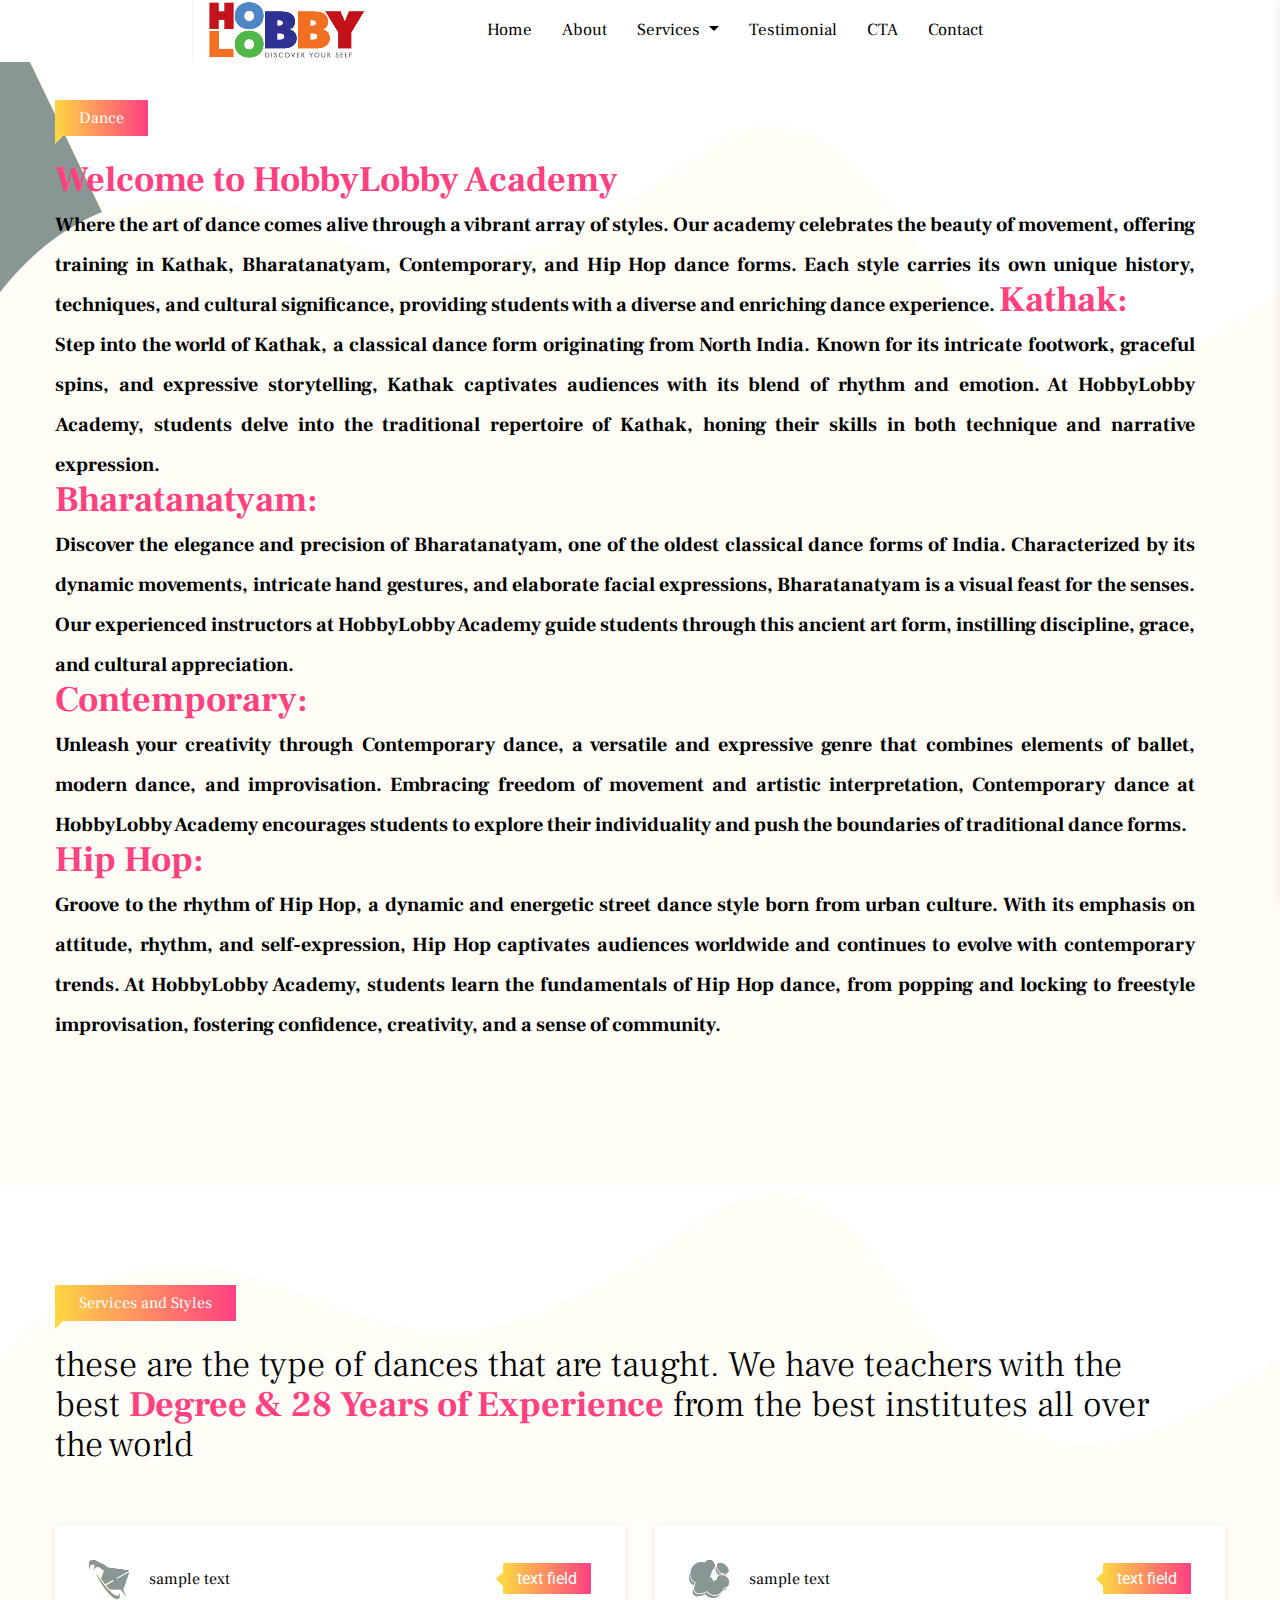
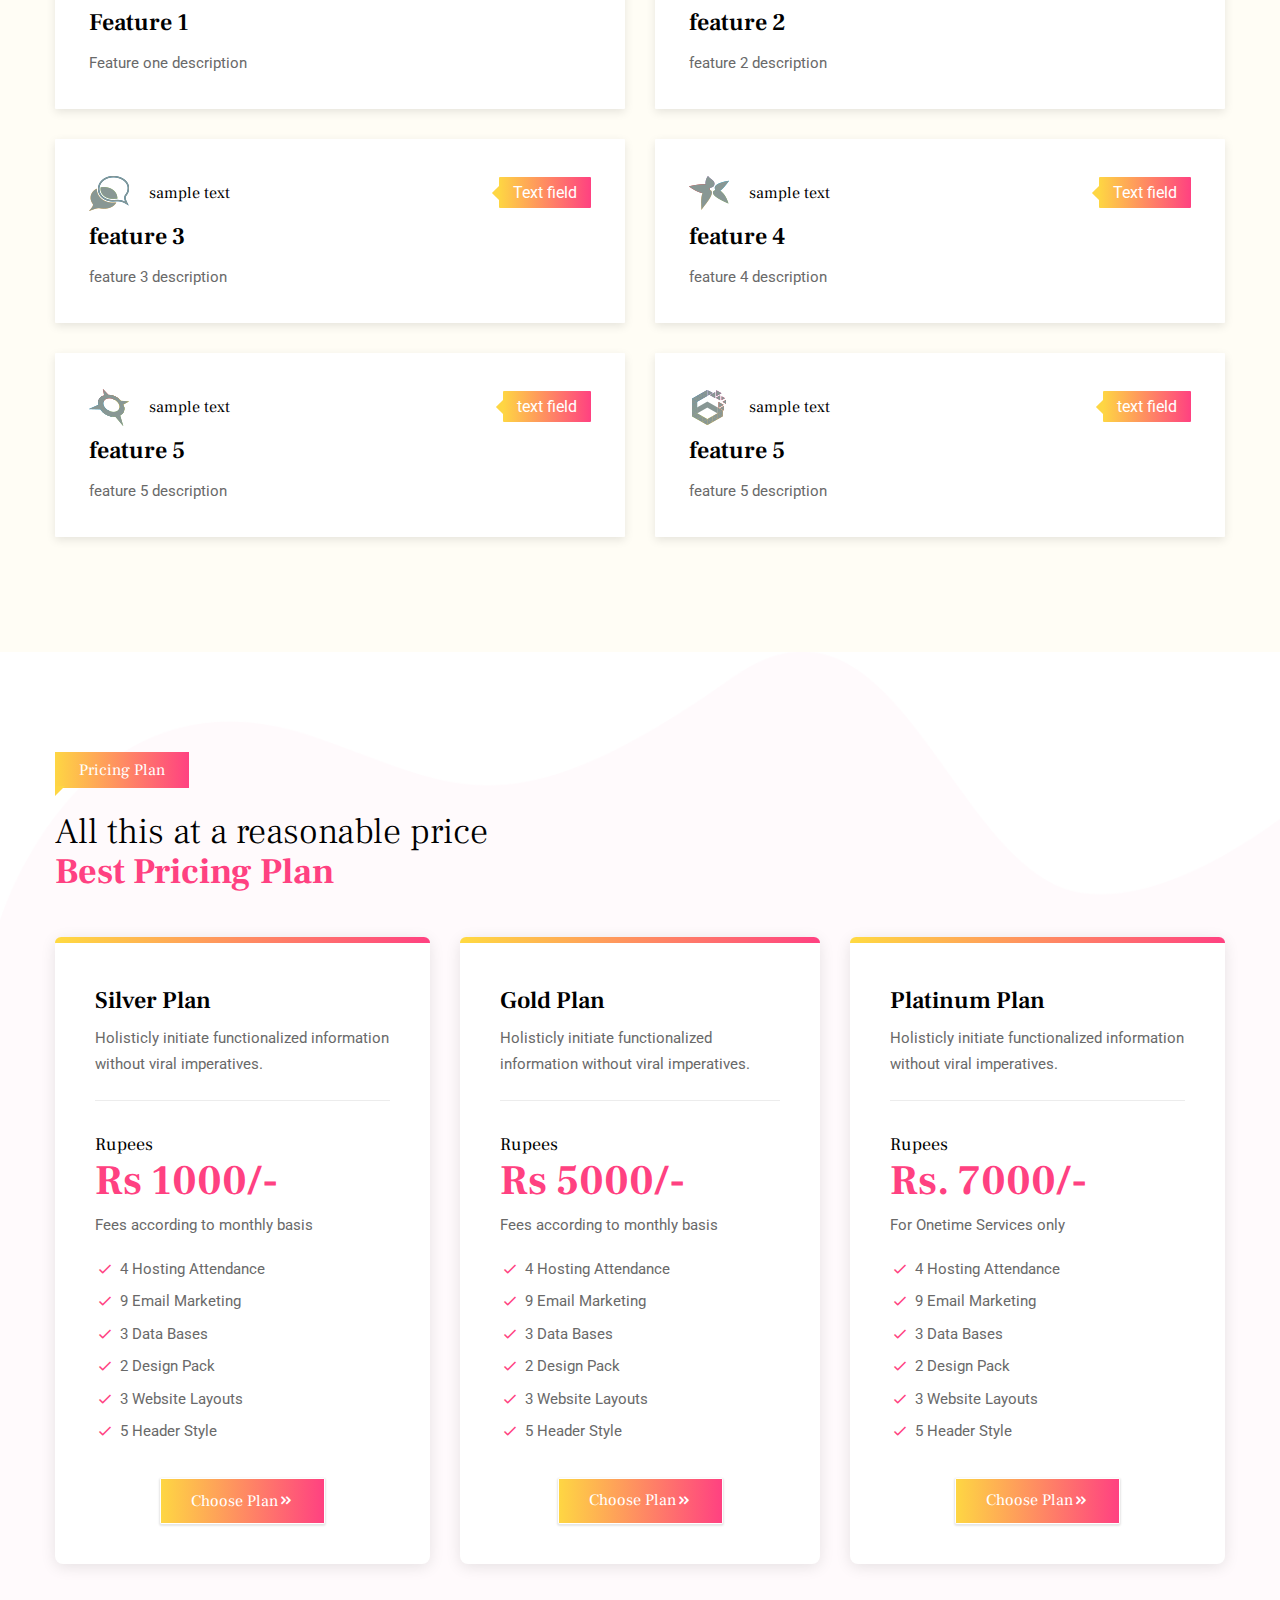
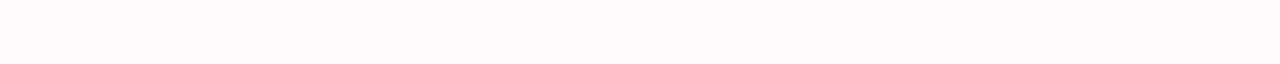
<file: public/art&craft.html>
<!DOCTYPE html>
<html lang="en" class="no-js">
  <head>
    <title>Maxino</title>
    <meta name="viewport" content="width=device-width, initial-scale=1.0" />
    <meta
      name="description"
      content="Maxino is a personal portfolio HTML5 Maxino Template"
    />
    <meta name="keywords" content="Maxino, HTML5, portfolio, Template" />
    <meta name="author" content="CodexCoder" />
    <link
      href="https://fonts.googleapis.com/css?family=Frank+Ruhl+Libre:300,400,500,700,900"
      rel="stylesheet"
    />
    <link
      href="https://cdn.jsdelivr.net/npm/bootstrap@5.3.3/dist/css/bootstrap.min.css"
      rel="stylesheet"
      integrity="sha384-QWTKZyjpPEjISv5WaRU9OFeRpok6YctnYmDr5pNlyT2bRjXh0JMhjY6hW+ALEwIH"
      crossorigin="anonymous"
    />
    <link
      href="https://fonts.googleapis.com/css?family=Roboto:100,100i,300,300i,400,400i,500,500i,700,700i,900,900i"
      rel="stylesheet"
    />

    <link rel="stylesheet" type="text/css" href="assets/css/animate.css" />
    <link
      rel="stylesheet"
      type="text/css"
      href="assets/css/bootstrap-grid.css"
    />
    <link rel="stylesheet" type="text/css" href="assets/css/lightcase.css" />
    <link rel="stylesheet" type="text/css" href="assets/css/swiper.min.css" />
    <link rel="stylesheet" type="text/css" href="assets/css/icofont.min.css" />
    <link rel="shortcut icon" href="assets/css/favicon.png" />
    <link rel="stylesheet" type="text/css" href="assets/css/style.css" />
  </head>
  <body>
    <!-- mobile-nav section start here -->
    <div class="mobile-menu">
      <nav class="mobile-header d-xl-none">
        <div class="header-logo">
          <a href="index.html" class="logo"
            ><img src="assets/images/logo/logo.png" alt="logo"
          /></a>
        </div>
        <div class="header-bar" id="open-button">
          <span></span>
          <span></span>
          <span></span>
        </div>
      </nav>
      <div class="menu-wrap">
        <div
          class="morph-shape"
          id="morph-shape"
          data-morph-open="M-1,0h101c0,0,0-1,0,395c0,404,0,405,0,405H-1V0z"
        >
          <svg
            xmlns="http://www.w3.org/2000/svg"
            width="100%"
            height="100%"
            viewBox="0 0 100 800"
            preserveAspectRatio="none"
          >
            <path
              d="M-1,0h101c0,0-97.833,153.603-97.833,396.167C2.167,627.579,100,800,100,800H-1V0z"
            />
          </svg>
        </div>
        <nav class="menu">
          <div class="mobile-menu-area d-xl-none">
            <div class="mobile-menu-area-inner" id="scrollbar">
              <div class="header-bar m-menu-bar">
                <a href="index.html" class="logo"
                  ><img src="assets/images/logo/logo.png" alt="logo"
                /></a>
                <div class="close-button" id="close-button"></div>
              </div>
              <ul class="m-menu">
                <li><a href="index.html#Banner">Home</a></li>
                <li><a href="index.html#About">About</a></li>
                <li><a href="services.html">Services</a></li>
                <li><a href="index.html#Clients">Testimonial</a></li>
                <li><a href="index.html#CTA">CTA</a></li>
                <li><a href="index.html#Contact">Contact</a></li>
              </ul>
              <ul class="social-link-list d-flex flex-wrap">
                <li>
                  <a href="#" class="facebook"
                    ><i class="icofont-facebook"></i
                  ></a>
                </li>
                <li>
                  <a href="#" class="twitter-sm"
                    ><i class="icofont-twitter"></i
                  ></a>
                </li>
                <li>
                  <a href="#" class="linkedin"
                    ><i class="icofont-linkedin"></i
                  ></a>
                </li>
                <li>
                  <a href="#" class="google"
                    ><i class="icofont-google-plus"></i
                  ></a>
                </li>
              </ul>
            </div>
          </div>
        </nav>
      </div>
    </div>
    <!-- mobile-nav section ending here -->

    <!-- header section start here -->
    <div class="header-section d-none d-xl-block">
      <div class="header">
        <nav class="primary-menu" id="navbar" style="background-color: #fff">
          <div class="container">
            <div class="menu-area">
              <div
                class="row no-gutters justify-content-between align-items-center"
              >
                <div></div>
                <ul class="main-menu d-flex">
                  <a href="index.html" class="" style="width: 180px"
                    ><img
                      style="margin-left: -100px"
                      src="assets/images/logo/logo.png"
                      alt="logo"
                  /></a>
                  <li class="active"><a href="index.html">Home</a></li>
                  <li><a href="index.html#About">About</a></li>
                  <li class="nav-item dropdown">
                    <a
                      class="nav-link dropdown-toggle"
                      href="services.html"
                      id="navbarDropdown"
                      role="button"
                      data-bs-toggle="dropdown"
                      aria-expanded="false"
                    >
                      Services
                    </a>
                    <ul class="dropdown-menu" aria-labelledby="navbarDropdown">
                      <li>
                        <a class="dropdown-item" href="services.html">Dance</a>
                      </li>
                      <li>
                        <a class="dropdown-item" href="services.html">Yoga</a>
                      </li>
                      <li><hr class="dropdown-divider" /></li>
                      <li>
                        <a class="dropdown-item" href="services.html"
                          >Educational Courses</a
                        >
                      </li>
                      <li>
                        <a class="dropdown-item" href="services.html"
                          >Art & Craft</a
                        >
                      </li>
                    </ul>
                  </li>
                  <li><a href="index.html#Client">Testimonial</a></li>
                  <li><a href="index.html#CTA">CTA</a></li>
                  <li><a href="index.html#Contact">Contact</a></li>
                </ul>
              </div>
            </div>
          </div>
        </nav>
      </div>
    </div>
    <!-- header section ending here -->

    <!-- header section -->

    <section
      class="experience padding-tb"
      id="Resume"
      style="background-image: url(assets/images/exp/bg.png)"
    >
      <div class="container">
        <div class="section-header">
          <div class="title">
            <span
              class="category wow fadeInUp"
              data-wow-duration="1s"
              data-wow-delay=".1s"
              >Dance
            </span>
            <h2
              style="text-align: justify"
              class="wow fadeInUp"
              data-wow-duration="1s"
              data-wow-delay=".2s"
            >
              <span></span>
              <span>Welcome to HobbyLobby Academy</span><br />
              <span style="font-size: 20px; color: black; line-height: normal">
                Where the art of dance comes alive through a vibrant array of
                styles. Our academy celebrates the beauty of movement, offering
                training in Kathak, Bharatanatyam, Contemporary, and Hip Hop
                dance forms. Each style carries its own unique history,
                techniques, and cultural significance, providing students with a
                diverse and enriching dance experience.
              </span>

              <span>Kathak:</span><br />
              <span style="font-size: 20px; color: black; line-height: normal">
                Step into the world of Kathak, a classical dance form
                originating from North India. Known for its intricate footwork,
                graceful spins, and expressive storytelling, Kathak captivates
                audiences with its blend of rhythm and emotion. At HobbyLobby
                Academy, students delve into the traditional repertoire of
                Kathak, honing their skills in both technique and narrative
                expression.
              </span>
              <br />
              <span>Bharatanatyam:</span><br />
              <span style="font-size: 20px; color: black; line-height: normal">
                Discover the elegance and precision of Bharatanatyam, one of the
                oldest classical dance forms of India. Characterized by its
                dynamic movements, intricate hand gestures, and elaborate facial
                expressions, Bharatanatyam is a visual feast for the senses. Our
                experienced instructors at HobbyLobby Academy guide students
                through this ancient art form, instilling discipline, grace, and
                cultural appreciation.
              </span>
              <br />
              <span>Contemporary:</span><br />
              <span style="font-size: 20px; color: black; line-height: normal">
                Unleash your creativity through Contemporary dance, a versatile
                and expressive genre that combines elements of ballet, modern
                dance, and improvisation. Embracing freedom of movement and
                artistic interpretation, Contemporary dance at HobbyLobby
                Academy encourages students to explore their individuality and
                push the boundaries of traditional dance forms.
              </span>
              <br />
              <span>Hip Hop:</span><br />
              <span style="font-size: 20px; color: black; line-height: normal">
                Groove to the rhythm of Hip Hop, a dynamic and energetic street
                dance style born from urban culture. With its emphasis on
                attitude, rhythm, and self-expression, Hip Hop captivates
                audiences worldwide and continues to evolve with contemporary
                trends. At HobbyLobby Academy, students learn the fundamentals
                of Hip Hop dance, from popping and locking to freestyle
                improvisation, fostering confidence, creativity, and a sense of
                community.
              </span>
            </h2>
          </div>
        </div>
      </div>
    </section>

    <!-- Services section -->

    <section
      class="experience padding-tb"
      id="Resume"
      style="background-image: url(assets/images/exp/bg.png)"
    >
      <div class="container">
        <div class="section-header">
          <div class="title">
            <span
              class="category wow fadeInUp"
              data-wow-duration="1s"
              data-wow-delay=".1s"
              >Services and Styles
            </span>
            <h2
              class="wow fadeInUp"
              data-wow-duration="1s"
              data-wow-delay=".2s"
            >
              these are the type of dances that are taught. We have teachers
              with the best <span>Degree & 28 Years of Experience</span> from
              the best institutes all over the world
            </h2>
          </div>
        </div>
        <div class="section-wrapper">
          <div
            class="exp-item wow fadeInUp"
            data-wow-duration="1s"
            data-wow-delay=".1s"
          >
            <div class="exp-inner">
              <div class="exp-thumb">
                <img src="assets/images/exp/01.png" alt="experience" />
                <h6>sample text</h6>
                <div class="exp-cata">
                  <span>text field</span>
                </div>
              </div>
              <div class="exp-content">
                <h3>Feature 1</h3>
                <p>Feature one description</p>
              </div>
            </div>
          </div>
          <div
            class="exp-item wow fadeInUp"
            data-wow-duration="1s"
            data-wow-delay=".2s"
          >
            <div class="exp-inner">
              <div class="exp-thumb">
                <img src="assets/images/exp/02.png" alt="experience" />
                <h6>sample text</h6>
                <div class="exp-cata">
                  <span>text field </span>
                </div>
              </div>
              <div class="exp-content">
                <h3>feature 2</h3>
                <p>feature 2 description</p>
              </div>
            </div>
          </div>
          <div
            class="exp-item wow fadeInUp"
            data-wow-duration="1s"
            data-wow-delay=".3s"
          >
            <div class="exp-inner">
              <div class="exp-thumb">
                <img src="assets/images/exp/03.png" alt="experience" />
                <h6>sample text</h6>
                <div class="exp-cata">
                  <span>Text field</span>
                </div>
              </div>
              <div class="exp-content">
                <h3>feature 3</h3>
                <p>feature 3 description</p>
              </div>
            </div>
          </div>
          <div
            class="exp-item wow fadeInUp"
            data-wow-duration="1s"
            data-wow-delay=".4s"
          >
            <div class="exp-inner">
              <div class="exp-thumb">
                <img src="assets/images/exp/04.png" alt="experience" />
                <h6>sample text</h6>
                <div class="exp-cata">
                  <span>Text field </span>
                </div>
              </div>
              <div class="exp-content">
                <h3>feature 4</h3>
                <p>feature 4 description</p>
              </div>
            </div>
          </div>
          <div
            class="exp-item wow fadeInUp"
            data-wow-duration="1s"
            data-wow-delay=".5s"
          >
            <div class="exp-inner">
              <div class="exp-thumb">
                <img src="assets/images/exp/05.png" alt="experience" />
                <h6>sample text</h6>
                <div class="exp-cata">
                  <span>text field </span>
                </div>
              </div>
              <div class="exp-content">
                <h3>feature 5</h3>
                <p>feature 5 description</p>
              </div>
            </div>
          </div>
          <div
            class="exp-item wow fadeInUp"
            data-wow-duration="1s"
            data-wow-delay=".6s"
          >
            <div class="exp-inner">
              <div class="exp-thumb">
                <img src="assets/images/exp/06.png" alt="experience" />
                <h6>sample text</h6>
                <div class="exp-cata">
                  <span>text field </span>
                </div>
              </div>
              <div class="exp-content">
                <h3>feature 5</h3>
                <p>feature 5 description</p>
              </div>
            </div>
          </div>
        </div>
      </div>
    </section>

    <!-- pricing section -->

    <section
      class="pricing padding-tb"
      id="Pricing"
      style="background-image: url(assets/images/pricing/bg.png)"
    >
      <div class="container">
        <div class="section-header">
          <div class="title">
            <span
              class="category wow fadeInUp"
              data-wow-duration="1s"
              data-wow-delay=".1s"
              >Pricing Plan</span
            >
            <h2
              class="wow fadeInUp"
              data-wow-duration="1s"
              data-wow-delay=".2s"
            >
              All this at a reasonable price <span>Best Pricing Plan</span>
            </h2>
          </div>
        </div>
        <div class="section-wrapper">
          <div
            class="pricing-item wow fadeInUp"
            data-wow-duration="1s"
            data-wow-delay=".1s"
          >
            <div class="pricing-inner">
              <div class="pricing-content">
                <div class="pricing-header">
                  <h3>Silver Plan</h3>
                  <p>
                    Holisticly initiate functionalized information without viral
                    imperatives.
                  </p>
                </div>
                <div class="pricing-body">
                  <div class="pricing-title">
                    <h5>Rupees</h5>
                    <h3>Rs 1000/-<span></span></h3>
                    <p>Fees according to monthly basis</p>
                  </div>
                  <ul class="pricing-list">
                    <li>4 Hosting Attendance</li>
                    <li>9 Email Marketing</li>
                    <li>3 Data Bases</li>
                    <li>2 Design Pack</li>
                    <li>3 Website Layouts</li>
                    <li>5 Header Style</li>
                  </ul>
                  <div class="text-center">
                    <a href="#" class="btn"
                      >Choose Plan<i class="icofont-rounded-double-right"></i
                    ></a>
                  </div>
                </div>
              </div>
            </div>
          </div>
          <div
            class="pricing-item wow fadeInUp"
            data-wow-duration="1s"
            data-wow-delay=".2s"
          >
            <div class="pricing-inner">
              <div class="pricing-content">
                <div class="pricing-header">
                  <h3>Gold Plan</h3>
                  <p>
                    Holisticly initiate functionalized information without viral
                    imperatives.
                  </p>
                </div>
                <div class="pricing-body">
                  <div class="pricing-title">
                    <h5>Rupees</h5>
                    <h3>Rs 5000/-<span></span></h3>
                    <p>Fees according to monthly basis</p>
                  </div>
                  <ul class="pricing-list">
                    <li>4 Hosting Attendance</li>
                    <li>9 Email Marketing</li>
                    <li>3 Data Bases</li>
                    <li>2 Design Pack</li>
                    <li>3 Website Layouts</li>
                    <li>5 Header Style</li>
                  </ul>
                  <div class="text-center">
                    <a href="#" class="btn"
                      ><span>Choose Plan</span
                      ><i class="icofont-rounded-double-right"></i
                    ></a>
                  </div>
                </div>
              </div>
            </div>
          </div>
          <div
            class="pricing-item wow fadeInUp"
            data-wow-duration="1s"
            data-wow-delay=".3s"
          >
            <div class="pricing-inner">
              <div class="pricing-content">
                <div class="pricing-header">
                  <h3>Platinum Plan</h3>
                  <p>
                    Holisticly initiate functionalized information without viral
                    imperatives.
                  </p>
                </div>
                <div class="pricing-body">
                  <div class="pricing-title">
                    <h5>Rupees</h5>
                    <h3>Rs. 7000/-<span></span></h3>
                    <p>For Onetime Services only</p>
                  </div>
                  <ul class="pricing-list">
                    <li>4 Hosting Attendance</li>
                    <li>9 Email Marketing</li>
                    <li>3 Data Bases</li>
                    <li>2 Design Pack</li>
                    <li>3 Website Layouts</li>
                    <li>5 Header Style</li>
                  </ul>
                  <div class="text-center">
                    <a href="#" class="btn"
                      ><span>Choose Plan</span
                      ><i class="icofont-rounded-double-right"></i
                    ></a>
                  </div>
                </div>
              </div>
            </div>
          </div>
        </div>
      </div>
    </section>
    <script
      src="https://cdn.jsdelivr.net/npm/bootstrap@5.3.3/dist/js/bootstrap.bundle.min.js"
      integrity="sha384-YvpcrYf0tY3lHB60NNkmXc5s9fDVZLESaAA55NDzOxhy9GkcIdslK1eN7N6jIeHz"
      crossorigin="anonymous"
    ></script>
    <script src="assets/js/jquery.js"></script>
    <script
      src="https://cdn.jsdelivr.net/npm/bootstrap@5.3.3/dist/js/bootstrap.bundle.min.js"
      integrity="sha384-YvpcrYf0tY3lHB60NNkmXc5s9fDVZLESaAA55NDzOxhy9GkcIdslK1eN7N6jIeHz"
      crossorigin="anonymous"
    ></script>
    <script src="assets/js/snap.svg-min.js"></script>
    <script src="assets/js/classie.js"></script>
    <script src="assets/js/main3.js"></script>
    <script src="assets/js/bootstrap.min.js"></script>
    <script src="assets/js/particle.js"></script>
    <!-- <script src="assets/js/swiper.min.js"></script> -->
    <script src="assets/js/lightcase.js"></script>
    <script src="assets/js/waypoints.min.js"></script>
    <script src="assets/js/isotope.pkgd.min.js"></script>
    <script src="assets/js/functions.js"></script>
    <script src="assets/js/wow.min.js"></script>
  </body>
</html>
</file>
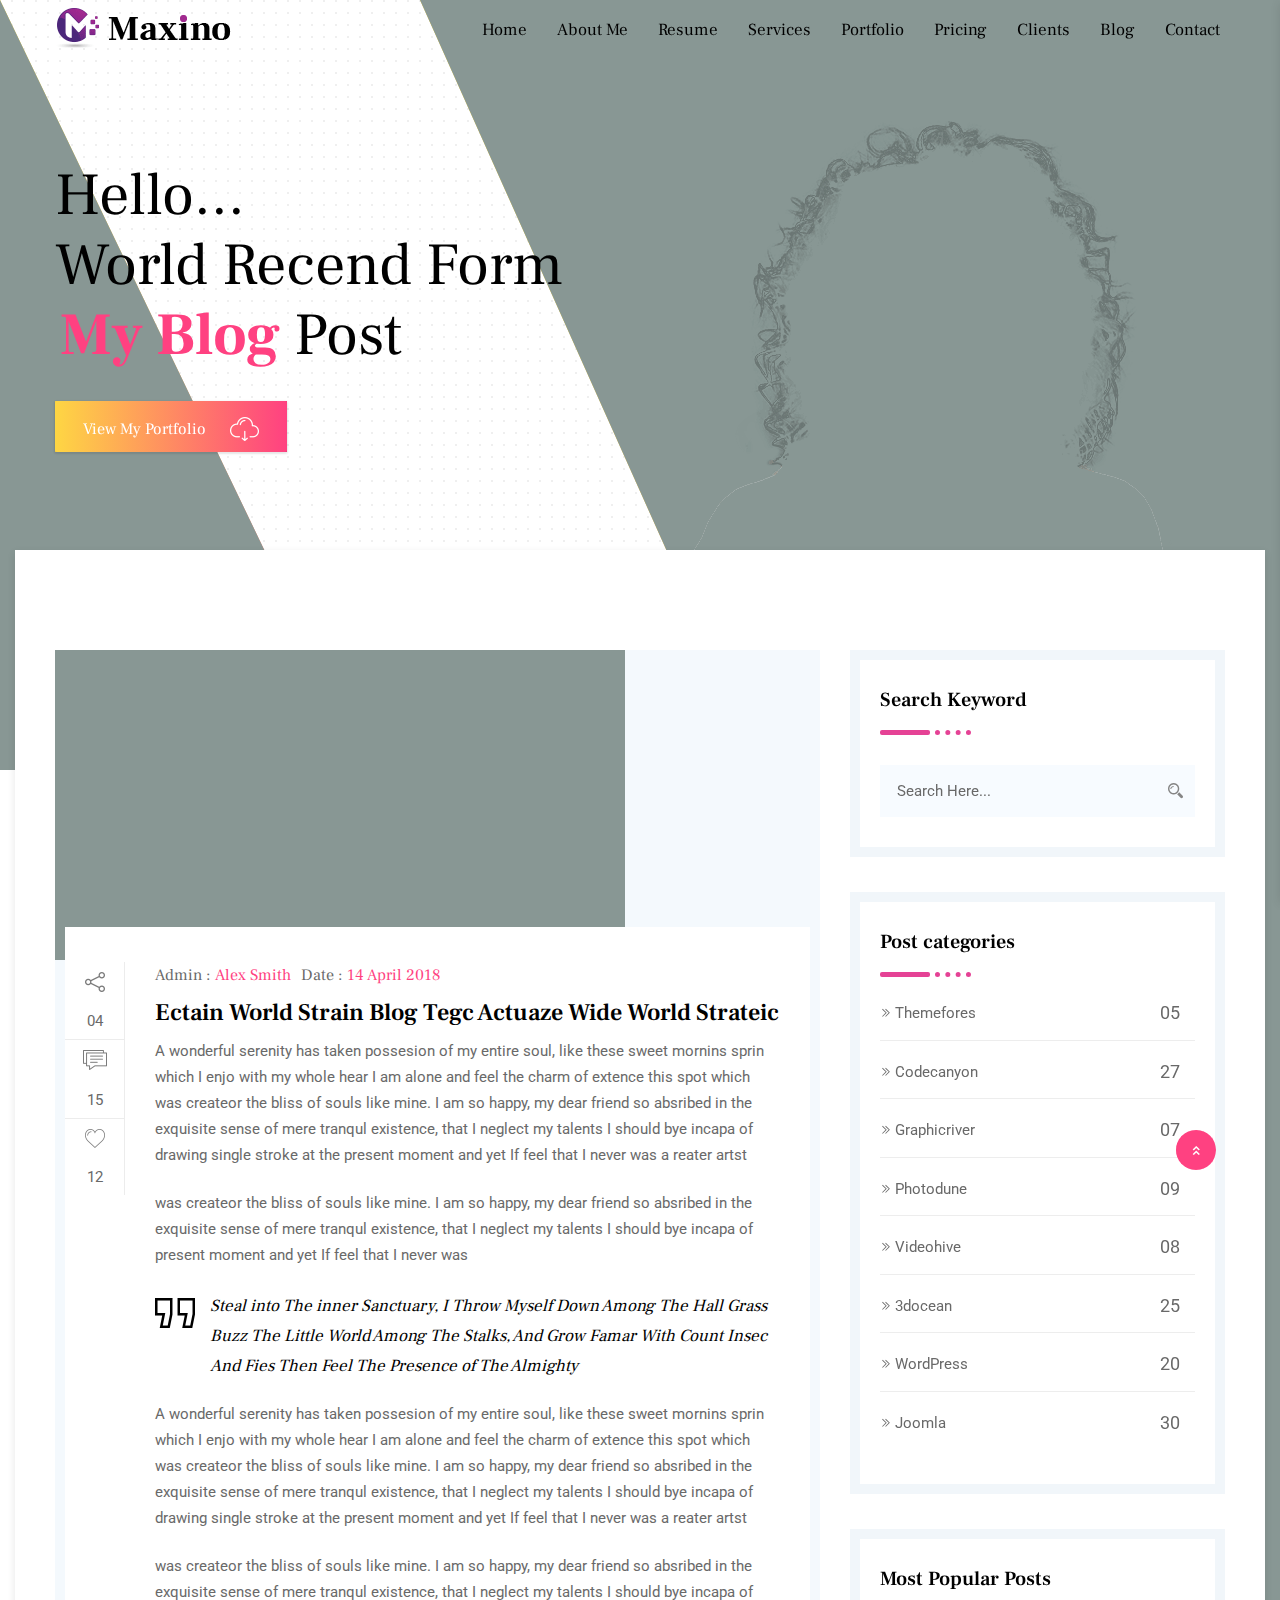
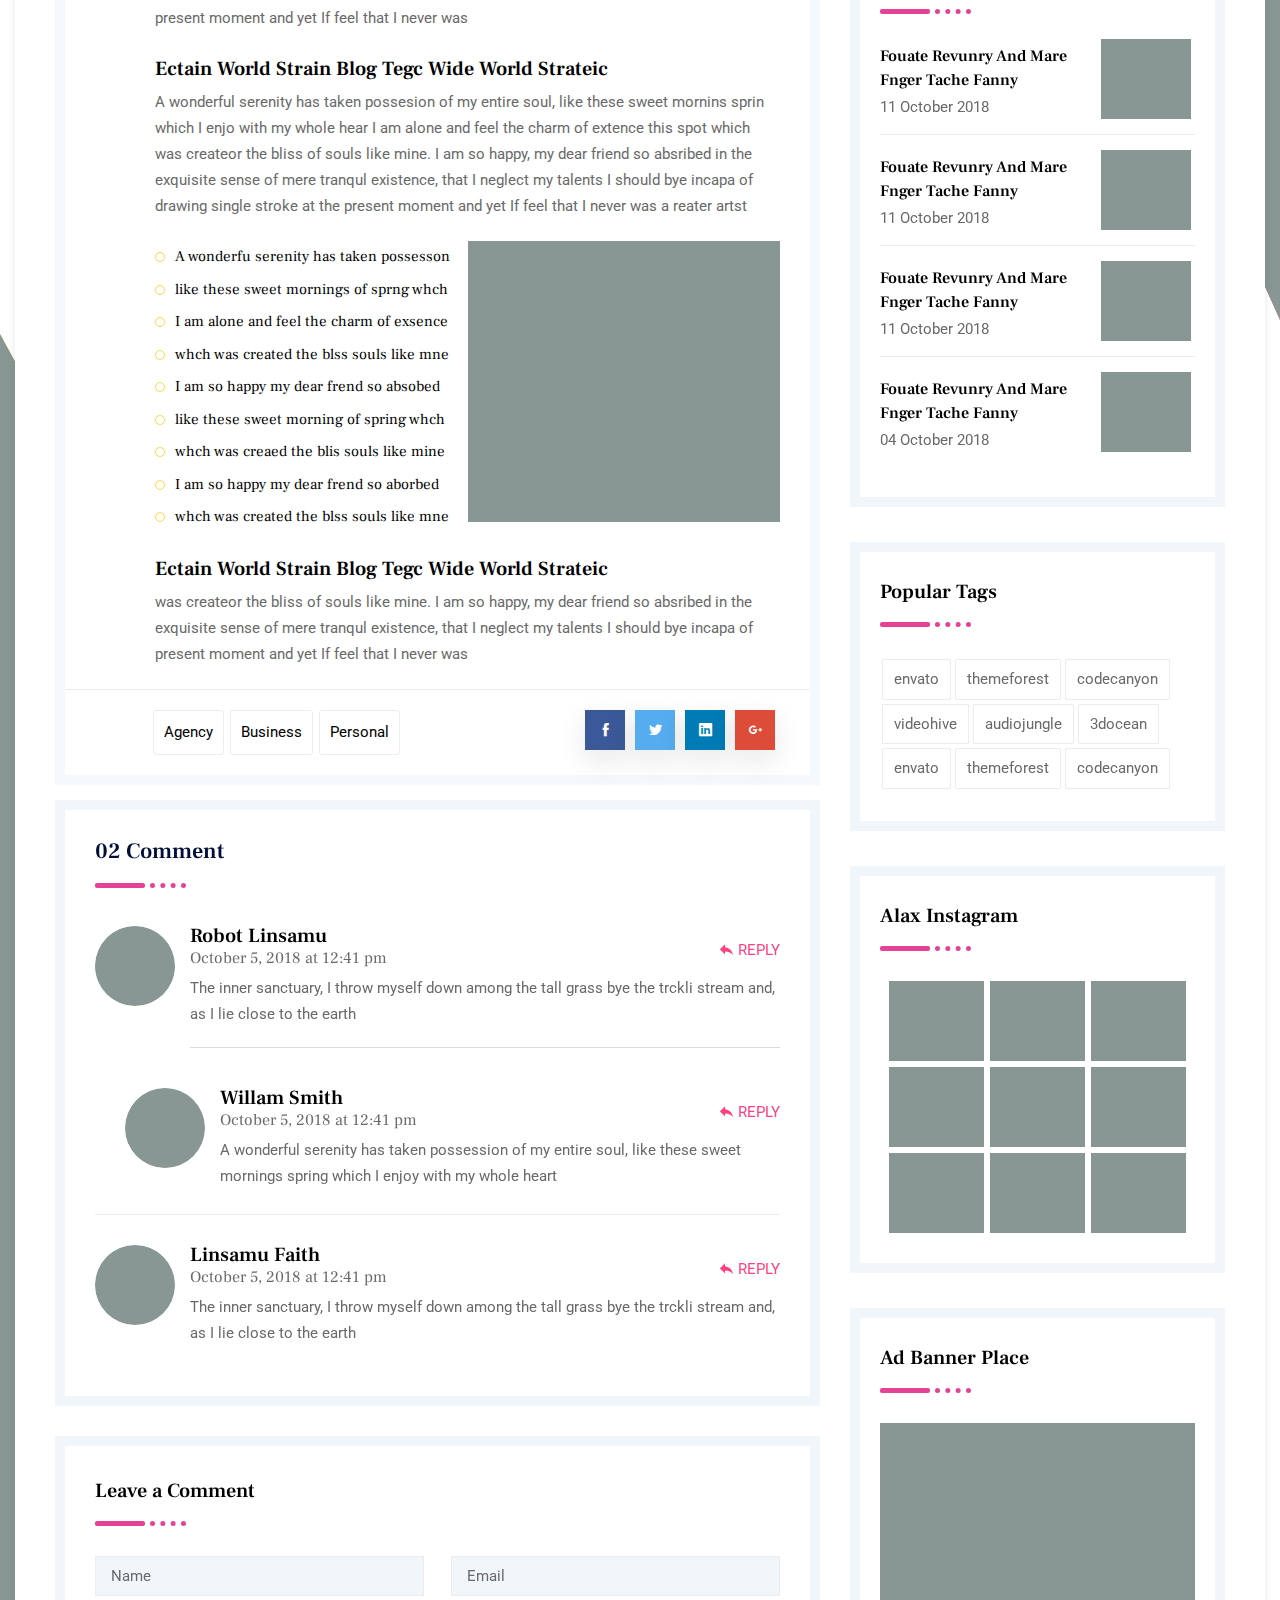
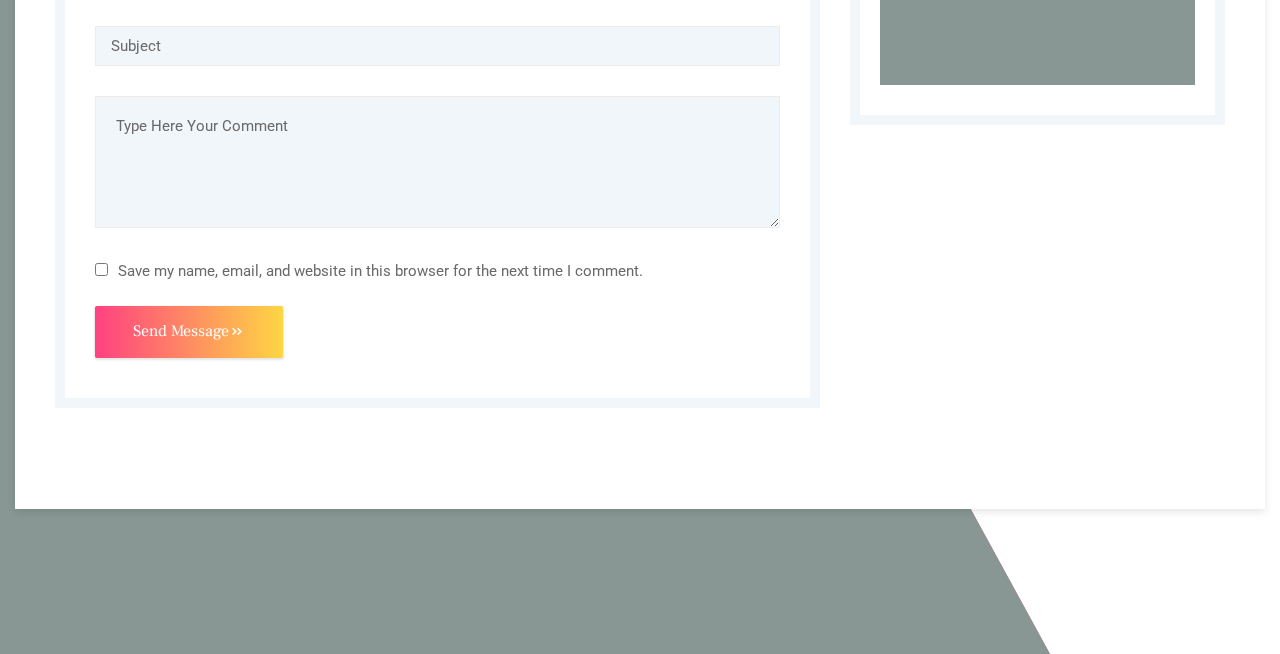
<file: public/blog-single.html>
<!DOCTYPE html>
<html lang="en" class="no-js">
<head>
	<title>Maxino</title>
	<meta name="viewport" content="width=device-width, initial-scale=1.0">
 	<meta name="description" content="Maxino is a personal portfolio HTML5 Maxino Template">
 	<meta name="keywords" content="Maxino, HTML5, portfolio, Template">
 	<meta name="author" content="CodexCoder">
	<link href="https://fonts.googleapis.com/css?family=Frank+Ruhl+Libre:300,400,500,700,900" rel="stylesheet">
	<link href="https://fonts.googleapis.com/css?family=Roboto:100,100i,300,300i,400,400i,500,500i,700,700i,900,900i" rel="stylesheet">

	<link rel="stylesheet" type="text/css" href="assets/css/animate.css">
	<link rel="stylesheet" type="text/css" href="assets/css/bootstrap-grid.css">
	<link rel="stylesheet" type="text/css" href="assets/css/lightcase.css">
	<link rel="stylesheet" type="text/css" href="assets/css/swiper.min.css">
	<link rel="stylesheet" type="text/css" href="assets/css/icofont.min.css">
	<link rel="shortcut icon" href="assets/css/favicon.png">
	<link rel="stylesheet" type="text/css" href="assets/css/style.css">
</head>
<body>
	<div class="shape-top"></div>
	<div class="shape-bottom"></div>
	<!-- mobile-nav section start here -->
	<div class="mobile-menu">
		<nav class="mobile-header d-xl-none">
			<div class="header-logo">
				<a href="index.html" class="logo"><img src="assets/images/logo/logo.gif" alt="logo"></a>
			</div>
			<div class="header-bar" id="open-button">
	            <span></span>
	            <span></span>
	            <span></span>
	        </div>
		</nav>
		<div class="menu-wrap">
			<div class="morph-shape" id="morph-shape" data-morph-open="M-1,0h101c0,0,0-1,0,395c0,404,0,405,0,405H-1V0z">
				<svg xmlns="http://www.w3.org/2000/svg" width="100%" height="100%" viewBox="0 0 100 800" preserveAspectRatio="none">
					<path d="M-1,0h101c0,0-97.833,153.603-97.833,396.167C2.167,627.579,100,800,100,800H-1V0z"/>
				</svg>
			</div>
			<nav class="menu">
				<div class="mobile-menu-area d-xl-none">
			        <div class="mobile-menu-area-inner" id="scrollbar">
		                <div class="header-bar m-menu-bar">
		                    <a href="index.html" class="logo"><img src="assets/images/logo/logo.gif" alt="logo"></a>
		                    <div class="close-button" id="close-button"></div>
		                </div>
			            <ul class="m-menu">
		                	<li><a href="#Banner">Home</a></li>
							<li><a href="#About">About Me</a></li>
							<li><a href="#Resume">Resume</a></li>
							<li><a href="#Services">Services</a></li>
							<li><a href="#Portfolio">Portfolio</a></li>
							<li><a href="#Pricing">Pricing</a></li>
							<li><a href="#Clients">Clients</a></li>
							<li><a href="#Blog">Blog</a></li>
							<li><a href="#Contact">Contact</a></li>
			            </ul>
		                <ul class="social-link-list d-flex flex-wrap">
		                    <li><a href="#" class="facebook"><i class="icofont-facebook"></i></a></li>
		                    <li><a href="#" class="twitter-sm"><i class="icofont-twitter"></i></a></li>
		                    <li><a href="#" class="linkedin"><i class="icofont-linkedin"></i></a></li>
		                    <li><a href="#" class="google"><i class="icofont-google-plus"></i></a></li>
		                </ul>
			        </div>
			    </div>
			</nav>
		</div>
	</div>
	<!-- mobile-nav section ending here -->

	<!-- header section start here -->
	<div class="header-section d-none d-xl-block">
		<div class="header">
			<nav class="primary-menu" id="navbar">
				<div class="container">
					<div class="menu-area">
						<div class="row no-gutters justify-content-between align-items-center">
							<div class="header-logo">
								<a href="index.html" class="logo"><img src="assets/images/logo/logo.gif" alt="logo"></a>
							</div>
							<ul class="main-menu d-flex">
								<li class="active"><a href="#Banner">Home</a></li>
								<li><a href="#About">About Me</a></li>
								<li><a href="#Resume">Resume</a></li>
								<li><a href="#Services">Services</a></li>
								<li><a href="#Portfolio">Portfolio</a></li>
								<li><a href="#Pricing">Pricing</a></li>
								<li><a href="#Clients">Clients</a></li>
								<li><a href="#Blog">Blog</a></li>
								<li><a href="#Contact">Contact</a></li>
							</ul>
						</div>
					</div>
				</div>
			</nav>
		</div>
	</div>
	<!-- header section ending here -->

	<section class="banner page-header">
		<div class="banner-area">
	        <div class="container">
	        	<div class="section-wrapper banner-wrapper">
		            <div class="row align-items-center">
		                <div class="col-lg-6 col-12">
		                    <div class="banner-content">
								<h1>Hello...</h1>
								<h1>World Recend Form <span>My Blog</span> Post</h1>
								<a class="btn" href="#"><span>View My Portfolio</span><img src="assets/images/icon/btn-1.png" alt="icon" class="img-fluid"></a>
							</div>
		                </div>
		                <div class="col-lg-6 col-12">
		                    <div class="banner-thumb">
		                        <img src="assets/images/banner/02.png" alt="banner" class="img-fluid">
		                    </div>
		                </div>
		            </div>
	            </div>
	        </div>
	    </div>
    </section>
    <div class="box-shadow-style">
    	<section class="blog-page padding-tb">
    		<div class="container">
    			<div class="section-wrapper">
    				<div class="col-lg-8 sticky-widget">
				    	<div class="blog blog-single">
					    	<div class="container">
					    		<div class="section-wrapper">
					    			<div class="post-item">
					    				<div class="post-inner">
					    					<div class="post-thumb">
					    						<img src="assets/images/blog/03.jpg" alt="blog">
					    					</div>
					    					<div class="post-content">
												<ul class="content-left">
													<li>
														<a href="#"><img src="assets/images/blog/icon/01.png" alt="blog"></a>
														<p>04</p>
														<ul class="social-media-list">
															<li>
																<a href="#" class="facebook"><i class="icofont-facebook"></i></a>
															</li>
															<li>
																<a href="#" class="twitter"><i class="icofont-twitter"></i></a>
															</li>
															<li>
																<a href="#" class="google"><i class="icofont-google-plus"></i></a>
															</li>
															<li>
																<a href="#" class="linkedin"><i class="icofont-linkedin"></i></a>
															</li>
														</ul>
													</li>
													<li>
														<a href="#"><img src="assets/images/blog/icon/02.png" alt="icon"></a>
														<p>15</p>
													</li>
													<li>
														<a href="#"><img src="assets/images/blog/icon/03.png" alt="icon"></a>
														<p>12</p>
													</li>
												</ul>

												<div class="content-part">
													<div class="entry-header">
														<div class="entry-meta">
															<p class="byline">
																Admin :<a href="#">Alex Smith</a>
															</p>
															<p class="posted-on">
																Date :<a href="#">14 April 2018</a>
															</p>
														</div>
														<h3>Ectain World Strain Blog Tegc Actuaze Wide World Strateic</h3>
													</div>
													<div class="entry-content">
														<p>A wonderful serenity has taken possesion of my entire soul, like these sweet mornins sprin which I enjo with my whole hear I am alone and feel the charm of extence this spot which was createor the bliss of souls like mine. I am so happy, my dear friend so absribed in the exquisite sense of mere tranqul existence, that I neglect my talents I should bye incapa of drawing single stroke at the present moment and yet If feel that I never was a reater artst</p>
														<p>was createor the bliss of souls like mine. I am so happy, my dear friend so absribed in the exquisite sense of mere tranqul existence, that I neglect my talents I should bye incapa of present moment and yet If feel that I never was</p>
														<blockquote>
															<p>Steal into The inner Sanctuary, I Throw Myself Down Among The Hall Grass Buzz The Little World Among The Stalks, And Grow Famar With Count Insec And Fies Then Feel The Presence of The Almighty</p>
														</blockquote>
														<p>A wonderful serenity has taken possesion of my entire soul, like these sweet mornins sprin which I enjo with my whole hear I am alone and feel the charm of extence this spot which was createor the bliss of souls like mine. I am so happy, my dear friend so absribed in the exquisite sense of mere tranqul existence, that I neglect my talents I should bye incapa of drawing single stroke at the present moment and yet If feel that I never was a reater artst</p>
														<p>was createor the bliss of souls like mine. I am so happy, my dear friend so absribed in the exquisite sense of mere tranqul existence, that I neglect my talents I should bye incapa of present moment and yet If feel that I never was</p>
														<h4>Ectain World Strain Blog Tegc Wide World Strateic</h4>
														<p>A wonderful serenity has taken possesion of my entire soul, like these sweet mornins sprin which I enjo with my whole hear I am alone and feel the charm of extence this spot which was createor the bliss of souls like mine. I am so happy, my dear friend so absribed in the exquisite sense of mere tranqul existence, that I neglect my talents I should bye incapa of drawing single stroke at the present moment and yet If feel that I never was a reater artst</p>
														<ul>
															<li>A wonderfu serenity has taken possesson</li>
															<li>like these sweet mornings of sprng whch</li>
															<li>I am alone and feel the charm of exsence</li>
															<li>whch was created the blss souls like mne</li>
															<li>I am so happy my dear frend so absobed</li>
															<li>like these sweet morning of spring whch</li>
															<li>whch was creaed the blis souls like mine</li>
															<li>I am so happy my dear frend so aborbed</li>
															<li>whch was created the blss souls like mne</li>
														</ul>
														<img src="assets/images/blog/07.jpg" alt="blog-single">
														<h4>Ectain World Strain Blog Tegc Wide World Strateic</h4>
														<p>was createor the bliss of souls like mine. I am so happy, my dear friend so absribed in the exquisite sense of mere tranqul existence, that I neglect my talents I should bye incapa of present moment and yet If feel that I never was</p>
													</div>
												</div>

												<div class="tags-section">
													<ul class="tags">
														<li><a href="#">Agency</a></li>
														<li><a href="#">Business</a></li>
														<li><a href="#">Personal</a></li>
													</ul>
													<ul class="social-link-list d-flex flex-wrap">
									                    <li>
									                    	<a href="#" class="facebook">
									                    		<i class="icofont-facebook"></i>
									                    	</a>
									                    </li>
									                    <li>
									                    	<a href="#" class="twitter">
									                    		<i class="icofont-twitter"></i>
									                    	</a>
									                    </li>
									                    <li>
									                    	<a href="#" class="linkedin">
									                    		<i class="icofont-linkedin"></i>
									                    	</a>
									                    </li>
									                    <li>
									                    	<a href="#" class="google">
									                    		<i class="icofont-google-plus"></i>
									                    	</a>
									                    </li>
									                </ul>
												</div>
											</div>
					    				</div>
					    			</div>
									<div id="comments" class="comments">
										<h4 class="title-border">02 Comment</h4>
										<ul class="comment-list">
											<li class="comment" id="li-comment-1">
								                <div class="com-thumb">
								                    <img alt="" src="assets/images/blog/com/01.png" srcset="assets/images/blog/com/01.png" class="avatar avatar-90 photo" height="90" width="90">          
								                </div>
								                <div class="com-content">
								                    <div class="com-title">
								                    	<div class="com-title-meta">
									                        <h4><a href="http://Sk" rel="external nofollow" class="url">Robot Linsamu</a></h4>
									                        <span> October 5, 2018 at 12:41 pm </span>
								                    	</div>
								                        <span class="reply">
								                        	<a rel="nofollow" class="comment-reply-link" href="#" onclick="return addComment.moveForm( &quot;comment-2&quot;, &quot;2&quot;, &quot;respond&quot;, &quot;19&quot; )" aria-label="Reply to Masum"><i class="icofont-reply"></i> Reply</a>        
								                        </span>
								                    </div>
							                        <p>The inner sanctuary, I throw myself down among the tall grass bye the trckli stream and, as I lie close to the earth</p>
							                        <div class="reply-btn"></div>
								                </div>
								                <ul class="comment-list">
													<li class="comment" id="li-comment-2">
										                <div class="com-thumb">
										                    <img alt="" src="assets/images/blog/com/02.png" srcset="assets/images/blog/com/02.png" class="avatar avatar-90 photo" height="90" width="90">
										                </div>
										                <div class="com-content">
										                    <div class="com-title">
										                    	<div class="com-title-meta">
											                        <h4><a href="http://Sk" rel="external nofollow" class="url">Willam Smith</a></h4>
											                        <span> October 5, 2018 at 12:41 pm </span>
										                    	</div>
										                        <span class="reply">
										                        	<a rel="nofollow" class="comment-reply-link" href="#" onclick="return addComment.moveForm( &quot;comment-2&quot;, &quot;2&quot;, &quot;respond&quot;, &quot;19&quot; )" aria-label="Reply to Masum"><i class="icofont-reply"></i> Reply</a>                        
										                        </span>
										                    </div>
									                        <p>A wonderful serenity has taken possession of my entire soul, like these sweet mornings spring which I enjoy with my whole heart</p>
									                        <div class="reply-btn"></div>
										                </div>
										            </li>
												</ul>
								            </li>
								            <li class="comment" id="li-comment-3">
								                <div class="com-thumb">
								                    <img alt="" src="assets/images/blog/com/03.png" srcset="assets/images/blog/com/03.png" class="avatar avatar-90 photo" height="90" width="90">          
								                </div>
								                <div class="com-content">
								                    <div class="com-title">
								                    	<div class="com-title-meta">
									                        <h4><a href="http://Sk" rel="external nofollow" class="url">Linsamu Faith</a></h4>
									                        <span> October 5, 2018 at 12:41 pm </span>
								                    	</div>
								                        <span class="reply">
								                        	<a rel="nofollow" class="comment-reply-link" href="#" onclick="return addComment.moveForm( &quot;comment-2&quot;, &quot;2&quot;, &quot;respond&quot;, &quot;19&quot; )" aria-label="Reply to Masum"><i class="icofont-reply"></i> Reply</a>
								                        </span>
								                    </div>
							                        <p>The inner sanctuary, I throw myself down among the tall grass bye the trckli stream and, as I lie close to the earth</p>
							                        <div class="reply-btn"></div>
								                </div>
								            </li>
										</ul>
									</div>
									<div id="respond" class="comment-respond">
										<div class="add-comment">
											<h4 class="title-border">Leave a Comment</h4>
											<form action="#" method="post" id="commentform" class="comment-form">
												<input name="name" type="text" value="" placeholder="Name">
												<input name="email" type="text" value="" placeholder="Email">
												<input name="url" type="text" value="" placeholder="Subject">
												<textarea id="comment-reply" name="comment" rows="5" placeholder="Type Here Your Comment"></textarea>
												<p class="comment-form-cookies-consent"><input id="wp-comment-cookies-consent" name="wp-comment-cookies-consent" type="checkbox" value="yes"><label for="wp-comment-cookies-consent">Save my name, email, and website in this browser for the next time I comment.</label></p>
												<button type="submit" class="btn"><span>Send Message</span><i class="icofont-double-right"></i></button>
											</form>
										</div>			
									</div>
					    		</div>
					    	</div>
					    </div>
					</div>
					<div class="col-lg-4 sticky-widget">
						<div class="sidebar-widget">
							<div class="widget-search">
								<h4>Search Keyword</h4>
								<form action="action">
									<input type="text" placeholder="Search Here..." name="s">
									<button type="submit"><i class="icofont-search-2"></i></button>
								</form>
							</div>
							<div class="post-catagori">
                                <h4>Post categories</h4>
                                <ul>
                                    <li><a href="#">Themefores</a><span>05</span></li>
                                    <li><a href="#">Codecanyon</a><span>27</span></li>
                                    <li><a href="#">Graphicriver</a><span>07</span></li>
                                    <li><a href="#">Photodune</a><span>09</span></li>
                                    <li><a href="#">Videohive</a><span>08</span></li>
                                    <li><a href="#">3docean</a><span>25</span></li>
                                    <li><a href="#">WordPress</a><span>20</span></li>
                                    <li><a href="#">Joomla</a><span>30</span></li>
                                </ul>
                            </div>
							<div class="widget-rec-post">
								<h4>Most Popular Posts</h4>		
								<ul class="recent-post">
									<li>
										<div class="rec-content">
											<h6><a href="#">Fouate Revunry And Mare Fnger Tache Fanny</a></h6>
											<span> 11 October 2018</span>
										</div>
										<div class="rec-thumb">
											<a href="#"><img src="assets/images/blog/rec/01.jpg" alt="blog"></a>
										</div>
									</li>
									<li>
										<div class="rec-content">
											<h6><a href="#">Fouate Revunry And Mare Fnger Tache Fanny</a></h6>
											<span> 11 October 2018</span>
										</div>
										<div class="rec-thumb">
											<a href="#"><img src="assets/images/blog/rec/02.jpg" alt="blog"></a>
										</div>
									</li>
									<li>
										<div class="rec-content">
											<h6><a href="#">Fouate Revunry And Mare Fnger Tache Fanny</a></h6>
											<span> 11 October 2018</span>
										</div>
										<div class="rec-thumb">
											<a href="#"><img src="assets/images/blog/rec/03.jpg" alt="blog"></a>
										</div>
									</li>
									<li>
										<div class="rec-content">
											<h6><a href="#">Fouate Revunry And Mare Fnger Tache Fanny</a></h6>
											<span> 04 October 2018</span>
										</div>
										<div class="rec-thumb">
											<a href="#"><img src="assets/images/blog/rec/04.jpg" alt="blog"></a>
										</div>
									</li>
								</ul>
							</div>
							<div class="widget-tags">
                                <h4>Popular Tags</h4>
                                <ul>
                                    <li><a href="#">envato</a></li>
                                    <li><a href="#">themeforest</a></li>
                                    <li><a href="#">codecanyon</a></li>
                                    <li><a href="#">videohive</a></li>
                                    <li><a href="#">audiojungle</a></li>
                                    <li><a href="#">3docean</a></li>
                                    <li><a href="#">envato</a></li>
                                    <li><a href="#">themeforest</a></li>
                                    <li><a href="#">codecanyon</a></li>
                                </ul>
                            </div>
                            <div class="widget-instagram">
                                <h4>Alax Instagram</h4>
                                <ul>
                                    <li><a href="#"><img src="assets/images/blog/ins/01.jpg" alt="instragram"></a></li>
                                    <li><a href="#"><img src="assets/images/blog/ins/02.jpg" alt="instragram"></a></li>
                                    <li><a href="#"><img src="assets/images/blog/ins/03.jpg" alt="instragram"></a></li>
                                    <li><a href="#"><img src="assets/images/blog/ins/04.jpg" alt="instragram"></a></li>
                                    <li><a href="#"><img src="assets/images/blog/ins/05.jpg" alt="instragram"></a></li>
                                    <li><a href="#"><img src="assets/images/blog/ins/06.jpg" alt="instragram"></a></li>
                                    <li><a href="#"><img src="assets/images/blog/ins/07.jpg" alt="instragram"></a></li>
                                    <li><a href="#"><img src="assets/images/blog/ins/08.jpg" alt="instragram"></a></li>
                                    <li><a href="#"><img src="assets/images/blog/ins/09.jpg" alt="instragram"></a></li>
                                </ul>
                            </div>
							<div class="widget-add">
                                <h4>Ad Banner Place</h4>
                                <a href="#"><img src="assets/images/add/01.jpg" alt="add"></a>
                            </div>
						</div>
					</div>
				</div>
			</div>
	    </section>
    </div>

    <div class="footer">
    	<div class="container">
    		<div class="text-center">
	    		<a href="index.html" class="footer-logo wow fadeInUp" data-wow-duration="1s" data-wow-delay=".1s"><img src="assets/images/logo/footer-logo.png" alt="footer"></a>
	    		<p class="wow fadeInUp" data-wow-duration="1s" data-wow-delay=".2s">
	    			&copy; 2019. Maxino Designed By <a href="https://themeforest.net/user/labartisan">LabArtisan</a>
	    		</p>
	    		<ul class="social-link-list wow fadeInUp" data-wow-duration="1s" data-wow-delay=".1s">
	    			<li>
	    				<a href="#"><i class="icofont-twitter"></i></a>
	    			</li>
	    			<li>
	    				<a href="#"><i class="icofont-vimeo"></i></a>
	    			</li>
	    			<li>
	    				<a href="#"><i class="icofont-rss"></i></a>
	    			</li>
	    			<li>
	    				<a href="#"><i class="icofont-dribbble"></i></a>
	    			</li>
	    			<li>
	    				<a href="#"><i class="icofont-instagram"></i></a>
	    			</li>
	    		</ul>
	    	</div>
    	</div>
    </div>

    <!-- scrollToTop start here -->
	<a href="#" class="scrollToTop"><i class="icofont-double-left"></i></a>
	<!-- scrollToTop ending here -->


  	<script src="assets/js/jquery.js"></script>
    <script src="assets/js/snap.svg-min.js"></script>
    <script src="assets/js/classie.js"></script>
    <script src="assets/js/main3.js"></script>
  	<script src="assets/js/bootstrap.min.js"></script>
  	<!-- <script src="assets/js/particle.js"></script> -->
  	<script src="assets/js/swiper.min.js"></script>
  	<script src="assets/js/lightcase.js"></script>
  	<script src="assets/js/waypoints.min.js"></script>
  	<script src="assets/js/isotope.pkgd.min.js"></script>
  	<script src="assets/js/functions.js"></script>
  	<script src="assets/js/wow.min.js"></script>
    <!-- Theia Post Slider -->
    <script src="assets/js/theia-sticky-sidebar.js"></script>
</body>
</html>
</file>
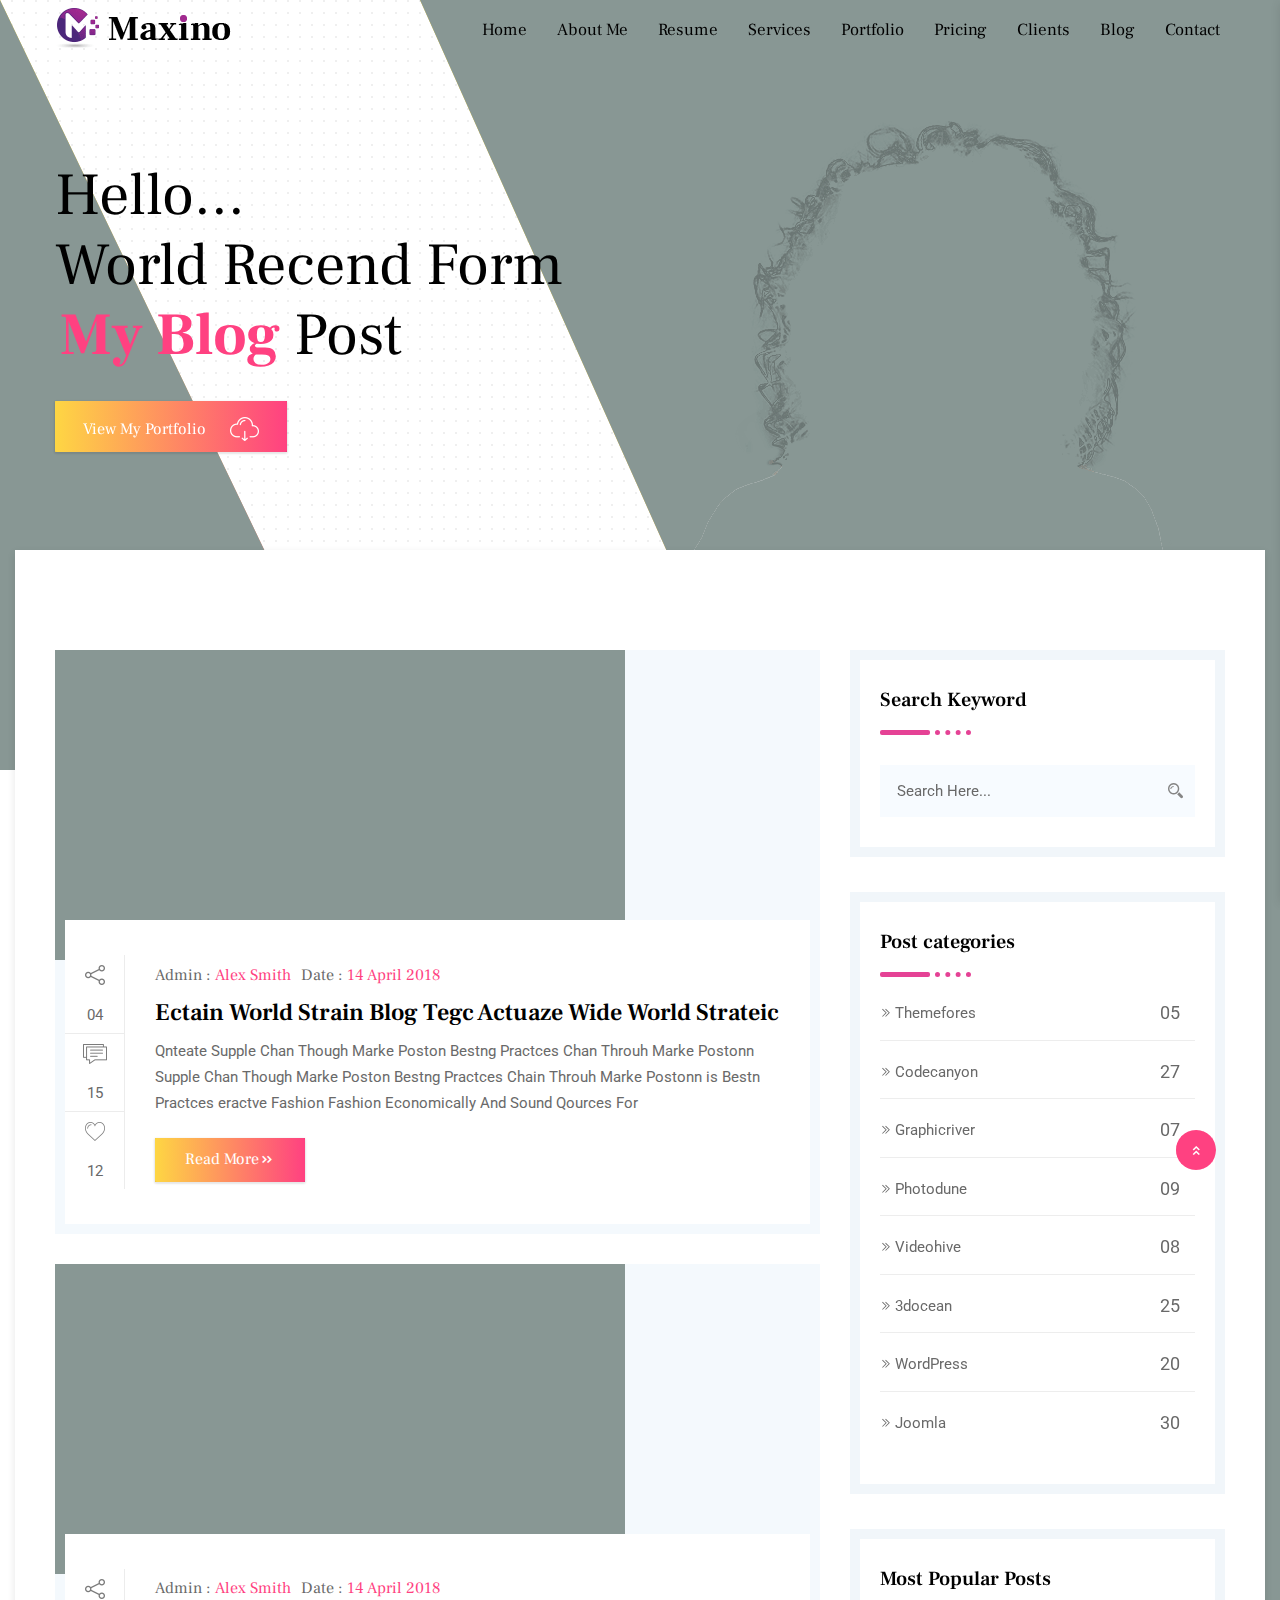
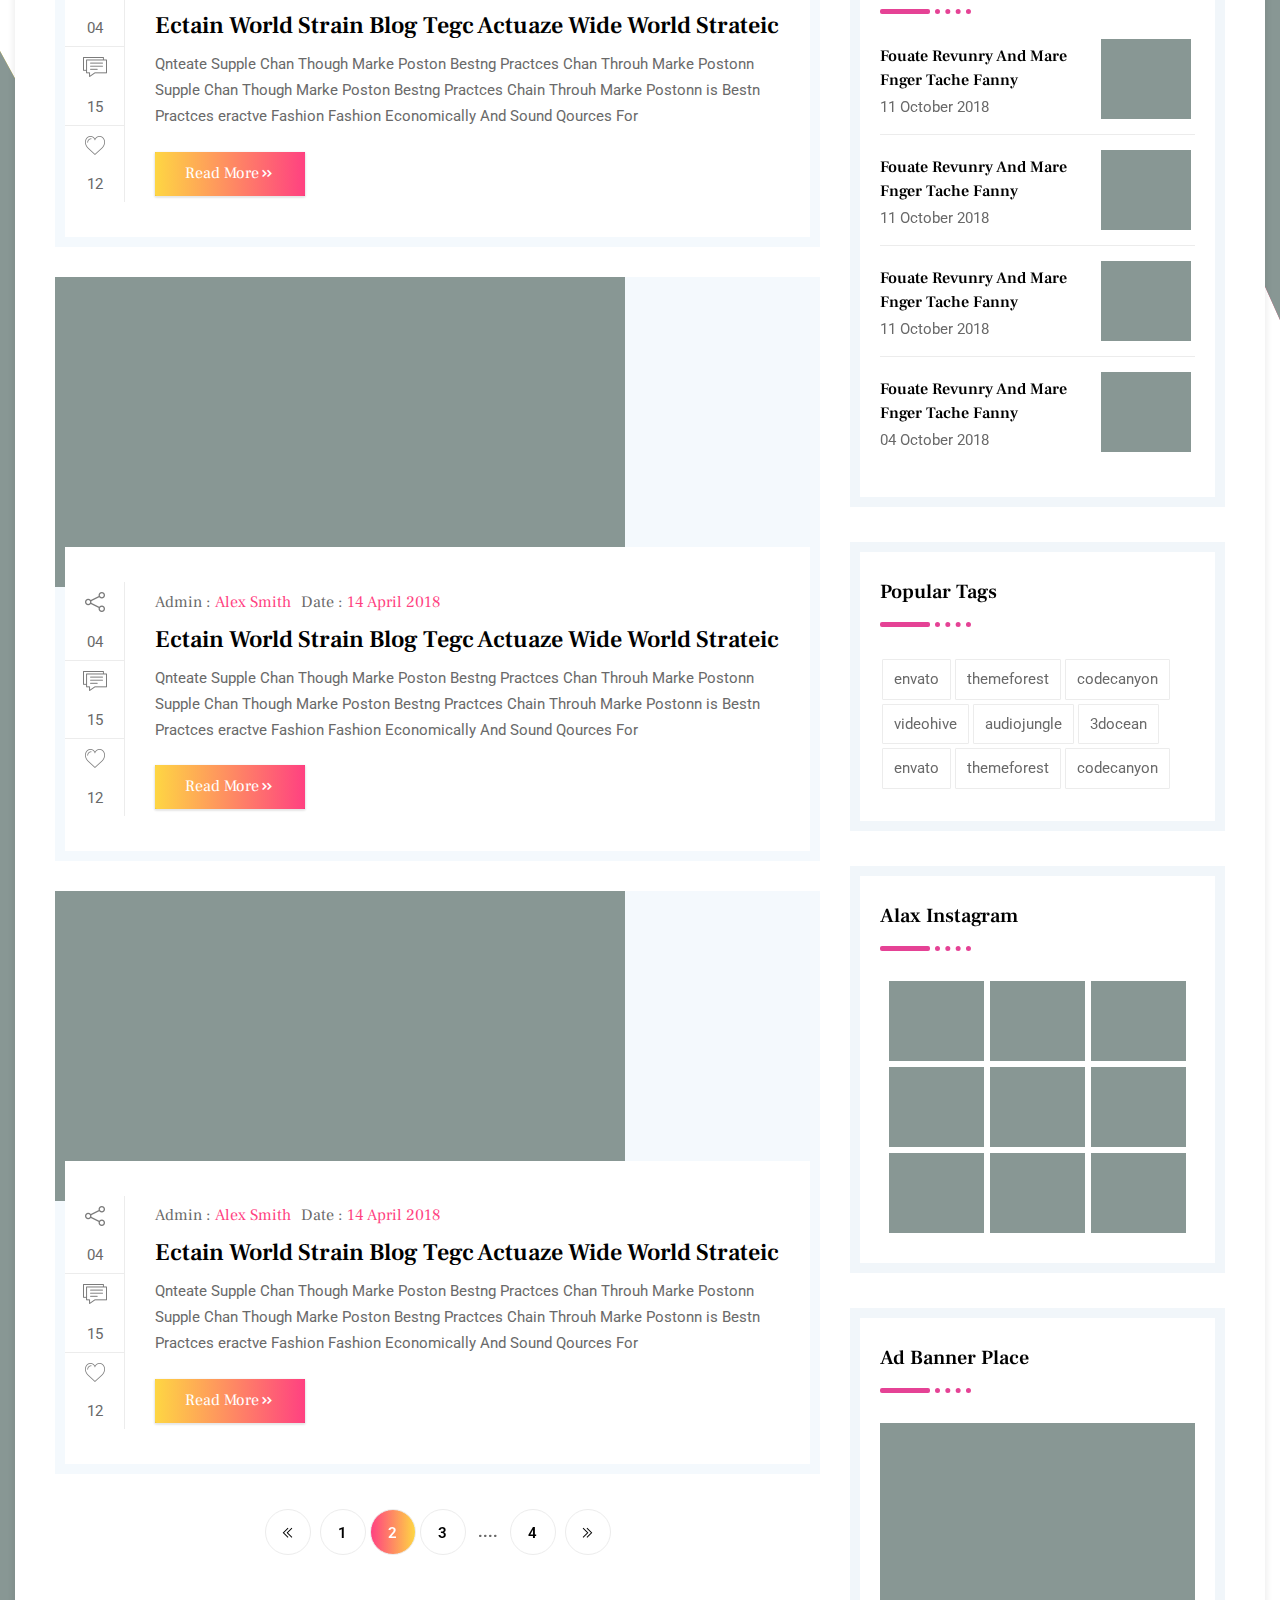
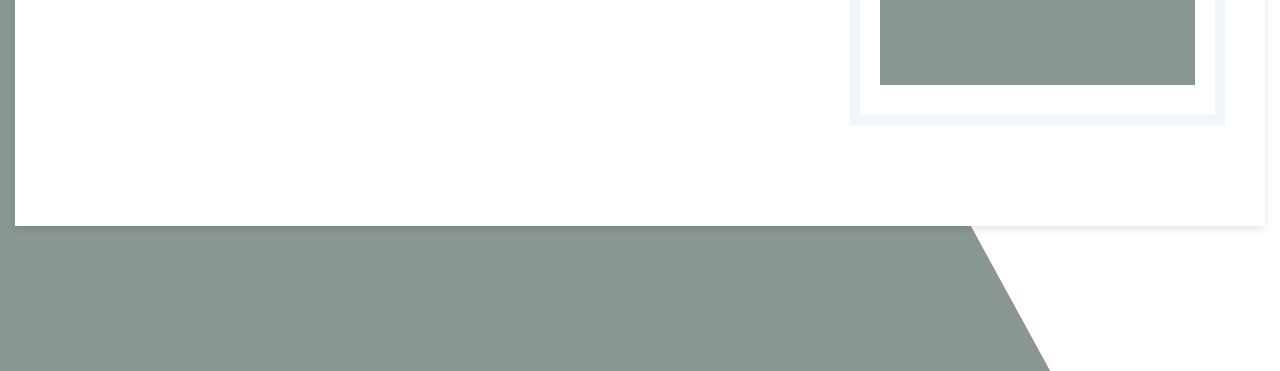
<file: public/blog.html>
<!DOCTYPE html>
<html lang="en" class="no-js">
<head>
	<title>Maxino</title>
	<meta name="viewport" content="width=device-width, initial-scale=1.0">
 	<meta name="description" content="Maxino is a personal portfolio HTML5 Maxino Template">
 	<meta name="keywords" content="Maxino, HTML5, portfolio, Template">
 	<meta name="author" content="CodexCoder">
	<link href="https://fonts.googleapis.com/css?family=Frank+Ruhl+Libre:300,400,500,700,900" rel="stylesheet">
	<link href="https://fonts.googleapis.com/css?family=Roboto:100,100i,300,300i,400,400i,500,500i,700,700i,900,900i" rel="stylesheet">

	<link rel="stylesheet" type="text/css" href="assets/css/animate.css">
	<link rel="stylesheet" type="text/css" href="assets/css/bootstrap-grid.css">
	<link rel="stylesheet" type="text/css" href="assets/css/lightcase.css">
	<link rel="stylesheet" type="text/css" href="assets/css/swiper.min.css">
	<link rel="stylesheet" type="text/css" href="assets/css/icofont.min.css">
	<link rel="shortcut icon" href="assets/css/favicon.png">
	<link rel="stylesheet" type="text/css" href="assets/css/style.css">
</head>
<body>
	<div class="shape-top"></div>
	<div class="shape-bottom"></div>
	<!-- mobile-nav section start here -->
	<div class="mobile-menu">
		<nav class="mobile-header d-xl-none">
			<div class="header-logo">
				<a href="index.html" class="logo"><img src="assets/images/logo/logo.gif" alt="logo"></a>
			</div>
			<div class="header-bar" id="open-button">
	            <span></span>
	            <span></span>
	            <span></span>
	        </div>
		</nav>
		<div class="menu-wrap">
			<div class="morph-shape" id="morph-shape" data-morph-open="M-1,0h101c0,0,0-1,0,395c0,404,0,405,0,405H-1V0z">
				<svg xmlns="http://www.w3.org/2000/svg" width="100%" height="100%" viewBox="0 0 100 800" preserveAspectRatio="none">
					<path d="M-1,0h101c0,0-97.833,153.603-97.833,396.167C2.167,627.579,100,800,100,800H-1V0z"/>
				</svg>
			</div>
			<nav class="menu">
				<div class="mobile-menu-area d-xl-none">
			        <div class="mobile-menu-area-inner" id="scrollbar">
		                <div class="header-bar m-menu-bar">
		                    <a href="index.html" class="logo"><img src="assets/images/logo/logo.gif" alt="logo"></a>
		                    <div class="close-button" id="close-button"></div>
		                </div>
			            <ul class="m-menu">
		                	<li><a href="#Banner">Home</a></li>
							<li><a href="#About">About Me</a></li>
							<li><a href="#Resume">Resume</a></li>
							<li><a href="#Services">Services</a></li>
							<li><a href="#Portfolio">Portfolio</a></li>
							<li><a href="#Pricing">Pricing</a></li>
							<li><a href="#Clients">Clients</a></li>
							<li><a href="#Blog">Blog</a></li>
							<li><a href="#Contact">Contact</a></li>
			            </ul>
		                <ul class="social-link-list d-flex flex-wrap">
		                    <li><a href="#" class="facebook"><i class="icofont-facebook"></i></a></li>
		                    <li><a href="#" class="twitter-sm"><i class="icofont-twitter"></i></a></li>
		                    <li><a href="#" class="linkedin"><i class="icofont-linkedin"></i></a></li>
		                    <li><a href="#" class="google"><i class="icofont-google-plus"></i></a></li>
		                </ul>
			        </div>
			    </div>
			</nav>
		</div>
	</div>
	<!-- mobile-nav section ending here -->

	<!-- header section start here -->
	<div class="header-section d-none d-xl-block">
		<div class="header">
			<nav class="primary-menu" id="navbar">
				<div class="container">
					<div class="menu-area">
						<div class="row no-gutters justify-content-between align-items-center">
							<div class="header-logo">
								<a href="index.html" class="logo"><img src="assets/images/logo/logo.gif" alt="logo"></a>
							</div>
							<ul class="main-menu d-flex">
								<li class="active"><a href="#Banner">Home</a></li>
								<li><a href="#About">About Me</a></li>
								<li><a href="#Resume">Resume</a></li>
								<li><a href="#Services">Services</a></li>
								<li><a href="#Portfolio">Portfolio</a></li>
								<li><a href="#Pricing">Pricing</a></li>
								<li><a href="#Clients">Clients</a></li>
								<li><a href="#Blog">Blog</a></li>
								<li><a href="#Contact">Contact</a></li>
							</ul>
						</div>
					</div>
				</div>
			</nav>
		</div>
	</div>
	<!-- header section ending here -->

	<section class="banner page-header">
		<div class="banner-area">
	        <div class="container">
	        	<div class="section-wrapper banner-wrapper">
		            <div class="row align-items-center">
		                <div class="col-lg-6 col-12">
		                    <div class="banner-content">
								<h1>Hello...</h1>
								<h1>World Recend Form <span>My Blog</span> Post</h1>
								<a class="btn" href="#"><span>View My Portfolio</span><img src="assets/images/icon/btn-1.png" alt="icon" class="img-fluid"></a>
							</div>
		                </div>
		                <div class="col-lg-6 col-12">
		                    <div class="banner-thumb">
		                        <img src="assets/images/banner/02.png" alt="banner" class="img-fluid">
		                    </div>
		                </div>
		            </div>
	            </div>
	        </div>
	    </div>
    </section>
    <div class="box-shadow-style">
    	<section class="blog-page padding-tb">
    		<div class="container">
    			<div class="section-wrapper">
    				<div class="col-lg-8 sticky-widget">
				    	<div class="blog">
					    	<div class="container">
					    		<div class="section-wrapper">
					    			<div class="post-item">
					    				<div class="post-inner">
					    					<div class="post-thumb">
					    						<a href="blog-single.html"><img src="assets/images/blog/03.jpg" alt="blog"></a>
					    					</div>
					    					<div class="post-content">
												<ul class="content-left">
													<li>
														<a href="#"><img src="assets/images/blog/icon/01.png" alt="blog"></a>
														<p>04</p>
														<ul class="social-media-list">
															<li>
																<a href="#" class="facebook"><i class="icofont-facebook"></i></a>
															</li>
															<li>
																<a href="#" class="twitter"><i class="icofont-twitter"></i></a>
															</li>
															<li>
																<a href="#" class="linkedin"><i class="icofont-linkedin"></i></a>
															</li>
														</ul>
													</li>
													<li>
														<a href="#"><img src="assets/images/blog/icon/02.png" alt="icon"></a>
														<p>15</p>
													</li>
													<li>
														<a href="#"><img src="assets/images/blog/icon/03.png" alt="icon"></a>
														<p>12</p>
													</li>
												</ul>
												<div class="content-part">
													<div class="entry-header">
														<div class="entry-meta">
															<p class="byline">
																Admin :<a href="#">Alex Smith</a>
															</p>
															<p class="posted-on">
																Date :<a href="#">14 April 2018</a>
															</p>
														</div>
														<h3><a href="blog-single.html">Ectain World Strain Blog Tegc Actuaze Wide World Strateic</a></h3>
													</div>
													<div class="entry-content">
														<p>Qnteate Supple Chan Though Marke Poston Bestng Practces Chan Throuh Marke Postonn Supple Chan Though Marke Poston Bestng Practces Chain Throuh Marke Postonn is Bestn Practces eractve Fashion Fashion Economically And Sound Qources For</p>
														<a href="#" class="btn"><span>Read More</span><i class="icofont-double-right"></i></a>
													</div>
												</div>
											</div>
					    				</div>
					    			</div>
					    			<div class="post-item">
					    				<div class="post-inner">
					    					<div class="post-thumb">
					    						<a href="blog-single.html"><img src="assets/images/blog/04.jpg" alt="blog"></a>
					    					</div>
					    					<div class="post-content">
												<ul class="content-left">
													<li>
														<a href="#"><img src="assets/images/blog/icon/01.png" alt="blog"></a>
														<p>04</p>
														<ul class="social-media-list">
															<li>
																<a href="#" class="facebook"><i class="icofont-facebook"></i></a>
															</li>
															<li>
																<a href="#" class="twitter"><i class="icofont-twitter"></i></a>
															</li>
															<li>
																<a href="#" class="linkedin"><i class="icofont-linkedin"></i></a>
															</li>
														</ul>
													</li>
													<li>
														<a href="#"><img src="assets/images/blog/icon/02.png" alt="icon"></a>
														<p>15</p>
													</li>
													<li>
														<a href="#"><img src="assets/images/blog/icon/03.png" alt="icon"></a>
														<p>12</p>
													</li>
												</ul>
												<div class="content-part">
													<div class="entry-header">
														<div class="entry-meta">
															<p class="byline">
																Admin :<a href="#">Alex Smith</a>
															</p>
															<p class="posted-on">
																Date :<a href="#">14 April 2018</a>
															</p>
														</div>
														<h3><a href="blog-single.html">Ectain World Strain Blog Tegc Actuaze Wide World Strateic</a></h3>
													</div>
													<div class="entry-content">
														<p>Qnteate Supple Chan Though Marke Poston Bestng Practces Chan Throuh Marke Postonn Supple Chan Though Marke Poston Bestng Practces Chain Throuh Marke Postonn is Bestn Practces eractve Fashion Fashion Economically And Sound Qources For</p>
														<a href="#" class="btn"><span>Read More</span><i class="icofont-double-right"></i></a>
													</div>
												</div>
											</div>
					    				</div>
					    			</div>
					    			<div class="post-item">
					    				<div class="post-inner">
					    					<div class="post-thumb">
					    						<a href="blog-single.html"><img src="assets/images/blog/05.jpg" alt="blog"></a>
					    					</div>
					    					<div class="post-content">
												<ul class="content-left">
													<li>
														<a href="#"><img src="assets/images/blog/icon/01.png" alt="blog"></a>
														<p>04</p>
														<ul class="social-media-list">
															<li>
																<a href="#" class="facebook"><i class="icofont-facebook"></i></a>
															</li>
															<li>
																<a href="#" class="twitter"><i class="icofont-twitter"></i></a>
															</li>
															<li>
																<a href="#" class="linkedin"><i class="icofont-linkedin"></i></a>
															</li>
														</ul>
													</li>
													<li>
														<a href="#"><img src="assets/images/blog/icon/02.png" alt="icon"></a>
														<p>15</p>
													</li>
													<li>
														<a href="#"><img src="assets/images/blog/icon/03.png" alt="icon"></a>
														<p>12</p>
													</li>
												</ul>
												<div class="content-part">
													<div class="entry-header">
														<div class="entry-meta">
															<p class="byline">
																Admin :<a href="#">Alex Smith</a>
															</p>
															<p class="posted-on">
																Date :<a href="#">14 April 2018</a>
															</p>
														</div>
														<h3><a href="blog-single.html">Ectain World Strain Blog Tegc Actuaze Wide World Strateic</a></h3>
													</div>
													<div class="entry-content">
														<p>Qnteate Supple Chan Though Marke Poston Bestng Practces Chan Throuh Marke Postonn Supple Chan Though Marke Poston Bestng Practces Chain Throuh Marke Postonn is Bestn Practces eractve Fashion Fashion Economically And Sound Qources For</p>
														<a href="#" class="btn"><span>Read More</span><i class="icofont-double-right"></i></a>
													</div>
												</div>
											</div>
					    				</div>
					    			</div>
					    			<div class="post-item">
					    				<div class="post-inner">
					    					<div class="post-thumb">
					    						<a href="blog-single.html"><img src="assets/images/blog/06.jpg" alt="blog"></a>
					    					</div>
					    					<div class="post-content">
												<ul class="content-left">
													<li>
														<a href="#"><img src="assets/images/blog/icon/01.png" alt="blog"></a>
														<p>04</p>
														<ul class="social-media-list">
															<li>
																<a href="#" class="facebook"><i class="icofont-facebook"></i></a>
															</li>
															<li>
																<a href="#" class="twitter"><i class="icofont-twitter"></i></a>
															</li>
															<li>
																<a href="#" class="linkedin"><i class="icofont-linkedin"></i></a>
															</li>
														</ul>
													</li>
													<li>
														<a href="#"><img src="assets/images/blog/icon/02.png" alt="icon"></a>
														<p>15</p>
													</li>
													<li>
														<a href="#"><img src="assets/images/blog/icon/03.png" alt="icon"></a>
														<p>12</p>
													</li>
												</ul>
												<div class="content-part">
													<div class="entry-header">
														<div class="entry-meta">
															<p class="byline">
																Admin :<a href="#">Alex Smith</a>
															</p>
															<p class="posted-on">
																Date :<a href="#">14 April 2018</a>
															</p>
														</div>
														<h3><a href="blog-single.html">Ectain World Strain Blog Tegc Actuaze Wide World Strateic</a></h3>
													</div>
													<div class="entry-content">
														<p>Qnteate Supple Chan Though Marke Poston Bestng Practces Chan Throuh Marke Postonn Supple Chan Though Marke Poston Bestng Practces Chain Throuh Marke Postonn is Bestn Practces eractve Fashion Fashion Economically And Sound Qources For</p>
														<a href="#" class="btn"><span>Read More</span><i class="icofont-double-right"></i></a>
													</div>
												</div>
											</div>
					    				</div>
					    			</div>
					    		</div>
					    		<div class="pagination-area  d-flex flex-wrap justify-content-center">
		                          	<ul class="pagination  d-flex flex-wrap m-0">
			                            <li class="prev">
			                              <a href="#"><i class="icofont-thin-double-left"></i></a>
			                            </li>
			                            <li><a href="#">1</a></li>
			                            <li><a href="#"  class="active d-none d-md-block">2</a></li>
		                                <li><a href="#" class="d-none d-md-block">3</a></li>
			                            <li class="dot">....</li>
			                            <li><a href="#" class="d-none d-md-block">4</a></li>
			                            <li class="next">
			                              <a href="#"><i class="icofont-thin-double-right"></i></a>
			                            </li>
		                          	</ul>
		                        </div>
					    	</div>
					    </div>
					</div>
					<div class="col-lg-4 sticky-widget">
						<div class="sidebar-widget">
							<div class="widget-search">
								<h4>Search Keyword</h4>
								<form action="action">
									<input type="text" placeholder="Search Here..." name="s">
									<button type="submit"><i class="icofont-search-2"></i></button>
								</form>
							</div>
							<div class="post-catagori">
                                <h4>Post categories</h4>
                                <ul>
                                    <li><a href="#">Themefores</a><span>05</span></li>
                                    <li><a href="#">Codecanyon</a><span>27</span></li>
                                    <li><a href="#">Graphicriver</a><span>07</span></li>
                                    <li><a href="#">Photodune</a><span>09</span></li>
                                    <li><a href="#">Videohive</a><span>08</span></li>
                                    <li><a href="#">3docean</a><span>25</span></li>
                                    <li><a href="#">WordPress</a><span>20</span></li>
                                    <li><a href="#">Joomla</a><span>30</span></li>
                                </ul>
                            </div>
							<div class="widget-rec-post">
								<h4>Most Popular Posts</h4>		
								<ul class="recent-post">
									<li>
										<div class="rec-content">
											<h6><a href="#">Fouate Revunry And Mare Fnger Tache Fanny</a></h6>
											<span> 11 October 2018</span>
										</div>
										<div class="rec-thumb">
											<a href="#"><img src="assets/images/blog/rec/01.jpg" alt="blog"></a>
										</div>
									</li>
									<li>
										<div class="rec-content">
											<h6><a href="#">Fouate Revunry And Mare Fnger Tache Fanny</a></h6>
											<span> 11 October 2018</span>
										</div>
										<div class="rec-thumb">
											<a href="#"><img src="assets/images/blog/rec/02.jpg" alt="blog"></a>
										</div>
									</li>
									<li>
										<div class="rec-content">
											<h6><a href="#">Fouate Revunry And Mare Fnger Tache Fanny</a></h6>
											<span> 11 October 2018</span>
										</div>
										<div class="rec-thumb">
											<a href="#"><img src="assets/images/blog/rec/03.jpg" alt="blog"></a>
										</div>
									</li>
									<li>
										<div class="rec-content">
											<h6><a href="#">Fouate Revunry And Mare Fnger Tache Fanny</a></h6>
											<span> 04 October 2018</span>
										</div>
										<div class="rec-thumb">
											<a href="#"><img src="assets/images/blog/rec/04.jpg" alt="blog"></a>
										</div>
									</li>
								</ul>
							</div>
							<div class="widget-tags">
                                <h4>Popular Tags</h4>
                                <ul>
                                    <li><a href="#">envato</a></li>
                                    <li><a href="#">themeforest</a></li>
                                    <li><a href="#">codecanyon</a></li>
                                    <li><a href="#">videohive</a></li>
                                    <li><a href="#">audiojungle</a></li>
                                    <li><a href="#">3docean</a></li>
                                    <li><a href="#">envato</a></li>
                                    <li><a href="#">themeforest</a></li>
                                    <li><a href="#">codecanyon</a></li>
                                </ul>
                            </div>
                            <div class="widget-instagram">
                                <h4>Alax Instagram</h4>
                                <ul>
                                    <li><a href="#"><img src="assets/images/blog/ins/01.jpg" alt="instragram"></a></li>
                                    <li><a href="#"><img src="assets/images/blog/ins/02.jpg" alt="instragram"></a></li>
                                    <li><a href="#"><img src="assets/images/blog/ins/03.jpg" alt="instragram"></a></li>
                                    <li><a href="#"><img src="assets/images/blog/ins/04.jpg" alt="instragram"></a></li>
                                    <li><a href="#"><img src="assets/images/blog/ins/05.jpg" alt="instragram"></a></li>
                                    <li><a href="#"><img src="assets/images/blog/ins/06.jpg" alt="instragram"></a></li>
                                    <li><a href="#"><img src="assets/images/blog/ins/07.jpg" alt="instragram"></a></li>
                                    <li><a href="#"><img src="assets/images/blog/ins/08.jpg" alt="instragram"></a></li>
                                    <li><a href="#"><img src="assets/images/blog/ins/09.jpg" alt="instragram"></a></li>
                                </ul>
                            </div>
							<div class="widget-add">
                                <h4>Ad Banner Place</h4>
                                <a href="#"><img src="assets/images/add/01.jpg" alt="add"></a>
                            </div>
						</div>
					</div>
				</div>
			</div>
	    </section>
    </div>

    <div class="footer">
    	<div class="container">
    		<div class="text-center">
	    		<a href="index.html" class="footer-logo wow fadeInUp" data-wow-duration="1s" data-wow-delay=".1s"><img src="assets/images/logo/footer-logo.png" alt="footer"></a>
	    		<p class="wow fadeInUp" data-wow-duration="1s" data-wow-delay=".2s">
	    			&copy; 2019. Maxino Designed By <a href="https://themeforest.net/user/labartisan">LabArtisan</a>
	    		</p>
	    		<ul class="social-link-list wow fadeInUp" data-wow-duration="1s" data-wow-delay=".1s">
	    			<li>
	    				<a href="#"><i class="icofont-twitter"></i></a>
	    			</li>
	    			<li>
	    				<a href="#"><i class="icofont-vimeo"></i></a>
	    			</li>
	    			<li>
	    				<a href="#"><i class="icofont-rss"></i></a>
	    			</li>
	    			<li>
	    				<a href="#"><i class="icofont-dribbble"></i></a>
	    			</li>
	    			<li>
	    				<a href="#"><i class="icofont-instagram"></i></a>
	    			</li>
	    		</ul>
	    	</div>
    	</div>
    </div>

    <!-- scrollToTop start here -->
	<a href="#" class="scrollToTop"><i class="icofont-double-left"></i></a>
	<!-- scrollToTop ending here -->


  	<script src="assets/js/jquery.js"></script>
    <script src="assets/js/snap.svg-min.js"></script>
    <script src="assets/js/classie.js"></script>
    <script src="assets/js/main3.js"></script>
  	<script src="assets/js/bootstrap.min.js"></script>
  	<!-- <script src="assets/js/particle.js"></script> -->
  	<script src="assets/js/swiper.min.js"></script>
  	<script src="assets/js/lightcase.js"></script>
  	<script src="assets/js/waypoints.min.js"></script>
  	<script src="assets/js/isotope.pkgd.min.js"></script>
  	<script src="assets/js/functions.js"></script>
  	<script src="assets/js/wow.min.js"></script>
    <!-- Theia Post Slider -->
    <script src="assets/js/theia-sticky-sidebar.js"></script>
</body>
</html>
</file>
<file: public/assets/css/style.css>
.header-logo a {
  display: inline-block;
  outline: none;
}

.header .primary-menu {
  background: transparent;
  position: fixed;
  width: 100%;
  z-index: 99;
  -webkit-transition: all 0.3s ease;
  -moz-transition: all 0.3s ease;
  transition: all 0.3s ease;
}
@media (min-width: 992px) {
  .header .primary-menu .menu-area {
    margin: 0 -15px;
  }
}

.main-menu {
  list-style: none;
  margin: 0;
  justify-content: center;
}
.main-menu li {
  padding: 0;
}
.main-menu li.active a::after {
  transform: scaleX(1);
}
.main-menu li a {
  color: #000;
  padding: 18px 10px;
  display: inline-block;
  margin: 0 5px;
  font-size: 17px;
  font-weight: 400;
  position: relative;
  text-decoration: none;
  font-family: "Frank Ruhl Libre", serif;
  -webkit-transition: all 0.3s ease;
  -moz-transition: all 0.3s ease;
  transition: all 0.3s ease;
}
.main-menu li:hover > a {
  color: #ff4181;
}
.main-menu li:last-child a {
  padding-right: 0;
}

.banner {
  height: 900px;
  position: relative;
  overflow: hidden;
}
@media (min-width: 1200px) {
  .banner::after {
    width: 100%;
    height: 100%;
    background: url(../../assets/images/shape/pattern.png);
    z-index: -2;
  }
}
@media (min-width: 768px) {
  .banner {
    height: 1160px;
  }
}
@media (min-width: 992px) {
  .banner {
    height: 770px;
  }
}
@media (min-width: 992px) {
  .banner .banner-area {
    position: fixed;
    width: 100%;
    height: 100%;
    z-index: 2;
  }
}
.banner .banner-area .banner-content {
  max-width: 450px;
  position: relative;
  z-index: 1;
}
@media (max-width: 991px) {
  .banner .banner-area .banner-content {
    transform: translateY(130px);
  }
}
@media (max-width: 575px) {
  .banner .banner-area .banner-content {
    transform: translateY(100px);
  }
}
@media (min-width: 1200px) {
  .banner .banner-area .banner-content {
    margin-top: 130px;
  }
}
.banner .banner-area .banner-content h1 {
  font-weight: 400;
  line-height: 42px;
  margin: 0;
}
@media (min-width: 576px) {
  .banner .banner-area .banner-content h1 {
    line-height: 70px;
  }
}
.banner .banner-area .banner-content h1 span {
  text-transform: capitalize;
  color: #ff4181;
  font-weight: 700;
}
.banner .banner-area .banner-content h1 b {
  font-weight: 700;
  color: #000;
}
.banner .banner-area .banner-content .btn {
  margin-top: 30px;
  padding: 10px 28px;
}
.banner .banner-area .banner-thumb {
  position: relative;
  text-align: center;
  transform: translateY(180px);
}
@media (min-width: 992px) {
  .banner .banner-area .banner-thumb {
    transform: translateY(120px);
  }
}
@media (min-width: 1400px) {
  .banner .banner-area .banner-thumb {
    transform: translateY(170px);
  }
}
@media (min-width: 992px) {
  .banner .banner-area .banner-thumb::before {
    top: -70px;
    left: 15px;
    background: url(../../assets/images/banner/01.png);
    background-repeat: no-repeat;
    width: 580px;
    height: 500px;
    animation: animate1 20s infinite linear;
  }
}
.banner .banner-area .banner-thumb img {
  position: relative;
  z-index: 1;
}
@media (min-width: 992px) {
  .banner.page-header {
    height: 550px;
  }
}
.banner.page-header .banner-area .banner-content {
  max-width: 100%;
}
@media (min-width: 1200px) {
  .banner.page-header .banner-area .banner-content {
    margin-top: 0px;
  }
}
.banner.page-header .banner-area .banner-content h1 span {
  margin-left: 5px;
}
.banner.page-header .banner-area .banner-content .btn {
  margin-top: 30px;
}
.banner.page-header .banner-area .banner-thumb::before {
  display: none;
}
.banner-bottom {
  background: #fff;
  padding: 20px 0;
  position: relative;
  border-bottom: 1px solid #fafafa;
}
.banner-bottom .banner-bottom-pattan {
  background: url(../../assets/images/icon/patten1.png);
  width: 50%;
  height: 100%;
  right: 0;
  bottom: 0;
}
.banner-bottom .bottom-wrapper {
  justify-content: space-between;
}
@media (min-width: 1400px) {
  .banner-bottom .bottom-wrapper {
    margin: 0 -15px;
  }
}
.banner-bottom .bottom-wrapper .post-item {
  align-items: center;
  z-index: 1;
  position: relative;
}
@media (max-width: 991px) {
  .banner-bottom .bottom-wrapper .post-item {
    width: 100%;
    justify-content: center;
    padding: 20px 0;
  }
}
@media (max-width: 767px) {
  .banner-bottom .bottom-wrapper .post-item {
    width: calc(100% / 2);
  }
}
@media (max-width: 575px) {
  .banner-bottom .bottom-wrapper .post-item {
    width: calc(100% / 1);
  }
}
.banner-bottom .bottom-wrapper .post-item .post-thumb {
  padding-right: 15px;
}
@media (max-width: 575px) {
  .banner-bottom .bottom-wrapper .post-item .post-thumb {
    padding-right: 0px;
    margin-bottom: 10px;
    width: 100%;
    text-align: center;
  }
}
@media (max-width: 575px) {
  .banner-bottom .bottom-wrapper .post-item .post-content {
    width: 100%;
    text-align: center;
  }
}
.banner-bottom .bottom-wrapper .post-item .post-content h5 {
  margin: 0;
}

body {
  position: relative;
}
body.d-shape .shape-top {
  background-attachment: fixed;
}
@media (min-width: 1200px) {
  body::before {
    width: 100%;
    height: 100%;
    background: url(../../assets/images/banner/bg.png);
    background-repeat: no-repeat;
    background-attachment: fixed;
    z-index: -1;
    -webkit-transition: all 0.3s ease;
    -moz-transition: all 0.3s ease;
    transition: all 0.3s ease;
  }
}
body .shape-top,
body .shape-bottom {
  -webkit-transition: all 0.3s ease;
  -moz-transition: all 0.3s ease;
  transition: all 0.3s ease;
}
@media (min-width: 1200px) {
  body .shape-top {
    top: 0;
    right: 0;
    background: url(../../assets/images/shape/01-b.png);
    background-repeat: no-repeat !important;
    width: 100%;
    height: 1920px;
    background-position: right top !important;
    z-index: 2;
    background-attachment: scroll;
  }
}
@media (min-width: 1400px) {
  body .shape-top {
    background: url(../../assets/images/shape/01.png);
  }
}
@media (min-width: 1200px) {
  body .shape-bottom {
    bottom: 0;
    left: 0;
    background: url(../../assets/images/shape/02-b.png);
    background-repeat: no-repeat !important;
    width: 100%;
    height: 1920px;
    background-position: left bottom !important;
    z-index: 2;
  }
}
@media (min-width: 1400px) {
  body .shape-bottom {
    background: url(../../assets/images/shape/02.png);
  }
}

.blog-page .section-wrapper .blog {
  margin-left: -30px;
  margin-right: -30px;
  margin-bottom: 30px;
}
@media (min-width: 992px) {
  .blog-page .section-wrapper .blog {
    margin-bottom: 0;
    margin-right: -15px;
  }
}
.blog-page .section-wrapper .blog .section-wrapper .post-item {
  width: 100%;
}
.blog-page
  .section-wrapper
  .blog
  .section-wrapper
  .post-item:first-child
  .post-inner {
  margin-top: 0;
}
.blog-page
  .section-wrapper
  .blog
  .section-wrapper
  .post-item:last-child
  .post-inner {
  margin-bottom: 0;
}
.blog-page .section-wrapper .blog .section-wrapper .post-item .post-inner {
  margin: 15px 0;
}
@media (min-width: 992px) {
  .blog-page .section-wrapper .blog .section-wrapper .post-item .post-inner {
    margin: 15px;
  }
}
.blog-page
  .section-wrapper
  .blog.blog-single
  .section-wrapper
  .post-item
  .post-inner:hover
  .post-thumb
  img {
  transform: scale(1);
}
.blog-page
  .section-wrapper
  .blog.blog-single
  .section-wrapper
  .post-item
  .post-inner
  .post-content {
  align-items: flex-start;
  padding-bottom: 0;
}
.blog-page
  .section-wrapper
  .blog.blog-single
  .section-wrapper
  .post-item
  .post-inner
  .post-content
  .content-part {
  padding: 0 20px;
}
@media (min-width: 576px) {
  .blog-page
    .section-wrapper
    .blog.blog-single
    .section-wrapper
    .post-item
    .post-inner
    .post-content
    .content-part {
    padding: 0 30px;
  }
}
.blog-page
  .section-wrapper
  .blog.blog-single
  .section-wrapper
  .post-item
  .post-inner
  .post-content
  .content-part
  .entry-content
  ul {
  width: 100%;
  float: left;
  margin-bottom: 20px !important;
}
@media (min-width: 768px) {
  .blog-page
    .section-wrapper
    .blog.blog-single
    .section-wrapper
    .post-item
    .post-inner
    .post-content
    .content-part
    .entry-content
    ul {
    width: 50%;
    margin-bottom: 0;
  }
}
.blog-page
  .section-wrapper
  .blog.blog-single
  .section-wrapper
  .post-item
  .post-inner
  .post-content
  .content-part
  .entry-content
  ul
  li {
  position: relative;
  padding-left: 20px;
  font-family: "Frank Ruhl Libre", serif;
  color: #000;
}
.blog-page
  .section-wrapper
  .blog.blog-single
  .section-wrapper
  .post-item
  .post-inner
  .post-content
  .content-part
  .entry-content
  ul
  li::before {
  top: 50%;
  left: 0;
  width: 10px;
  height: 10px;
  border-radius: 50px;
  border: 1px solid #fed643;
  transform: translateY(-50%);
}
.blog-page
  .section-wrapper
  .blog.blog-single
  .section-wrapper
  .post-item
  .post-inner
  .post-content
  .content-part
  .entry-content
  img {
  width: 100%;
  float: left;
  margin-bottom: 15px;
}
@media (min-width: 768px) {
  .blog-page
    .section-wrapper
    .blog.blog-single
    .section-wrapper
    .post-item
    .post-inner
    .post-content
    .content-part
    .entry-content
    img {
    width: 50%;
  }
}
.blog-page
  .section-wrapper
  .blog.blog-single
  .section-wrapper
  .post-item
  .post-inner
  .post-content
  .tags-section {
  width: 100%;
  justify-content: center;
  padding: 20px;
  border-top: 1px solid #ededed;
}
@media (min-width: 576px) {
  .blog-page
    .section-wrapper
    .blog.blog-single
    .section-wrapper
    .post-item
    .post-inner
    .post-content
    .tags-section {
    padding: 20px 30px 20px 85px;
  }
}
@media (min-width: 768px) {
  .blog-page
    .section-wrapper
    .blog.blog-single
    .section-wrapper
    .post-item
    .post-inner
    .post-content
    .tags-section {
    justify-content: space-between;
  }
}
.blog-page
  .section-wrapper
  .blog.blog-single
  .section-wrapper
  .post-item
  .post-inner
  .post-content
  .tags-section
  .tags {
  align-items: center;
}
.blog-page
  .section-wrapper
  .blog.blog-single
  .section-wrapper
  .post-item
  .post-inner
  .post-content
  .tags-section
  .tags
  li {
  padding: 0;
}
.blog-page
  .section-wrapper
  .blog.blog-single
  .section-wrapper
  .post-item
  .post-inner
  .post-content
  .tags-section
  .tags
  li
  a {
  display: inline-block;
  outline: none;
  padding: 10px;
  margin: 3px;
  border: 1px solid #ececec;
  color: #000;
  text-decoration: none;
  -webkit-transition: all 0.3s ease;
  -moz-transition: all 0.3s ease;
  transition: all 0.3s ease;
  border-radius: 3px;
}
@media (min-width: 576px) {
  .blog-page
    .section-wrapper
    .blog.blog-single
    .section-wrapper
    .post-item
    .post-inner
    .post-content
    .tags-section
    .tags
    li
    a {
    margin: 0 3px;
  }
}
.blog-page
  .section-wrapper
  .blog.blog-single
  .section-wrapper
  .post-item
  .post-inner
  .post-content
  .tags-section
  .tags
  li
  a:hover {
  background-image: linear-gradient(
    to left,
    #fed643,
    #ffb045,
    #ff8c53,
    #fb6c66,
    #ff4181
  );
  color: #fff;
}
@media (min-width: 768px) {
  .blog-page
    .section-wrapper
    .blog.blog-single
    .section-wrapper
    .post-item
    .post-inner
    .post-content
    .tags-section
    .social-link-list {
    margin-top: 0;
  }
}
.blog-page
  .section-wrapper
  .blog.blog-single
  .section-wrapper
  .post-item
  .post-inner
  .post-content
  .tags-section
  .social-link-list
  li {
  padding: 0;
}
.blog-page
  .section-wrapper
  .blog.blog-single
  .section-wrapper
  .post-item
  .post-inner
  .post-content
  .tags-section
  .social-link-list
  li
  a {
  color: #fff;
  border-radius: 0;
}
.blog-page
  .section-wrapper
  .blog.blog-single
  .section-wrapper
  .post-item
  .post-inner
  .post-content
  .tags-section
  .social-link-list
  li
  a:hover
  i {
  color: #fff !important;
}
.blog-page
  .section-wrapper
  .blog.blog-single
  .section-wrapper
  .post-item
  .post-inner
  .post-content
  .tags-section
  .social-link-list
  li
  a.facebook {
  background: #3b5998;
}
.blog-page
  .section-wrapper
  .blog.blog-single
  .section-wrapper
  .post-item
  .post-inner
  .post-content
  .tags-section
  .social-link-list
  li
  a.facebook:hover {
  border-radius: 50px;
}
.blog-page
  .section-wrapper
  .blog.blog-single
  .section-wrapper
  .post-item
  .post-inner
  .post-content
  .tags-section
  .social-link-list
  li
  a.facebook:hover
  i {
  color: #fff;
}
.blog-page
  .section-wrapper
  .blog.blog-single
  .section-wrapper
  .post-item
  .post-inner
  .post-content
  .tags-section
  .social-link-list
  li
  a.twitter {
  background: #55acee;
}
.blog-page
  .section-wrapper
  .blog.blog-single
  .section-wrapper
  .post-item
  .post-inner
  .post-content
  .tags-section
  .social-link-list
  li
  a.twitter:hover {
  border-radius: 50px;
}
.blog-page
  .section-wrapper
  .blog.blog-single
  .section-wrapper
  .post-item
  .post-inner
  .post-content
  .tags-section
  .social-link-list
  li
  a.twitter:hover
  i {
  color: #fff;
}
.blog-page
  .section-wrapper
  .blog.blog-single
  .section-wrapper
  .post-item
  .post-inner
  .post-content
  .tags-section
  .social-link-list
  li
  a.linkedin {
  background: #007bb5;
}
.blog-page
  .section-wrapper
  .blog.blog-single
  .section-wrapper
  .post-item
  .post-inner
  .post-content
  .tags-section
  .social-link-list
  li
  a.linkedin:hover {
  border-radius: 50px;
}
.blog-page
  .section-wrapper
  .blog.blog-single
  .section-wrapper
  .post-item
  .post-inner
  .post-content
  .tags-section
  .social-link-list
  li
  a.linkedin:hover
  i {
  color: #fff;
}
.blog-page
  .section-wrapper
  .blog.blog-single
  .section-wrapper
  .post-item
  .post-inner
  .post-content
  .tags-section
  .social-link-list
  li
  a.google {
  background: #dd4b39;
}
.blog-page
  .section-wrapper
  .blog.blog-single
  .section-wrapper
  .post-item
  .post-inner
  .post-content
  .tags-section
  .social-link-list
  li
  a.google:hover {
  border-radius: 50px;
}
.blog-page
  .section-wrapper
  .blog.blog-single
  .section-wrapper
  .post-item
  .post-inner
  .post-content
  .tags-section
  .social-link-list
  li
  a.google:hover
  i {
  color: #fff;
}
.blog-page .section-wrapper .blog.blog-single .section-wrapper .comments {
  margin-top: 30px;
  background: #fff;
  padding: 25px 20px;
  width: 100%;
  border: 10px solid #f1f6fa;
}
@media (min-width: 576px) {
  .blog-page .section-wrapper .blog.blog-single .section-wrapper .comments {
    padding: 25px 30px;
  }
}
@media (min-width: 992px) {
  .blog-page .section-wrapper .blog.blog-single .section-wrapper .comments {
    margin: 0 15px;
  }
}
.blog-page
  .section-wrapper
  .blog.blog-single
  .section-wrapper
  .comments
  .title-border {
  font-size: 22px;
  color: #000f3a;
  margin: 0 0 28px 0;
  position: relative;
}
.blog-page
  .section-wrapper
  .blog.blog-single
  .section-wrapper
  .comments
  .title-border::before {
  width: 50px;
  height: 5px;
  background: #e54295;
  bottom: -20px;
  border-radius: 2px;
}
.blog-page
  .section-wrapper
  .blog.blog-single
  .section-wrapper
  .comments
  .title-border::after {
  border-bottom: 5px dotted #e54295;
  width: 36px;
  bottom: -20px;
  left: 55px;
}
.blog-page
  .section-wrapper
  .blog.blog-single
  .section-wrapper
  .comments
  .comment-list
  .comment
  .com-thumb {
  height: 50px;
  width: 50px;
  border-radius: 100%;
  overflow: hidden;
  margin-right: 15px;
  float: left;
}
@media (min-width: 768px) {
  .blog-page
    .section-wrapper
    .blog.blog-single
    .section-wrapper
    .comments
    .comment-list
    .comment
    .com-thumb {
    height: 80px;
    width: 80px;
  }
}
.blog-page
  .section-wrapper
  .blog.blog-single
  .section-wrapper
  .comments
  .comment-list
  .comment
  .com-content {
  overflow: hidden;
  padding-bottom: 20px;
  border-bottom: 1px solid #dbdbdb;
}
.blog-page
  .section-wrapper
  .blog.blog-single
  .section-wrapper
  .comments
  .comment-list
  .comment
  .com-content:last-child {
  border-bottom: none;
}
@media (min-width: 576px) {
  .blog-page
    .section-wrapper
    .blog.blog-single
    .section-wrapper
    .comments
    .comment-list
    .comment
    .com-content
    .com-title {
    display: flex;
    flex-wrap: wrap;
    justify-content: space-between;
    align-items: center;
  }
}
.blog-page
  .section-wrapper
  .blog.blog-single
  .section-wrapper
  .comments
  .comment-list
  .comment
  .com-content
  .com-title
  .com-title-meta
  h4 {
  line-height: 1;
  margin: 0;
}
.blog-page
  .section-wrapper
  .blog.blog-single
  .section-wrapper
  .comments
  .comment-list
  .comment
  .com-content
  .com-title
  .com-title-meta
  h4
  a {
  color: #000;
  -webkit-transition: all 0.3s ease;
  -moz-transition: all 0.3s ease;
  transition: all 0.3s ease;
}
.blog-page
  .section-wrapper
  .blog.blog-single
  .section-wrapper
  .comments
  .comment-list
  .comment
  .com-content
  .com-title
  .com-title-meta
  h4
  a:hover {
  color: #ff4181;
}
.blog-page
  .section-wrapper
  .blog.blog-single
  .section-wrapper
  .comments
  .comment-list
  .comment
  .com-content
  .com-title
  .com-title-meta
  span {
  font-size: 16px;
  color: #696969;
  font-family: "Frank Ruhl Libre", serif;
  display: inline-block;
  margin-bottom: 5px;
}
@media (max-width: 575px) {
  .blog-page
    .section-wrapper
    .blog.blog-single
    .section-wrapper
    .comments
    .comment-list
    .comment
    .com-content
    .com-title
    .reply {
    margin-bottom: 10px;
    display: inline-block;
  }
}
.blog-page
  .section-wrapper
  .blog.blog-single
  .section-wrapper
  .comments
  .comment-list
  .comment
  .com-content
  p {
  margin-bottom: 0;
}
@media (min-width: 576px) {
  .blog-page
    .section-wrapper
    .blog.blog-single
    .section-wrapper
    .comments
    .comment-list
    .comment
    .comment-list {
    padding-left: 30px;
  }
}
.blog-page
  .section-wrapper
  .blog.blog-single
  .section-wrapper
  .comments
  .comment-list
  .comment
  .comment-list
  .comment {
  list-style: none;
  overflow: hidden;
  border-bottom: 1px solid #dbdbdb;
  padding: 20px 0px;
}
.blog-page
  .section-wrapper
  .blog.blog-single
  .section-wrapper
  .comments
  .comment-list
  .comment
  .comment-list
  .comment:last-child {
  border: none;
  padding-bottom: 0px;
}
.blog-page
  .section-wrapper
  .blog.blog-single
  .section-wrapper
  .comment-respond {
  background: #fff;
  padding: 25px 20px 40px;
  margin-top: 30px;
  border: 10px solid #f1f6fa;
}
@media (min-width: 576px) {
  .blog-page
    .section-wrapper
    .blog.blog-single
    .section-wrapper
    .comment-respond {
    padding: 25px 30px 40px;
  }
}
@media (min-width: 992px) {
  .blog-page
    .section-wrapper
    .blog.blog-single
    .section-wrapper
    .comment-respond {
    margin: 30px 15px 0 15px;
  }
}
.blog-page
  .section-wrapper
  .blog.blog-single
  .section-wrapper
  .comment-respond
  .add-comment
  .title-border {
  position: relative;
  margin-bottom: 50px;
}
.blog-page
  .section-wrapper
  .blog.blog-single
  .section-wrapper
  .comment-respond
  .add-comment
  .title-border::before {
  width: 50px;
  height: 5px;
  background-color: #e54295;
  bottom: -20px;
  border-radius: 2px;
}
.blog-page
  .section-wrapper
  .blog.blog-single
  .section-wrapper
  .comment-respond
  .add-comment
  .title-border::after {
  border-bottom: 5px dotted #e54295;
  width: 36px;
  bottom: -20px;
  left: 55px;
}
.blog-page
  .section-wrapper
  .blog.blog-single
  .section-wrapper
  .comment-respond
  .add-comment
  .comment-form {
  justify-content: space-between;
}
.blog-page
  .section-wrapper
  .blog.blog-single
  .section-wrapper
  .comment-respond
  .add-comment
  .comment-form
  input[type="text"] {
  background: #f1f6fa;
  color: #696969;
  padding: 10px 15px;
  width: 100%;
}
@media (min-width: 768px) {
  .blog-page
    .section-wrapper
    .blog.blog-single
    .section-wrapper
    .comment-respond
    .add-comment
    .comment-form
    input[type="text"]:nth-child(1) {
    width: 48%;
    margin-right: 13px;
  }
}
@media (min-width: 768px) {
  .blog-page
    .section-wrapper
    .blog.blog-single
    .section-wrapper
    .comment-respond
    .add-comment
    .comment-form
    input[type="text"]:nth-child(2) {
    width: 48%;
  }
}
.blog-page
  .section-wrapper
  .blog.blog-single
  .section-wrapper
  .comment-respond
  .add-comment
  .comment-form
  button {
  border: none;
  cursor: pointer;
  background-image: linear-gradient(to left, #fed643, #ff4181);
}
.blog-page
  .section-wrapper
  .blog.blog-single
  .section-wrapper
  .comment-respond
  .add-comment
  .comment-form
  button.btn {
  padding: 16px 38px;
}
.blog-page
  .section-wrapper
  .blog.blog-single
  .section-wrapper
  .comment-respond
  .add-comment
  .comment-form
  button.btn:hover {
  background-image: linear-gradient(to left, #ff4181, #fed643);
}
.blog-page .section-wrapper .sidebar-widget {
  margin: 0 -15px;
}
@media (min-width: 992px) {
  .blog-page .section-wrapper .sidebar-widget {
    margin: 0;
    margin-right: -15px;
  }
}
.blog-page .section-wrapper .sidebar-widget h4 {
  position: relative;
  margin-bottom: 30px;
}
.blog-page .section-wrapper .sidebar-widget h4::before {
  width: 50px;
  height: 5px;
  background-color: #e54295;
  bottom: -20px;
  border-radius: 2px;
}
.blog-page .section-wrapper .sidebar-widget h4::after {
  border-bottom: 5px dotted #e54295;
  width: 36px;
  bottom: -20px;
  left: 55px;
}
.blog-page .section-wrapper .sidebar-widget .widget-search form {
  position: relative;
}
.blog-page .section-wrapper .sidebar-widget .widget-search form input {
  padding: 17px;
  background: #f7fbff;
  border: none;
  width: 100%;
  position: relative;
  outline: none;
  margin-bottom: 0;
  margin-top: 20px;
  display: inline-block;
}
.blog-page .section-wrapper .sidebar-widget .widget-search form button {
  right: 0px;
  background: transparent;
  color: #858585;
  line-height: 1;
  bottom: 0px;
  border: none;
  cursor: pointer;
  width: 40px;
  height: 53px;
  padding: 0;
}
.blog-page .section-wrapper .sidebar-widget .widget-search form button:hover {
  background: #e8f0fe;
}
.blog-page .section-wrapper .sidebar-widget .post-catagori ul li {
  width: 100%;
  margin: 5px 0;
  list-style: none;
  overflow: hidden;
  border-bottom: 1px solid #ededed;
}
.blog-page .section-wrapper .sidebar-widget .post-catagori ul li:hover span {
  color: #ff4181;
}
.blog-page .section-wrapper .sidebar-widget .post-catagori ul li:last-child {
  border-bottom: none;
}
.blog-page .section-wrapper .sidebar-widget .post-catagori ul li a {
  width: calc(100% - 50px);
  float: left;
  display: inline-block;
  text-transform: capitalize;
  padding: 10px 0;
  padding-left: 15px;
  position: relative;
  color: #696969;
  -webkit-transition: all 0.3s ease;
  -moz-transition: all 0.3s ease;
  transition: all 0.3s ease;
}
.blog-page .section-wrapper .sidebar-widget .post-catagori ul li a:hover {
  color: #ff4181;
  padding-left: 25px;
}
.blog-page
  .section-wrapper
  .sidebar-widget
  .post-catagori
  ul
  li
  a:hover::before {
  color: #ff4181;
  padding-left: 10px;
}
.blog-page .section-wrapper .sidebar-widget .post-catagori ul li a::before {
  position: absolute;
  content: "\eac7";
  font-family: IcoFont !important;
  font-weight: 600;
  font-size: 12px;
  top: 50%;
  left: 0;
  transform: translateY(-50%);
  -webkit-transition: all 0.3s ease;
  -moz-transition: all 0.3s ease;
  transition: all 0.3s ease;
}
.blog-page .section-wrapper .sidebar-widget .post-catagori ul li span {
  width: 50px;
  float: right;
  font-size: 18px;
  color: #696969;
  text-align: center;
  padding: 4px 0px;
  margin-top: 3px;
}
.blog-page .section-wrapper .sidebar-widget .widget-rec-post .recent-post li {
  align-items: center;
  justify-content: space-around;
  padding: 15px 0;
  list-style: none;
  border-bottom: 1px solid #ececec;
}
.blog-page
  .section-wrapper
  .sidebar-widget
  .widget-rec-post
  .recent-post
  li:last-child {
  border-bottom: none;
}
.blog-page
  .section-wrapper
  .sidebar-widget
  .widget-rec-post
  .recent-post
  li
  .rec-content {
  width: calc(100% - 90px);
  padding-right: 10px;
}
@media (min-width: 992px) {
  .blog-page
    .section-wrapper
    .sidebar-widget
    .widget-rec-post
    .recent-post
    li
    .rec-content {
    width: 70%;
  }
}
.blog-page
  .section-wrapper
  .sidebar-widget
  .widget-rec-post
  .recent-post
  li
  .rec-content
  h6
  a {
  -webkit-transition: all 0.3s ease;
  -moz-transition: all 0.3s ease;
  transition: all 0.3s ease;
}
.blog-page
  .section-wrapper
  .sidebar-widget
  .widget-rec-post
  .recent-post
  li
  .rec-content
  h6
  a:hover {
  color: #ff4181;
}
.blog-page
  .section-wrapper
  .sidebar-widget
  .widget-rec-post
  .recent-post
  li
  .rec-thumb {
  width: 90px;
  text-align: right;
}
@media (min-width: 992px) {
  .blog-page
    .section-wrapper
    .sidebar-widget
    .widget-rec-post
    .recent-post
    li
    .rec-thumb {
    width: 30%;
  }
}
.blog-page
  .section-wrapper
  .sidebar-widget
  .widget-rec-post
  .recent-post
  li
  .rec-thumb
  a {
  display: block;
}
.blog-page
  .section-wrapper
  .sidebar-widget
  .widget-rec-post
  .recent-post
  li
  .rec-thumb
  a
  img {
  display: block;
}
.blog-page .section-wrapper .sidebar-widget .widget-tags ul {
  padding-top: 20px !important;
}
.blog-page .section-wrapper .sidebar-widget .widget-tags ul li {
  padding: 0;
  margin: 2px;
}
.blog-page .section-wrapper .sidebar-widget .widget-tags ul li a {
  padding: 8px 11px;
  color: #696969;
  border-radius: 1px;
  border: 1px solid #ececec;
  -webkit-transition: all 0.3s ease;
  -moz-transition: all 0.3s ease;
  transition: all 0.3s ease;
}
.blog-page .section-wrapper .sidebar-widget .widget-tags ul li a:hover {
  color: #fff;
  background: linear-gradient(to left, #fed643, #ff4181);
}
.blog-page .section-wrapper .sidebar-widget .widget-instagram ul {
  justify-content: center;
  padding-top: 20px !important;
  margin: -3px !important;
}
.blog-page .section-wrapper .sidebar-widget .widget-instagram ul li {
  padding: 0;
  margin: 3px;
}
.blog-page .section-wrapper .sidebar-widget .widget-instagram ul li a {
  display: block;
}
.blog-page .section-wrapper .sidebar-widget .widget-instagram ul li a img {
  display: block;
}
.blog-page .section-wrapper .sidebar-widget .widget-add a {
  padding-top: 20px;
  display: block;
}
.blog-page .section-wrapper .sidebar-widget .widget-add a img {
  display: block;
  width: 100%;
}

.pagination-area {
  padding: 20px 0 0;
}
.pagination-area .pagination {
  margin: 0;
  align-items: center;
}
.pagination-area .pagination li {
  list-style: none;
}
.pagination-area .pagination li.dot {
  font-weight: 700;
  padding: 10px;
  font-size: 16px;
}
.pagination-area .pagination li.prev {
  margin-right: 5px;
}
.pagination-area .pagination li.prev a i {
  font-weight: 600;
}
.pagination-area .pagination li.next {
  margin-left: 5px;
}
.pagination-area .pagination li.next a i {
  font-weight: 600;
}
.pagination-area .pagination li a {
  width: 46px;
  height: 46px;
  line-height: 46px;
  text-align: center;
  background: #fff;
  color: #000;
  margin: 0 2px;
  text-transform: capitalize;
  font-weight: 600;
  border: 1px solid #ececec;
  border-radius: 50px;
  display: inline-block;
  -webkit-transition: all 0.3s ease;
  -moz-transition: all 0.3s ease;
  transition: all 0.3s ease;
}
.pagination-area .pagination li a:hover {
  background-image: linear-gradient(to left, #fed643, #ff4181);
  color: #fff !important;
}
.pagination-area .pagination li a.active {
  background-image: linear-gradient(to left, #fed643, #ff4181);
  color: #fff !important;
}

.about {
  position: relative;
  overflow: hidden;
}
.about .section-wrapper {
  position: relative;
  z-index: 1;
}
.about .section-wrapper .title {
  max-width: 545px;
}
.about .section-wrapper .title h2 {
  font-weight: 300;
  margin-bottom: 15px;
  line-height: 40px;
}
.about .section-wrapper .title h2 span {
  font-weight: 700;
}
.about .section-wrapper .title h3 {
  font-weight: 400;
  margin: 0;
}
.about .section-wrapper .about-left {
  width: calc(100% / 1);
}
@media (min-width: 992px) {
  .about .section-wrapper .about-left {
    width: calc(100% / 2 - 15px);
    margin-right: 15px;
  }
}
.about .section-wrapper .about-left .about-thumb {
  margin-bottom: 60px;
}
@media (min-width: 992px) {
  .about .section-wrapper .about-left .about-thumb {
    margin-bottom: 0;
    margin-top: 40px;
  }
}
.about .section-wrapper .about-right {
  width: calc(100% / 1);
}
@media (min-width: 992px) {
  .about .section-wrapper .about-right {
    width: calc(100% / 2 - 15px);
    margin-left: 15px;
  }
}
.about .section-wrapper .about-right .about-item .about-content ul li .name {
  width: 130px;
}
.about .section-wrapper .about-right .about-item .about-content ul li .name p {
  font-size: 16px;
  margin-bottom: 0;
  font-family: "Frank Ruhl Libre", serif;
}
.about .section-wrapper .about-right .about-item .about-content ul li .info {
  width: calc(100% - 130px);
  font-weight: 400;
}
.about .section-wrapper .about-right .about-item .about-content ul li .info p {
  font-size: 16px;
  color: #000;
  position: relative;
  padding-left: 20px;
  margin-bottom: 0;
}
.about
  .section-wrapper
  .about-right
  .about-item
  .about-content
  ul
  li
  .info
  p::after {
  position: absolute;
  content: ":";
  top: 50%;
  left: 0;
  font-weight: 700;
  color: #000;
  transform: translateY(-50%);
}
.about .section-wrapper .about-right .about-item .btn {
  margin-top: 40px;
}

.sponsor {
  padding: 30px 0;
}
.sponsor .section-wrapper .sponsor-slider {
  overflow: hidden;
}
.sponsor .section-wrapper .sponsor-slider .swiper-wrapper {
  display: flex;
  align-items: baseline;
}
.sponsor .section-wrapper .sponsor-slider .swiper-wrapper .sponsor-item {
  text-align: center;
  cursor: all-scroll;
}
.sponsor
  .section-wrapper
  .sponsor-slider
  .swiper-wrapper
  .sponsor-item:hover
  img {
  opacity: 0.5;
}
.sponsor .section-wrapper .sponsor-slider .swiper-wrapper .sponsor-item img {
  -webkit-transition: all 0.3s ease;
  -moz-transition: all 0.3s ease;
  transition: all 0.3s ease;
}

.experience {
  background-repeat: no-repeat;
  background-position: bottom;
}
.experience .section-wrapper .exp-item {
  width: 100%;
}
@media (min-width: 992px) {
  .experience .section-wrapper .exp-item {
    width: calc(100% / 2);
  }
}
.experience .section-wrapper .exp-item:nth-child(even) .exp-inner {
  margin-right: 0;
}
.experience .section-wrapper .exp-item:nth-child(odd) .exp-inner {
  margin-left: 0;
}
.experience .section-wrapper .exp-item .exp-inner {
  margin: 15px 0;
  padding: 25px;
  border-radius: 1px;
  background: #fff;
  box-shadow: 0px 3px 10px 0px rgba(0, 0, 0, 0.1);
  -webkit-transition: all 0.3s ease;
  -moz-transition: all 0.3s ease;
  transition: all 0.3s ease;
}
@media (min-width: 992px) {
  .experience .section-wrapper .exp-item .exp-inner {
    padding: 34px;
  }
}
@media (min-width: 992px) {
  .experience .section-wrapper .exp-item .exp-inner {
    margin: 15px;
  }
}
.experience .section-wrapper .exp-item .exp-inner:hover {
  transform: translateY(-10px);
}
.experience .section-wrapper .exp-item .exp-inner:hover .exp-content h3 {
  color: #ff4181;
}
.experience .section-wrapper .exp-item .exp-inner .exp-thumb {
  position: relative;
  align-items: center;
}
.experience .section-wrapper .exp-item .exp-inner .exp-thumb h6 {
  margin: 0;
  width: 100%;
  font-weight: 400;
}
@media (min-width: 576px) {
  .experience .section-wrapper .exp-item .exp-inner .exp-thumb h6 {
    padding-left: 20px;
    width: auto;
  }
}
.experience .section-wrapper .exp-item .exp-inner .exp-thumb .exp-cata {
  position: absolute;
  top: 0;
  right: 0;
}
@media (min-width: 576px) {
  .experience .section-wrapper .exp-item .exp-inner .exp-thumb .exp-cata {
    top: 50%;
    transform: translateY(-50%);
  }
}
.experience .section-wrapper .exp-item .exp-inner .exp-thumb .exp-cata span {
  position: relative;
  font-size: 16px;
  padding: 6px 14px;
  background-image: linear-gradient(to right, #fed643, #ff4181);
  color: #fff;
  border-radius: 1px;
}
.experience
  .section-wrapper
  .exp-item
  .exp-inner
  .exp-thumb
  .exp-cata
  span::before {
  position: absolute;
  content: "";
  width: 0;
  height: 0;
  left: -5px;
  top: 50%;
  transform: translateY(-50%) rotate(-45deg);
  border-left: 0px solid transparent;
  border-right: 10px solid transparent;
  border-top: 10px solid #fed643;
}
.experience .section-wrapper .exp-item .exp-inner .exp-content h3 {
  -webkit-transition: all 0.3s ease;
  -moz-transition: all 0.3s ease;
  transition: all 0.3s ease;
  margin-bottom: 10px;
}
.experience .section-wrapper .exp-item .exp-inner .exp-content p {
  line-height: 24px;
  margin: 0;
}
.experience .text-center {
  margin-top: 40px;
}

.services .section-header {
  max-width: 100%;
}
.services .section-wrapper .service-item {
  width: 100%;
}
@media (min-width: 992px) {
  .services .section-wrapper .service-item {
    width: calc(100% / 2);
  }
}
.services .section-wrapper .service-item:nth-child(even) .service-inner {
  margin-right: 0;
}
.services .section-wrapper .service-item:nth-child(odd) .service-inner {
  margin-left: 0;
}
/* .services .section-wrapper .service-item:nth-child(2) .service-inner {
  background-image: linear-gradient(to top, #645cff, #ff5b8a);
} */
.services
  .section-wrapper
  .service-item:nth-child(2)
  .service-inner
  .service-content
  ul
  li::before {
  border-color: #ff4181;
}
.services
  .section-wrapper
  .service-item:nth-child(2)
  .service-inner
  .service-thumb {
  animation: animate1 10s infinite linear;
}
/* .services .section-wrapper .service-item:nth-child(3) .service-inner {
  background-image: linear-gradient(to top, #cc00ff, #8484fb);
} */
.services
  .section-wrapper
  .service-item:nth-child(3)
  .service-inner
  .service-content
  ul
  li::before {
  border-color: #e7b53f;
}
.services
  .section-wrapper
  .service-item:nth-child(3)
  .service-inner
  .service-thumb {
  animation: animate1 13s infinite linear;
}
/* .services .section-wrapper .service-item:nth-child(4) .service-inner {
  background-image: linear-gradient(to top, #81dcfd, #f4d63d);
} */
.services
  .section-wrapper
  .service-item:nth-child(4)
  .service-inner
  .service-content
  ul
  li::before {
  border-color: #645cff;
}
.services
  .section-wrapper
  .service-item:nth-child(4)
  .service-inner
  .service-thumb {
  animation: animate1 15s infinite linear;
}
.services .section-wrapper .service-item .service-inner {
  margin: 15px 0;
  border-radius: 1px;
  /* background-image: linear-gradient(to top, #00a9ce, #8af5d1); */
  position: relative;
  align-items: center;
  box-shadow: 0px 3px 10px 0px rgba(0, 0, 0, 0.1);
}
@media (min-width: 992px) {
  .services .section-wrapper .service-item .service-inner {
    margin: 15px;
  }
}
@media (min-width: 576px) {
  .services .section-wrapper .service-item .service-inner::before {
    position: absolute;
    content: "";
    top: 0;
    left: 0;
    width: 100%;
    height: 100%;
    background: url(../../assets/images/service/service-bg.png);
    background-position: left bottom;
    background-repeat: no-repeat;
  }
}
.services .section-wrapper .service-item .service-inner .service-content {
  width: 100%;
  padding: 32px;
  padding-right: 0;
  position: relative;
  z-index: 1;
}
@media (min-width: 576px) {
  .services .section-wrapper .service-item .service-inner .service-content {
    width: calc(100% / 2);
  }
}
.services .section-wrapper .service-item .service-inner .service-content h3 {
  margin: 0;
  margin-bottom: 5px;
}
.services .section-wrapper .service-item .service-inner .service-content p {
  margin-bottom: 10px;
}
.services .section-wrapper .service-item .service-inner .service-content ul {
  margin: 0;
  padding: 0;
}
.services .section-wrapper .service-item .service-inner .service-content ul li {
  list-style: none;
  position: relative;
  padding: 3px 0;
  padding-left: 20px;
}
.services
  .section-wrapper
  .service-item
  .service-inner
  .service-content
  ul
  li::before {
  position: absolute;
  content: "";
  width: 9px;
  height: 9px;
  border-radius: 50%;
  border: 2px solid #80f0d1;
  top: 50%;
  left: 0;
  transform: translateY(-50%);
}
.services .section-wrapper .service-item .service-inner .service-thumb {
  width: 100%;
  position: relative;
  padding-right: 10px;
  text-align: center;
  animation: animate1 8s infinite linear;
}
@media (min-width: 576px) {
  .services .section-wrapper .service-item .service-inner .service-thumb {
    width: calc(100% / 2);
    text-align: right;
  }
}
.services .section-wrapper .service-item .service-inner .service-thumb img {
  float: none;
}
@media (min-width: 576px) {
  .services .section-wrapper .service-item .service-inner .service-thumb img {
    float: right;
  }
}

@media only screen and (max-width: 1199px) and (min-width: 992px) {
  .services .section-wrapper .service-item .service-inner::before {
    display: none;
  }
  .services .section-wrapper .service-item .service-inner .service-content {
    padding: 39px 0px 39px 25px;
  }
  .services .section-wrapper .service-item .service-inner .service-content h3 {
    color: black;
  }
  .services .section-wrapper .service-item .service-inner .service-content p {
    color: black;
  }
  .services
    .section-wrapper
    .service-item
    .service-inner
    .service-content
    ul
    li {
    color: black;
  }
  .services
    .section-wrapper
    .service-item
    .service-inner
    .service-content
    ul
    li::before {
    border-color: #e7b53f !important;
  }
}
@media (max-width: 575px) {
  .services .section-wrapper .service-item .service-inner::before {
    display: none;
  }
  .services .section-wrapper .service-item .service-inner .service-content {
    padding: 39px 0px 39px 25px;
  }
  .services .section-wrapper .service-item .service-inner .service-content h3 {
    color: black;
  }
  .services .section-wrapper .service-item .service-inner .service-content p {
    color: black;
  }
  .services
    .section-wrapper
    .service-item
    .service-inner
    .service-content
    ul
    li {
    color: black;
  }
  .services
    .section-wrapper
    .service-item
    .service-inner
    .service-content
    ul
    li::before {
    border-color: #e7b53f !important;
  }
}
.portfolio .portfolio-top {
  align-items: center;
}
.portfolio .portfolio-top .portfolio-left {
  width: 100%;
}
@media (min-width: 992px) {
  .portfolio .portfolio-top .portfolio-left {
    width: calc(100% / 2);
  }
}
.portfolio .portfolio-top .portfolio-right {
  width: 100%;
}
@media (min-width: 992px) {
  .portfolio .portfolio-top .portfolio-right {
    width: calc(100% / 2);
  }
}
.portfolio .portfolio-top .portfolio-right ul {
  margin: 0;
  justify-content: center;
  margin-bottom: 30px;
}
@media (min-width: 992px) {
  .portfolio .portfolio-top .portfolio-right ul {
    justify-content: flex-end;
    margin-bottom: 0;
  }
}
@media (min-width: 1200px) {
  .portfolio .portfolio-top .portfolio-right ul {
    margin-right: -15px;
  }
}
.portfolio .portfolio-top .portfolio-right ul li {
  padding: 11px 22px;
  margin-right: 10px;
  margin-bottom: 10px;
  color: #000;
  background: #f2f2f2;
  font-family: "Frank Ruhl Libre", serif;
  font-size: 16px;
  cursor: pointer;
  border-radius: 1px;
}
.portfolio .portfolio-top .portfolio-right ul li span {
  font-weight: 500;
  padding: 0 5px;
}
@media (min-width: 1200px) {
  .portfolio .portfolio-top .portfolio-right ul li:last-child {
    margin-right: 0;
  }
}
.portfolio .portfolio-top .portfolio-right ul li.active {
  color: #fff;
  background-image: linear-gradient(to right, #fed643, #ff4181);
  box-shadow: 0px 1px 2px 1px rgba(0, 0, 0, 0.1);
}
.portfolio .section-wrapper {
  margin: 0 -7.5px;
}
@media (min-width: 768px) {
  .portfolio .section-wrapper .grid {
    margin: 0 -7.5px;
  }
}
.portfolio .section-wrapper .grid .grid-item {
  width: 100%;
}
@media (min-width: 768px) {
  .portfolio .section-wrapper .grid .grid-item {
    width: calc(100% / 2);
  }
}
@media (min-width: 992px) {
  .portfolio .section-wrapper .grid .grid-item {
    width: calc(100% / 3);
  }
}
.portfolio .section-wrapper .grid .grid-item .grid-inner {
  margin: 7.5px;
}
.portfolio .section-wrapper .grid .grid-item .grid-inner .thumb {
  position: relative;
  display: block;
}
.portfolio .section-wrapper .grid .grid-item .grid-inner .thumb a {
  display: block;
}
.portfolio .section-wrapper .grid .grid-item .grid-inner .thumb a img {
  display: block;
}
.portfolio .section-wrapper .grid .grid-item .grid-inner .thumb img {
  display: block;
}
.portfolio .section-wrapper .grid .grid-item .grid-inner .thumb .thumb-icon {
  top: 50%;
  left: 50%;
  transform: translateX(-50%) translateY(-50%);
}
.portfolio .section-wrapper .grid .grid-item .grid-inner .thumb .thumb-icon a {
  width: 60px;
  height: 60px;
  line-height: 60px;
  border-radius: 50%;
  background: #ff4181;
  color: #fff;
  text-align: center;
  border: 3px solid #fff;
  -webkit-transition: all 0.3s ease;
  -moz-transition: all 0.3s ease;
  transition: all 0.3s ease;
}
.portfolio
  .section-wrapper
  .grid
  .grid-item
  .grid-inner
  .thumb
  .thumb-icon
  a:hover {
  background: #fff;
  color: #ff4181;
  border-color: #ff4181;
}
.portfolio
  .section-wrapper
  .grid
  .grid-item
  .grid-inner
  .thumb
  .thumb-icon
  a
  i {
  font-size: 20px;
}

.pricing {
  background-repeat: no-repeat;
  background-position: left bottom;
  background-size: cover;
}
.pricing .section-header {
  max-width: 500px;
}
.pricing .section-wrapper {
  justify-content: center;
}
.pricing .section-wrapper .pricing-item {
  width: calc(100% / 1);
}
@media (min-width: 768px) {
  .pricing .section-wrapper .pricing-item {
    width: calc(100% / 2);
  }
}
@media (min-width: 1200px) {
  .pricing .section-wrapper .pricing-item {
    width: calc(100% / 3);
  }
}
.pricing .section-wrapper .pricing-item:nth-child(1) .pricing-inner {
  margin-left: 0;
}
@media (max-width: 1199px) {
  .pricing .section-wrapper .pricing-item:nth-child(2) .pricing-inner {
    margin-right: 0;
  }
}
@media (min-width: 1200px) {
  .pricing .section-wrapper .pricing-item:nth-child(3) .pricing-inner {
    margin-right: 0;
  }
}
.pricing .section-wrapper .pricing-item .pricing-inner {
  padding: 40px;
  margin: 15px 0;
  border-radius: 8px;
  background: #fff;
  box-shadow: 0px 3px 15px 0px rgba(0, 0, 0, 0.1);
  position: relative;
  -webkit-transition: all 0.3s ease;
  -moz-transition: all 0.3s ease;
  transition: all 0.3s ease;
}
@media (min-width: 768px) {
  .pricing .section-wrapper .pricing-item .pricing-inner {
    margin: 15px;
  }
}
@media (min-width: 1200px) {
  .pricing .section-wrapper .pricing-item .pricing-inner {
    margin: 0 15px;
  }
}
.pricing .section-wrapper .pricing-item .pricing-inner::before {
  background-image: linear-gradient(to right, #ffda41, #ff4181);
}
.pricing .section-wrapper .pricing-item .pricing-inner:hover {
  transform: translateY(-10px);
}
.pricing
  .section-wrapper
  .pricing-item
  .pricing-inner:hover
  .pricing-content
  .pricing-header
  h3 {
  color: #ff4181;
}
.pricing
  .section-wrapper
  .pricing-item
  .pricing-inner
  .pricing-content
  .pricing-header
  h3 {
  -webkit-transition: all 0.3s ease;
  -moz-transition: all 0.3s ease;
  transition: all 0.3s ease;
}
.pricing
  .section-wrapper
  .pricing-item
  .pricing-inner
  .pricing-content
  .pricing-body
  .pricing-title {
  padding: 30px 0;
  padding-bottom: 15px;
  border-top: 1px solid #ececec;
}
.pricing
  .section-wrapper
  .pricing-item
  .pricing-inner
  .pricing-content
  .pricing-body
  .pricing-title
  h5 {
  margin: 0;
  text-transform: capitalize;
}
.pricing
  .section-wrapper
  .pricing-item
  .pricing-inner
  .pricing-content
  .pricing-body
  .pricing-title
  h3 {
  font-size: 42px;
  line-height: 46px;
  color: #ff4181;
  margin: 0;
  font-weight: 700;
}
.pricing
  .section-wrapper
  .pricing-item
  .pricing-inner
  .pricing-content
  .pricing-body
  .pricing-title
  h3
  span {
  font-size: 16px;
  color: #696969;
  font-weight: 400;
}
.pricing
  .section-wrapper
  .pricing-item
  .pricing-inner
  .pricing-content
  .pricing-body
  .pricing-title
  p {
  margin-bottom: 0;
}
.pricing
  .section-wrapper
  .pricing-item
  .pricing-inner
  .pricing-content
  .pricing-list {
  margin-bottom: 30px !important;
}
.pricing
  .section-wrapper
  .pricing-item
  .pricing-inner
  .pricing-content
  .pricing-list
  li {
  position: relative;
  padding-left: 25px;
}
.pricing
  .section-wrapper
  .pricing-item
  .pricing-inner
  .pricing-content
  .pricing-list
  li::before {
  top: 50%;
  left: 0;
  transform: translateY(-50%);
  content: "\eed6" !important;
  font-family: IcoFont !important;
  color: #ff4181;
  font-size: 20px;
}
.pricing
  .section-wrapper
  .pricing-item
  .pricing-inner
  .pricing-content
  .text-center
  .btn {
  font-family: "Frank Ruhl Libre", serif;
}

.testimonial {
  position: relative;
  overflow: hidden;
  background-repeat: no-repeat;
  background-position: bottom;
}
.testimonial .section-header {
  max-width: 100%;
  position: relative;
  z-index: 1;
}
.testimonial .section-wrapper {
  overflow: hidden;
}
.testimonial .section-wrapper .testimonial-slider {
  padding: 10px;
}
.testimonial
  .section-wrapper
  .testimonial-slider
  .testimonial-item
  .testimonial-inner {
  background: #fff;
  box-shadow: 0px 10px 35px 0px #f0edf37a;
  -webkit-transition: all 0.3s ease;
  -moz-transition: all 0.3s ease;
  transition: all 0.3s ease;
}
.testimonial
  .section-wrapper
  .testimonial-slider
  .testimonial-item
  .testimonial-inner:hover {
  box-shadow: 0px 3px 30px 0px rgba(0, 0, 0, 0.1);
}
.testimonial
  .section-wrapper
  .testimonial-slider
  .testimonial-item
  .testimonial-inner
  .testimonial-head {
  padding: 20px;
  align-items: center;
  justify-content: space-between;
  border-bottom: 1px solid #ececec;
}
.testimonial
  .section-wrapper
  .testimonial-slider
  .testimonial-item
  .testimonial-inner
  .testimonial-head
  .testimonial-thumb {
  width: 60px;
  height: 60px;
  border-radius: 50%;
  overflow: hidden;
}
.testimonial
  .section-wrapper
  .testimonial-slider
  .testimonial-item
  .testimonial-inner
  .testimonial-head
  .testimonial-thumb
  img {
  width: 100%;
  height: 100%;
}
.testimonial
  .section-wrapper
  .testimonial-slider
  .testimonial-item
  .testimonial-inner
  .testimonial-head
  .name-des {
  padding-left: 10px;
  padding-right: 20px;
}
.testimonial
  .section-wrapper
  .testimonial-slider
  .testimonial-item
  .testimonial-inner
  .testimonial-head
  .name-des
  h5 {
  font-weight: 600;
}
.testimonial
  .section-wrapper
  .testimonial-slider
  .testimonial-item
  .testimonial-inner
  .testimonial-head
  .name-des
  h6 {
  font-weight: 400;
  font-family: "Roboto", sans-serif;
}
.testimonial
  .section-wrapper
  .testimonial-slider
  .testimonial-item
  .testimonial-inner
  .testimonial-body {
  padding: 20px;
}
.testimonial
  .section-wrapper
  .testimonial-slider
  .testimonial-item
  .testimonial-inner
  .testimonial-body
  p {
  margin-bottom: 0;
}
.testimonial
  .section-wrapper
  .testimonial-slider
  .testimonial-item
  .testimonial-inner
  .testimonial-footer {
  justify-content: space-between;
  align-items: center;
  padding: 0 20px;
  padding-bottom: 20px;
}
.testimonial
  .section-wrapper
  .testimonial-slider
  .testimonial-item
  .testimonial-inner
  .testimonial-footer
  ul
  li
  i {
  color: #fed643;
}

.blog .blog-header-part {
  justify-content: center;
  align-items: center;
}
@media (min-width: 768px) {
  .blog .blog-header-part {
    justify-content: space-between;
  }
}
.blog .blog-header-part .section-header {
  max-width: 100%;
}
@media (max-width: 575px) {
  .blog .blog-header-part .section-header {
    margin-bottom: 20px !important;
  }
}
@media (max-width: 575px) {
  .blog .blog-header-part .btn {
    display: none;
  }
}
@media (min-width: 1200px) {
  .blog .blog-header-part .btn {
    margin-right: -15px;
  }
}
.blog .section-wrapper .post-item {
  width: calc(100% / 1);
}
@media (min-width: 992px) {
  .blog .section-wrapper .post-item {
    width: calc(100% / 2);
  }
}
.blog .section-wrapper .post-item:first-child .post-inner {
  margin-left: 0;
}
.blog .section-wrapper .post-item:last-child .post-inner {
  margin-right: 0;
}
.blog .section-wrapper .post-item .post-inner {
  margin: 15px 0;
  background: #f4f9fd;
}
@media (min-width: 992px) {
  .blog .section-wrapper .post-item .post-inner {
    margin: 0 15px;
  }
}
.blog .section-wrapper .post-item .post-inner:hover .post-thumb a img {
  transform: scale(1.03);
}
.blog
  .section-wrapper
  .post-item
  .post-inner:hover
  .post-content
  .content-part
  .entry-header
  h3
  a {
  color: #ff4181;
}
.blog .section-wrapper .post-item .post-inner .post-thumb {
  overflow: hidden;
}
.blog .section-wrapper .post-item .post-inner .post-thumb a {
  display: block;
}
.blog .section-wrapper .post-item .post-inner .post-thumb a img {
  display: block;
  -webkit-transition: all 0.3s ease;
  -moz-transition: all 0.3s ease;
  transition: all 0.3s ease;
}
.blog .section-wrapper .post-item .post-inner .post-content {
  align-items: center;
  padding: 20px 0 35px;
  margin: 10px;
  margin-top: -30px;
  background: #fff;
  z-index: 1;
  position: relative;
  transform: translateY(-10px);
}
@media (min-width: 576px) {
  .blog .section-wrapper .post-item .post-inner .post-content {
    padding: 35px 0;
  }
}
.blog .section-wrapper .post-item .post-inner .post-content .content-left {
  width: 100%;
  text-align: left;
  padding: 0 20px !important;
  align-items: center;
  margin-bottom: 20px !important;
  padding-bottom: 15px !important;
  border-bottom: 1px solid #ececec;
}
@media (min-width: 576px) {
  .blog .section-wrapper .post-item .post-inner .post-content .content-left {
    display: block !important;
    width: 60px;
    text-align: center;
    padding: 0 !important;
    margin-bottom: 0px !important;
    border-bottom: none;
    border-right: 1px solid #ececec;
  }
}
.blog .section-wrapper .post-item .post-inner .post-content .content-left li {
  position: relative;
  padding: 0;
}
@media (min-width: 576px) {
  .blog .section-wrapper .post-item .post-inner .post-content .content-left li {
    border-bottom: 1px solid #ececec;
  }
}
.blog
  .section-wrapper
  .post-item
  .post-inner
  .post-content
  .content-left
  li:last-child {
  border-bottom: none;
}
.blog
  .section-wrapper
  .post-item
  .post-inner
  .post-content
  .content-left
  li:hover
  .social-media-list {
  transform: scaleX(1);
}
@media (min-width: 576px) {
  .blog
    .section-wrapper
    .post-item
    .post-inner
    .post-content
    .content-left
    li:hover
    .social-media-list {
    transform: scaleY(1);
  }
}
.blog .section-wrapper .post-item .post-inner .post-content .content-left li a {
  padding: 0 20px;
  display: block;
}
@media (min-width: 576px) {
  .blog
    .section-wrapper
    .post-item
    .post-inner
    .post-content
    .content-left
    li
    a {
    padding: 10px 0;
  }
}
.blog .section-wrapper .post-item .post-inner .post-content .content-left li p {
  margin-bottom: 0;
  padding-bottom: 5px;
  text-align: center;
}
.blog
  .section-wrapper
  .post-item
  .post-inner
  .post-content
  .content-left
  li
  .social-media-list {
  -webkit-transition: all 0.3s ease;
  -moz-transition: all 0.3s ease;
  transition: all 0.3s ease;
  transform: scaleX(0);
  width: 320px;
  z-index: 1;
  top: 0px;
  left: 100%;
  transform-origin: left;
}
@media (min-width: 576px) {
  .blog
    .section-wrapper
    .post-item
    .post-inner
    .post-content
    .content-left
    li
    .social-media-list {
    display: block !important;
    top: 100%;
    left: 0;
    width: 100%;
    transform-origin: top;
    transform: scaleY(0);
  }
}
.blog
  .section-wrapper
  .post-item
  .post-inner
  .post-content
  .content-left
  li
  .social-media-list
  li {
  padding: 0;
  text-align: center;
}
.blog
  .section-wrapper
  .post-item
  .post-inner
  .post-content
  .content-left
  li
  .social-media-list
  li
  a {
  padding: 15px;
  display: block;
  -webkit-transition: all 0.3s ease;
  -moz-transition: all 0.3s ease;
  transition: all 0.3s ease;
}
.blog
  .section-wrapper
  .post-item
  .post-inner
  .post-content
  .content-left
  li
  .social-media-list
  li
  a
  i {
  font-size: 16px;
  color: #fff;
}
.blog .section-wrapper .post-item .post-inner .post-content .content-part {
  width: 100%;
  padding: 0 20px;
}
@media (min-width: 576px) {
  .blog .section-wrapper .post-item .post-inner .post-content .content-part {
    width: calc(100% - 60px);
    padding: 0 30px;
  }
}
.blog
  .section-wrapper
  .post-item
  .post-inner
  .post-content
  .content-part
  .entry-header
  .entry-meta {
  font-size: 16px;
}
.blog
  .section-wrapper
  .post-item
  .post-inner
  .post-content
  .content-part
  .entry-header
  .entry-meta
  .byline {
  font-family: "Frank Ruhl Libre", serif;
  margin-bottom: 0;
  margin-right: 10px;
}
.blog
  .section-wrapper
  .post-item
  .post-inner
  .post-content
  .content-part
  .entry-header
  .entry-meta
  .byline
  a {
  color: #ff4181;
  margin-left: 5px;
}
.blog
  .section-wrapper
  .post-item
  .post-inner
  .post-content
  .content-part
  .entry-header
  .entry-meta
  .posted-on {
  font-family: "Frank Ruhl Libre", serif;
  margin-bottom: 0;
}
.blog
  .section-wrapper
  .post-item
  .post-inner
  .post-content
  .content-part
  .entry-header
  .entry-meta
  .posted-on
  a {
  color: #ff4181;
  margin-left: 5px;
}
.blog
  .section-wrapper
  .post-item
  .post-inner
  .post-content
  .content-part
  .entry-header
  h3 {
  line-height: 30px;
  margin: 10px 0;
}
.blog
  .section-wrapper
  .post-item
  .post-inner
  .post-content
  .content-part
  .entry-header
  h3
  a {
  -webkit-transition: all 0.3s ease;
  -moz-transition: all 0.3s ease;
  transition: all 0.3s ease;
}

.contact {
  background-position: bottom;
  background-repeat: no-repeat;
  background-size: cover;
}
.contact .section-header {
  max-width: 710px;
}
.contact .section-wrapper .maps#gmap {
  height: 450px;
}
.contact .section-wrapper .banner-bottom {
  border-bottom: none;
  padding: 40px 0;
}
.contact .section-wrapper form .form-group input {
  border-color: #ececec;
}
.contact .section-wrapper form .form-group textarea {
  border-color: #ececec;
  margin-bottom: 30px;
}
.contact .section-wrapper form .form-group .btn {
  padding: 11px 39px;
  z-index: 1;
}

/* @@@@@@@@@@ global css start here @@@@@@ */
.padding-tb {
  padding: 60px 0;
}
@media (min-width: 992px) {
  .padding-tb {
    padding: 100px 0;
  }
}

.padding-60 {
  padding: 60px 0;
}

.padding-30 {
  padding: 30px;
}

.section-header {
  max-width: 100%;
  margin-bottom: 45px !important;
}
@media (min-width: 1200px) {
  .section-header {
    margin: 0 -15px;
  }
}
@media (min-width: 1200px) {
  .blog-img {
    height: 356px;
  }
}
.section-header .title h2 {
  font-weight: 300 !important;
  line-height: 40px;
}
.section-header .title h2 span {
  color: #ff4181;
  font-weight: 700;
}

.bg-white {
  padding: 10px 0;
  background: #fff !important;
  box-shadow: 0px 0px 8px 0px rgba(0, 0, 0, 0.1);
}
.bg-white .main-menu li.active a {
  color: #000 !important;
}

.banner-wrapper.banner-none {
  display: none;
}

@media (min-width: 1200px) {
  .section-wrapper {
    margin: 0 -15px;
  }
}

.banner-bottom .bottom-wrapper,
.banner-bottom .bottom-wrapper .post-item,
.blog-page .section-wrapper,
.blog-page
  .section-wrapper
  .blog.blog-single
  .section-wrapper
  .post-item
  .post-inner
  .post-content
  .tags-section,
.blog-page
  .section-wrapper
  .blog.blog-single
  .section-wrapper
  .post-item
  .post-inner
  .post-content
  .tags-section
  .tags,
.blog-page .section-wrapper .sidebar-widget .widget-rec-post .recent-post li,
.blog-page .section-wrapper .sidebar-widget .widget-tags ul,
.blog-page .section-wrapper .sidebar-widget .widget-instagram ul,
.about .section-wrapper,
.about .section-wrapper .about-right .about-item .about-content ul li,
.experience .section-wrapper,
.experience .section-wrapper .exp-item .exp-inner .exp-thumb,
.services .section-wrapper,
.services .section-wrapper .service-item .service-inner,
.portfolio .portfolio-top,
.portfolio .portfolio-top .portfolio-right ul,
.portfolio .section-wrapper .grid,
.pricing .section-wrapper,
.testimonial
  .section-wrapper
  .testimonial-slider
  .testimonial-item
  .testimonial-inner
  .testimonial-head,
.testimonial
  .section-wrapper
  .testimonial-slider
  .testimonial-item
  .testimonial-inner
  .testimonial-head
  .testi-top,
.testimonial
  .section-wrapper
  .testimonial-slider
  .testimonial-item
  .testimonial-inner
  .testimonial-footer,
.testimonial
  .section-wrapper
  .testimonial-slider
  .testimonial-item
  .testimonial-inner
  .testimonial-footer
  ul,
.blog .blog-header-part,
.blog .section-wrapper,
.blog .section-wrapper .post-item .post-inner .post-content,
.blog .section-wrapper .post-item .post-inner .post-content .content-left,
.blog
  .section-wrapper
  .post-item
  .post-inner
  .post-content
  .content-left
  li
  .social-media-list,
.blog
  .section-wrapper
  .post-item
  .post-inner
  .post-content
  .content-part
  .entry-header
  .entry-meta,
.social-link-list {
  display: flex;
  flex-wrap: wrap;
}

.banner::after,
.banner .banner-area .banner-thumb::before,
.banner-bottom .banner-bottom-pattan,
body::before,
body .shape-top,
body .shape-bottom,
.blog-page
  .section-wrapper
  .blog.blog-single
  .section-wrapper
  .post-item
  .post-inner
  .post-content
  .content-part
  .entry-content
  ul
  li::before,
.blog-page
  .section-wrapper
  .blog.blog-single
  .section-wrapper
  .comments
  .title-border::before,
.blog-page
  .section-wrapper
  .blog.blog-single
  .section-wrapper
  .comments
  .title-border::after,
.blog-page
  .section-wrapper
  .blog.blog-single
  .section-wrapper
  .comment-respond
  .add-comment
  .title-border::before,
.blog-page
  .section-wrapper
  .blog.blog-single
  .section-wrapper
  .comment-respond
  .add-comment
  .title-border::after,
.blog-page .section-wrapper .sidebar-widget h4::before,
.blog-page .section-wrapper .sidebar-widget h4::after,
.blog-page .section-wrapper .sidebar-widget .widget-search form button,
.portfolio .section-wrapper .grid .grid-item .grid-inner .thumb .thumb-icon,
.pricing .section-wrapper .pricing-item .pricing-inner::before,
.pricing
  .section-wrapper
  .pricing-item
  .pricing-inner
  .pricing-content
  .pricing-list
  li::before,
.blog
  .section-wrapper
  .post-item
  .post-inner
  .post-content
  .content-left
  li
  .social-media-list,
.footer::after,
blockquote::before {
  position: absolute;
  content: "";
}

.blog-page
  .section-wrapper
  .blog.blog-single
  .section-wrapper
  .post-item
  .post-inner
  .post-content
  .content-part
  .entry-content
  ul,
.blog-page
  .section-wrapper
  .blog.blog-single
  .section-wrapper
  .post-item
  .post-inner
  .post-content
  .tags-section
  .tags,
.blog-page .section-wrapper .sidebar-widget .post-catagori ul,
.blog-page .section-wrapper .sidebar-widget .widget-rec-post .recent-post,
.blog-page .section-wrapper .sidebar-widget .widget-tags ul,
.blog-page .section-wrapper .sidebar-widget .widget-instagram ul,
.about .section-wrapper .about-right .about-item .about-content ul,
.pricing
  .section-wrapper
  .pricing-item
  .pricing-inner
  .pricing-content
  .pricing-list,
.testimonial
  .section-wrapper
  .testimonial-slider
  .testimonial-item
  .testimonial-inner
  .testimonial-head
  .name-des
  h5,
.testimonial
  .section-wrapper
  .testimonial-slider
  .testimonial-item
  .testimonial-inner
  .testimonial-head
  .name-des
  h6,
.testimonial
  .section-wrapper
  .testimonial-slider
  .testimonial-item
  .testimonial-inner
  .testimonial-footer
  ul,
.blog .section-wrapper .post-item .post-inner .post-content .content-left,
.blog
  .section-wrapper
  .post-item
  .post-inner
  .post-content
  .content-left
  li
  .social-media-list,
.contact .section-wrapper .banner-bottom .bottom-wrapper {
  margin: 0;
  padding: 0;
}
.pricing .section-wrapper .pricing-item .pricing-inner::before {
  width: 100%;
  height: 6px;
  top: 0px;
  left: 0;
  border-top-left-radius: 8px;
  border-top-right-radius: 8px;
}

.blog-page .section-wrapper .sidebar-widget .widget-search,
.blog-page .section-wrapper .sidebar-widget .post-catagori,
.blog-page .section-wrapper .sidebar-widget .widget-rec-post,
.blog-page .section-wrapper .sidebar-widget .widget-tags,
.blog-page .section-wrapper .sidebar-widget .widget-instagram,
.blog-page .section-wrapper .sidebar-widget .widget-add {
  border: 10px solid #f1f6fa;
}

.blog-page .section-wrapper .sidebar-widget .widget-search,
.blog-page .section-wrapper .sidebar-widget .post-catagori,
.blog-page .section-wrapper .sidebar-widget .widget-rec-post,
.blog-page .section-wrapper .sidebar-widget .widget-tags,
.blog-page .section-wrapper .sidebar-widget .widget-instagram,
.blog-page .section-wrapper .sidebar-widget .widget-add {
  padding: 20px 20px 30px;
}

.blog-page .section-wrapper .sidebar-widget .post-catagori,
.blog-page .section-wrapper .sidebar-widget .widget-rec-post,
.blog-page .section-wrapper .sidebar-widget .widget-tags,
.blog-page .section-wrapper .sidebar-widget .widget-instagram,
.blog-page .section-wrapper .sidebar-widget .widget-add {
  margin-top: 35px;
}

.text-center {
  text-align: center;
  z-index: 1;
  position: relative;
}

.btn {
  position: relative;
  color: #fff;
  padding: 10px 30px;
  border-radius: 2px;
  text-transform: capitalize;
  font-weight: 400;
  font-size: 16px;
  text-decoration: none;
  font-family: "Frank Ruhl Libre", serif;
  box-shadow: 0px 1px 2px 1px rgba(0, 0, 0, 0.1);
  -webkit-transition: all 0.3s ease;
  -moz-transition: all 0.3s ease;
  transition: all 0.3s ease;
}
.btn::before {
  position: absolute;
  width: 100%;
  height: 100%;
  content: "";
  top: 0;
  left: 0;
  z-index: -1;
  transition: all 0.3s ease;
  background-image: linear-gradient(to left, #fed643, #ff4181);
}
.btn::after {
  position: absolute;
  width: 100%;
  height: 100%;
  content: "";
  background-image: linear-gradient(to right, #fed643, #ff4181);
  top: 0;
  left: 0;
  z-index: -1;
  transition: all 0.3s ease;
}
.btn img {
  margin-left: 24px;
  transform: translateY(6px);
}
.btn span {
  transform: translateY(-1px);
  display: inline-block;
}
.btn:hover {
  color: #fff;
}
.btn:hover::after {
  opacity: 0;
}

.scrollToTop {
  position: fixed;
  bottom: -30%;
  right: 5%;
  z-index: 9;
  width: 40px;
  height: 40px;
  line-height: 40px;
  background: #ff4181;
  text-align: center;
  border-radius: 50%;
  color: #fff;
  transform: rotate(90deg);
  -webkit-transition: all 0.3s ease;
  -moz-transition: all 0.3s ease;
  transition: all 0.3s ease;
}
.scrollToTop:hover {
  color: #fff;
  background: #fed643;
}

.social-link-list {
  margin-bottom: 0;
  margin-left: 0;
  justify-content: center;
}
.social-link-list li {
  list-style: none;
}
.social-link-list li a {
  width: 40px;
  height: 40px;
  line-height: 37px;
  text-align: center;
  color: #ff4181;
  background: #fff;
  border-radius: 50%;
  margin: 0 5px;
  -webkit-transition: all 0.3s ease;
  -moz-transition: all 0.3s ease;
  transition: all 0.3s ease;
  border: 2px solid transparent;
  box-shadow: 0px 10px 30px 0px rgba(0, 0, 0, 0.1);
}

.facebook {
  background: #3b5998;
}
.facebook:hover {
  background: #fff;
  border-color: #3b5998 !important;
}
.facebook:hover i {
  color: #3b5998 !important;
}

.twitter {
  background: #55acee;
  border-color: #55acee !important;
}
.twitter:hover {
  background: #fff;
}
.twitter:hover i {
  color: #55acee !important;
}

.twitter-sm {
  background: #55acee;
}
.twitter-sm:hover {
  background: #fff;
  border-color: #55acee;
}
.twitter-sm:hover i {
  color: #55acee !important;
}

.google {
  background: #dd4b39;
}
.google:hover {
  background: #fff;
  border-color: #dd4b39 !important;
}
.google:hover i {
  color: #dd4b39 !important;
}

.linkedin {
  background: #007bb5;
}
.linkedin:hover {
  background: #fff;
  border-color: #007bb5 !important;
}
.linkedin:hover i {
  color: #007bb5 !important;
}

.instagram {
  background: #e4405f;
}
.instagram:hover {
  background: #fff;
  border-color: #e4405f !important;
}
.instagram:hover i {
  color: #e4405f !important;
}

.tumblr {
  background: #34465d;
}
.tumblr:hover {
  background: #fff;
  border-color: #34465d !important;
}
.tumblr:hover i {
  color: #34465d !important;
}

.behance {
  background: #1769ff;
}
.behance:hover {
  background: #fff;
  border-color: #1769ff !important;
}
.behance:hover i {
  color: #1769ff !important;
}

.youtube {
  background: #cd201f;
}
.youtube:hover {
  background: #fff;
  border-color: #cd201f !important;
}
.youtube:hover i {
  color: #cd201f !important;
}

#scrollbar::-webkit-scrollbar-track {
  -webkit-box-shadow: inset 0 0 6px rgba(0, 0, 0, 0.3);
  background-color: #fff;
}

#scrollbar::-webkit-scrollbar {
  width: 4px;
  background-color: #fff;
}

#scrollbar::-webkit-scrollbar-thumb {
  background-color: #ff4181;
  border-radius: 8px;
}

.box-shadow-style {
  position: relative;
  z-index: 4;
  background: #fff;
  max-width: 100%;
  margin: auto;
  box-shadow: 0px 3px 8px 0px rgba(0, 0, 0, 0.1);
}
@media (min-width: 1200px) {
  .box-shadow-style {
    max-width: 1250px;
  }
}
@media (min-width: 1400px) {
  .box-shadow-style {
    max-width: 1400px;
  }
}

.category {
  font-size: 16px;
  padding: 6px 24px;
  margin-bottom: 15px;
  color: #fff;
  position: relative;
  display: inline-block;
  font-weight: 400;
  font-family: "Frank Ruhl Libre", serif;
  background-image: linear-gradient(to right, #fed643, #ff4181);
  background-repeat: no-repeat;
}
.category::after {
  position: absolute;
  content: "";
  width: 0;
  height: 0;
  border-left: 0px solid transparent;
  border-right: 10px solid transparent;
  border-top: 10px solid #fed643;
  bottom: -8px;
  left: 0;
}

.gold-title {
  margin: -10px 0;
  color: #fff;
}

.cd-words-wrapper {
  display: inline-block;
  position: relative;
  text-align: left;
}

.cd-words-wrapper b {
  display: inline-block;
  position: absolute;
  white-space: nowrap;
  left: 0;
  top: 0;
  font-style: normal;
  font-weight: 700;
}

.cd-words-wrapper i {
  font-style: normal;
}

.cd-words-wrapper b.is-visible {
  position: relative;
}

.no-js .cd-words-wrapper b {
  opacity: 0;
}

.no-js .cd-words-wrapper b.is-visible {
  opacity: 1;
}

.cd-headline.clip .cd-words-wrapper {
  overflow: hidden;
  vertical-align: top;
}

.cd-headline.clip b {
  opacity: 0;
}

.cd-headline.clip b.is-visible {
  opacity: 1;
}

@keyframes animate1 {
  0% {
    -moz-transform: translate(3%, 0%);
    -webkit-transform: translate(3%, 0%);
    transform: translate(3%, 0%);
  }
  25% {
    -moz-transform: translate(0%, 3%);
    -webkit-transform: translate(0%, 3%);
    transform: translate(0%, 3%);
  }
  50% {
    -moz-transform: translate(3%, 3%);
    -webkit-transform: translate(3%, 3%);
    transform: translate(3%, 3%);
  }
  75% {
    -moz-transform: translate(0%, 3%);
    -webkit-transform: translate(0%, 3%);
    transform: translate(0%, 3%);
  }
  100% {
    -moz-transform: translate(3%, 0%);
    -webkit-transform: translate(3%, 0%);
    transform: translate(3%, 0%);
  }
}
#particles-js,
#particles-js2 {
  position: absolute;
  width: 100%;
  height: 100%;
  background: transparent;
  background-image: url("");
  background-repeat: no-repeat;
  background-size: cover;
  background-position: 50% 50%;
}

/* .footer {
  padding: 85px 0;
  position: relative;
  z-index: 3;
}
@media (max-width: 1199px) {
  .footer {
    background-image: linear-gradient(to left, #fed643, #e15377);
  }
}
.footer::after {
  width: 100%;
  height: 200%;
  top: -100%;
  right: 0;
  background-size: cover;
  background: url(../../assets/images/shape/pattern.png);
}
.footer .text-center {
  position: relative;
  z-index: 9;
}
.footer .text-center .social-link-list {
  margin-top: 0;
}
.footer .text-center .social-link-list li a {
  margin: 7px;
  font-size: 16px;
}
.footer .text-center .social-link-list li a:hover {
  transform: translateY(-5px);
}
.footer .text-center .social-link-list li a i.icofont-rss {
  transform: translateY(-2px) translateX(2px);
  display: inline-block;
}
.footer .text-center .footer-logo {
  padding: 10px 0;
}
.footer .text-center p {
  margin-bottom: 0;
  color: #fff;
}
@media (min-width: 992px) {
  .footer .text-center p {
    color: #000;
  }
}
@media (min-width: 1200px) {
  .footer .text-center p {
    color: #fff;
  }
}
.footer .text-center p a {
  color: #fff;
  font-weight: 600;
  -webkit-transition: all 0.3s ease;
  -moz-transition: all 0.3s ease;
  transition: all 0.3s ease;
}
@media (min-width: 992px) {
  .footer .text-center p a {
    color: #000;
  }
}
@media (min-width: 1200px) {
  .footer .text-center p a {
    color: #fff;
  }
} */
/*--------------------------------------------------------------
# Footer
--------------------------------------------------------------*/
#footer {
  font-size: 14px;
  background: #37517e;
}

#footer .footer-newsletter {
  padding: 50px 0;
  background: #f3f5fa;
  text-align: center;
  font-size: 15px;
  color: #444444;
}

#footer .footer-newsletter h4 {
  font-size: 24px;
  margin: 0 0 20px 0;
  padding: 0;
  line-height: 1;
  font-weight: 600;
  color: #37517e;
}

#footer .footer-newsletter form {
  margin-top: 30px;
  background: #fff;
  padding: 6px 10px;
  position: relative;
  border-radius: 50px;
  box-shadow: 0px 2px 15px rgba(0, 0, 0, 0.06);
  text-align: left;
}

#footer .footer-newsletter form input[type="email"] {
  border: 0;
  padding: 4px 8px;
  width: calc(100% - 100px);
}

#footer .footer-newsletter form input[type="submit"] {
  position: absolute;
  top: 0;
  right: 0;
  bottom: 0;
  border: 0;
  background: none;
  font-size: 16px;
  padding: 0 20px;
  background: #47b2e4;
  color: #fff;
  transition: 0.3s;
  border-radius: 50px;
  box-shadow: 0px 2px 15px rgba(0, 0, 0, 0.1);
}

#footer .footer-newsletter form input[type="submit"]:hover {
  background: #209dd8;
}

#footer .footer-top {
  padding: 60px 0 30px 0;
  background: #fff;
}

#footer .footer-top .footer-contact {
  margin-bottom: 30px;
}

#footer .footer-top .footer-contact h3 {
  font-size: 28px;
  margin: 0 0 10px 0;
  padding: 2px 0 2px 0;
  line-height: 1;
  text-transform: uppercase;
  font-weight: 600;
  color: #37517e;
}

#footer .footer-top .footer-contact p {
  font-size: 14px;
  line-height: 24px;
  margin-bottom: 0;
  font-family: "Jost", sans-serif;
  color: #5e5e5e;
}

#footer .footer-top h4 {
  font-size: 16px;
  font-weight: bold;
  color: #37517e;
  position: relative;
  padding-bottom: 12px;
}

#footer .footer-top .footer-links {
  margin-bottom: 30px;
}

#footer .footer-top .footer-links ul {
  list-style: none;
  padding: 0;
  margin: 0;
}

#footer .footer-top .footer-links ul i {
  padding-right: 2px;
  color: #47b2e4;
  font-size: 18px;
  line-height: 1;
}

#footer .footer-top .footer-links ul li {
  padding: 10px 0;
  display: flex;
  align-items: center;
}

#footer .footer-top .footer-links ul li:first-child {
  padding-top: 0;
}

#footer .footer-top .footer-links ul a {
  color: #777777;
  transition: 0.3s;
  display: inline-block;
  line-height: 1;
}

#footer .footer-top .footer-links ul a:hover {
  text-decoration: none;
  color: #47b2e4;
}

#footer .footer-top .social-links a {
  font-size: 18px;
  display: inline-block;
  background: #47b2e4;
  color: #fff;
  line-height: 1;
  padding: 8px 0;
  margin-right: 4px;
  border-radius: 50%;
  text-align: center;
  width: 36px;
  height: 36px;
  transition: 0.3s;
}

#footer .footer-top .social-links a:hover {
  background: #209dd8;
  color: #fff;
  text-decoration: none;
}

#footer .footer-bottom {
  padding-top: 30px;
  padding-bottom: 30px;
  color: #fff;
}

#footer .copyright {
  float: left;
}

#footer .credits {
  float: right;
  font-size: 13px;
}

#footer .credits a {
  transition: 0.3s;
}

@media (max-width: 768px) {
  #footer .footer-bottom {
    padding-top: 20px;
    padding-bottom: 20px;
  }

  #footer .copyright,
  #footer .credits {
    text-align: center;
    float: none;
  }

  #footer .credits {
    padding-top: 4px;
  }
}
.mobile-header {
  padding: 10px 25px;
  background: #fff;
  position: fixed;
  top: 0;
  width: 100%;
  z-index: 111;
  display: flex;
  align-items: center;
  justify-content: space-between;
  box-shadow: 0px 1px 10px -2px rgba(0, 0, 0, 0.1);
}
@media (min-width: 576px) {
  .mobile-header .header-logo {
    max-width: 100%;
  }
}
@media (max-width: 575px) {
  .mobile-header {
    padding: 10px 15px;
  }
}
.mobile-header .header-bar {
  position: relative;
  width: 25px;
  height: 25px;
  cursor: pointer;
}
.mobile-header .header-bar span {
  background: #ff4181;
  width: 100%;
  height: 3px;
  display: block;
  position: absolute;
  left: 0;
  top: 50%;
  margin-top: -1px;
  transform-origin: center;
  -webkit-transition: all 0.3s ease;
  -moz-transition: all 0.3s ease;
  transition: all 0.3s ease;
}
.mobile-header .header-bar span:nth-child(1) {
  margin-top: -9px;
}
.mobile-header .header-bar span:nth-child(2) {
  opacity: 1;
}
.mobile-header .header-bar span:nth-child(3) {
  margin-top: 7px;
}
.mobile-header .header-bar.m-menu-bar span:nth-child(1) {
  transform: rotate(-45deg);
  margin-top: -1px;
}
.mobile-header .header-bar.m-menu-bar span:nth-child(2) {
  opacity: 0;
}
.mobile-header .header-bar.m-menu-bar span:nth-child(3) {
  transform: rotate(45deg);
  margin-top: -1px;
}

.mobile-menu-area.m-menu-zero {
  opacity: 1;
  top: 0;
  right: 0;
  width: 100%;
  height: 100vh;
  background: rgba(255, 255, 255, 0.5);
}
.mobile-menu-area .mobile-menu-area-inner {
  height: 100vh;
  padding: 40px 20px;
  padding-left: 0;
  overflow-y: scroll;
}
.mobile-menu-area .mobile-menu-area-inner .header-bar {
  display: flex;
  justify-content: space-between;
  flex-wrap: wrap;
  align-items: center;
  padding-bottom: 15px;
  position: relative;
}
.mobile-menu-area .mobile-menu-area-inner .m-menu {
  text-align: center;
  margin: 0;
}
.mobile-menu-area .mobile-menu-area-inner .m-menu li {
  list-style: none;
  padding: 0;
  position: relative;
  border-bottom: 1px solid #fafafa;
}
.mobile-menu-area .mobile-menu-area-inner .m-menu li:last-child {
  border-bottom: none;
}
.mobile-menu-area .mobile-menu-area-inner .m-menu li a {
  display: block !important;
  padding: 10px 0;
  text-transform: capitalize;
  margin: 2px 0;
  text-align: left;
  outline: none;
  color: #000;
  font-family: "Frank Ruhl Libre", serif;
}
.mobile-menu-area .mobile-menu-area-inner .m-menu li a:hover {
  color: #fed643;
}

nav.mobile-header.close {
  display: none;
}

/* Close Button */
.close-button {
  width: 36px;
  height: 36px;
  line-height: 36px;
  position: relative;
  right: 0;
  top: 0;
  overflow: hidden;
  text-indent: 16px;
  border: none;
  z-index: 1001;
  background: #ff4181;
  text-align: center;
  border-radius: 50%;
  cursor: pointer;
}

.close-button::before,
.close-button::after {
  content: "";
  position: absolute;
  width: 2px;
  height: 18px;
  top: 50%;
  left: 50%;
  background: #fff;
  transform: translate(-50%, -50%);
}

.close-button::before {
  -webkit-transform: translate(-50%, -50%) rotate(45deg);
  transform: translate(-50%, -50%) rotate(45deg);
}

.close-button::after {
  -webkit-transform: translate(-50%, -50%) rotate(-45deg);
  transform: translate(-50%, -50%) rotate(-45deg);
}

/* Menu */
.menu-wrap {
  position: fixed;
  z-index: 1001;
  width: 390px;
  height: 100vh;
  top: 0;
  right: 0;
  font-size: 1.15em;
  -webkit-transform: translate3d(390px, 0, 0);
  transform: translate3d(390px, 0, 0);
  box-shadow: 0px 3px 10px 0px rgba(0, 0, 0, 0.1);
  -webkit-transition: all 0.3s ease;
  -moz-transition: all 0.3s ease;
  transition: all 0.3s ease;
}

@media (max-width: 450px) {
  .menu-wrap {
    width: 320px;
    -webkit-transform: translate3d(320px, 0, 0);
    transform: translate3d(320px, 0, 0);
  }
}
.morph-shape svg {
  transform: rotate(180deg);
}

.menu {
  background: #fff;
  width: calc(100% - 40px);
  height: 100%;
  float: right;
  right: 0;
  top: 0;
}

/* Morph Shape */
.morph-shape {
  position: absolute;
  width: 40px;
  height: 100%;
  top: 0;
  left: 0;
  fill: #fff;
  z-index: 1000;
}

/* Shown menu */
.show-menu .menu-wrap {
  -webkit-transform: translate3d(0, 0, 0);
  transform: translate3d(0, 0, 0);
  right: 0;
}

html {
  font-family: "Roboto", sans-serif;
  -ms-text-size-adjust: 100%;
  -webkit-text-size-adjust: 100%;
  font-size: 15px;
}

body {
  margin: 0;
  padding: 0;
  line-height: 1.5;
  font-size: 15px;
  font-family: "Roboto", sans-serif;
}

article,
aside,
footer,
header,
nav,
section {
  display: block;
}

figcaption,
figure,
main {
  display: block;
}

figure {
  margin: 1em 0;
}

hr {
  -webkit-box-sizing: content-box;
  -moz-box-sizing: content-box;
  box-sizing: content-box;
  height: 0;
  overflow: visible;
}

pre {
  font-family: monospace, monospace;
  font-size: 1em;
}

a {
  background-color: transparent;
  -webkit-text-decoration-skip: objects;
}

a:active,
a:hover {
  outline-width: 0;
}

abbr[title] {
  border-bottom: 1px #767676 dotted;
  text-decoration: none;
}

b,
strong {
  font-weight: inherit;
}

b,
strong {
  font-weight: 700;
}

code,
kbd,
samp {
  font-family: monospace, monospace;
  font-size: 1em;
}

dfn {
  font-style: italic;
}

mark {
  background-color: #eee;
  color: #222;
}

small {
  font-size: 80%;
}

sub,
sup {
  font-size: 75%;
  line-height: 0;
  position: relative;
  vertical-align: baseline;
}

sub {
  bottom: -0.25em;
}

sup {
  top: -0.5em;
}

audio,
video {
  display: inline-block;
}

audio:not([controls]) {
  display: none;
  height: 0;
}

img {
  border-style: none;
}

svg:not(:root) {
  overflow: hidden;
}

button,
input,
optgroup,
select,
textarea {
  font-family: "Roboto", sans-serif;
  font-size: 100%;
  margin: 0;
  outline: none;
}

button,
input {
  overflow: visible;
  outline: none;
}

button,
select {
  text-transform: none;
  outline: none;
}

button,
html [type="button"],
[type="reset"],
[type="submit"] {
  -webkit-appearance: button;
}

button::-moz-focus-inner,
[type="button"]::-moz-focus-inner,
[type="reset"]::-moz-focus-inner,
[type="submit"]::-moz-focus-inner {
  border-style: none;
  padding: 0;
  outline: none;
}

button:-moz-focusring,
[type="button"]:-moz-focusring,
[type="reset"]:-moz-focusring,
[type="submit"]:-moz-focusring {
  outline: 1px dotted ButtonText;
  outline: none;
}

fieldset {
  border: 1px solid #bbb;
  margin: 0 2px;
  padding: 0.35em 0.625em 0.75em;
}

legend {
  -webkit-box-sizing: border-box;
  -moz-box-sizing: border-box;
  box-sizing: border-box;
  color: inherit;
  display: table;
  max-width: 100%;
  padding: 0;
  white-space: normal;
}

progress {
  display: inline-block;
  vertical-align: baseline;
}

textarea {
  overflow: auto;
}

[type="checkbox"],
[type="radio"] {
  -webkit-box-sizing: border-box;
  -moz-box-sizing: border-box;
  box-sizing: border-box;
  padding: 0;
}

[type="number"]::-webkit-inner-spin-button,
[type="number"]::-webkit-outer-spin-button {
  height: auto;
  outline: none;
}

[type="search"] {
  -webkit-appearance: textfield;
  outline-offset: -2px;
}

[type="search"]::-webkit-search-cancel-button,
[type="search"]::-webkit-search-decoration {
  -webkit-appearance: none;
  outline: none;
}

::-webkit-file-upload-button {
  -webkit-appearance: button;
  font: inherit;
  outline: none;
}

details,
menu {
  display: block;
}

summary {
  display: list-item;
}

canvas {
  display: inline-block;
}

template {
  display: none;
}

[hidden] {
  display: none;
}

/*--------------------------------------------------------------
2.0 Accessibility
--------------------------------------------------------------*/
/* Text meant only for screen readers. */
.screen-reader-text {
  clip: rect(1px, 1px, 1px, 1px);
  height: 1px;
  overflow: hidden;
  position: absolute !important;
  width: 1px;
  word-wrap: normal !important;
}

.screen-reader-text:focus {
  background-color: #f1f1f1;
  -webkit-border-radius: 3px;
  border-radius: 3px;
  -webkit-box-shadow: 0 0 2px 2px rgba(0, 0, 0, 0.6);
  box-shadow: 0 0 2px 2px rgba(0, 0, 0, 0.6);
  clip: auto !important;
  color: #21759b;
  display: block;
  font-size: 14px;
  font-size: 0.875rem;
  font-weight: 700;
  height: auto;
  left: 5px;
  line-height: normal;
  padding: 15px 23px 14px;
  text-decoration: none;
  top: 5px;
  width: auto;
  z-index: 100000;
  outline: none;
}

/*--------------------------------------------------------------
3.0 Alignments
--------------------------------------------------------------*/
.alignleft {
  display: inline;
  float: left;
  margin-right: 1.5em;
}

.alignright {
  display: inline;
  float: right;
  margin-left: 1.5em;
}

.aligncenter {
  clear: both;
  display: block;
  margin-left: auto;
  margin-right: auto;
}

/*--------------------------------------------------------------
4.0 Clearings
--------------------------------------------------------------*/
.clear:before,
.clear:after,
.entry-content:before,
.entry-content:after,
.comment-content:before,
.comment-content:after,
.site-header:before,
.site-header:after,
.site-content:before,
.site-content:after,
.site-footer:before,
.site-footer:after,
.nav-links:before,
.nav-links:after,
.pagination:before,
.pagination:after,
.comment-author:before,
.comment-author:after,
.widget-area:before,
.widget-area:after,
.widget:before,
.widget:after,
.comment-meta:before,
.comment-meta:after {
  content: "";
  display: table;
  table-layout: fixed;
}

.clear:after,
.entry-content:after,
.comment-content:after,
.site-header:after,
.site-content:after,
.site-footer:after,
.nav-links:after,
.pagination:after,
.comment-author:after,
.widget-area:after,
.widget:after,
.comment-meta:after {
  clear: both;
}

/*--------------------------------------------------------------
5.0 Typography
--------------------------------------------------------------*/
body,
button,
input,
select,
textarea {
  color: #696969;
  font-family: "Roboto", sans-serif;
  font-size: 1rem;
  font-weight: 400;
  outline: none;
}

h1,
h2,
h3,
h4,
h5,
h6 {
  clear: both;
  margin: 0.25em 0 0.25em;
  font-weight: 600;
  color: #000;
  font-family: "Frank Ruhl Libre", serif;
}

h1:first-child,
h2:first-child,
h3:first-child,
h4:first-child,
h5:first-child,
h6:first-child {
  padding-top: 0;
}

h1 {
  font-size: 42px;
}

h2 {
  font-size: 30px;
}

h3 {
  font-size: 20px;
}

h4 {
  font-size: 20px;
}

h5 {
  font-size: 18px;
}

h6 {
  font-size: 16px;
}

h1,
h2,
h3,
h4,
h5,
h6 {
  color: #000;
  line-height: 1.5;
  font-family: "Frank Ruhl Libre", serif;
}

h2 > span {
  font-weight: 700;
  color: #ff4181;
}

h5 {
  font-weight: 400;
  font-family: "Frank Ruhl Libre", serif;
}

h5 > span {
  font-weight: 600;
}

h1 > a,
h2 > a,
h3 > a,
h4 > a,
h5 > a,
h6 > a {
  color: #000;
}

p {
  margin: 0 0 1.5em;
  padding: 0;
  font-size: 1em;
  color: #696969;
  font-family: "Roboto", sans-serif;
  line-height: 26px;
}

dfn,
cite,
em,
i {
  font-style: italic;
}

blockquote {
  padding: 50px 0px 0px 0px;
  margin: 20px 0;
  font-weight: 400;
  color: #fff;
  position: relative;
  font-style: italic;
}
@media (min-width: 576px) {
  blockquote {
    padding: 0px 0px 0px 55px;
  }
}
blockquote::before {
  left: 0;
  top: 7px;
  background: url(../../assets/images/icon/bc-icon.png);
  width: 40px;
  height: 40px;
  background-repeat: no-repeat;
}
blockquote p {
  font-family: "Frank Ruhl Libre", serif;
  font-size: 17px;
  line-height: 30px;
  color: #000;
  margin-bottom: 0;
}

blockquote cite {
  display: block;
  font-style: normal;
  font-weight: 400;
  margin-top: 0.5em;
  font-size: 15px;
  color: #696969;
}

address {
  margin: 0 0 1.5em;
  line-height: 1.5;
}

pre {
  background: #eee;
  font-family: "Courier 10 Pitch", Courier, monospace;
  font-size: 1rem;
  margin-bottom: 1.6em;
  max-width: 100%;
  overflow: auto;
  padding: 1.6em;
}

code,
kbd,
tt,
var {
  font-family: Monaco, Consolas, "Andale Mono", "DejaVu Sans Mono", monospace;
  font-size: 1rem;
}

abbr,
acronym {
  border-bottom: 1px dotted #666;
  cursor: help;
}

mark,
ins {
  background: #eee;
  text-decoration: none;
}

big {
  font-size: 125%;
}

:focus {
  outline: none;
}

/* Typography for Arabic Font */
html[lang="ar"] body,
html[lang="ar"] button,
html[lang="ar"] input,
html[lang="ar"] select,
html[lang="ar"] textarea,
html[lang="ary"] body,
html[lang="ary"] button,
html[lang="ary"] input,
html[lang="ary"] select,
html[lang="ary"] textarea,
html[lang="azb"] body,
html[lang="azb"] button,
html[lang="azb"] input,
html[lang="azb"] select,
html[lang="azb"] textarea,
html[lang="fa-IR"] body,
html[lang="fa-IR"] button,
html[lang="fa-IR"] input,
html[lang="fa-IR"] select,
html[lang="fa-IR"] textarea,
html[lang="haz"] body,
html[lang="haz"] button,
html[lang="haz"] input,
html[lang="haz"] select,
html[lang="haz"] textarea,
html[lang="ps"] body,
html[lang="ps"] button,
html[lang="ps"] input,
html[lang="ps"] select,
html[lang="ps"] textarea,
html[lang="ur"] body,
html[lang="ur"] button,
html[lang="ur"] input,
html[lang="ur"] select,
html[lang="ur"] textarea {
  font-family: Tahoma, Arial, sans-serif;
  outline: none;
}

html[lang="ar"] h1,
html[lang="ar"] h2,
html[lang="ar"] h3,
html[lang="ar"] h4,
html[lang="ar"] h5,
html[lang="ar"] h6,
html[lang="ary"] h1,
html[lang="ary"] h2,
html[lang="ary"] h3,
html[lang="ary"] h4,
html[lang="ary"] h5,
html[lang="ary"] h6,
html[lang="azb"] h1,
html[lang="azb"] h2,
html[lang="azb"] h3,
html[lang="azb"] h4,
html[lang="azb"] h5,
html[lang="azb"] h6,
html[lang="fa-IR"] h1,
html[lang="fa-IR"] h2,
html[lang="fa-IR"] h3,
html[lang="fa-IR"] h4,
html[lang="fa-IR"] h5,
html[lang="fa-IR"] h6,
html[lang="haz"] h1,
html[lang="haz"] h2,
html[lang="haz"] h3,
html[lang="haz"] h4,
html[lang="haz"] h5,
html[lang="haz"] h6,
html[lang="ps"] h1,
html[lang="ps"] h2,
html[lang="ps"] h3,
html[lang="ps"] h4,
html[lang="ps"] h5,
html[lang="ps"] h6,
html[lang="ur"] h1,
html[lang="ur"] h2,
html[lang="ur"] h3,
html[lang="ur"] h4,
html[lang="ur"] h5,
html[lang="ur"] h6 {
  font-weight: 700;
}

/* Typography for Chinese Font */
html[lang^="zh-"] body,
html[lang^="zh-"] button,
html[lang^="zh-"] input,
html[lang^="zh-"] select,
html[lang^="zh-"] textarea {
  font-family: "PingFang TC", "Helvetica Neue", Helvetica, STHeitiTC-Light,
    Arial, sans-serif;
}

html[lang="zh-CN"] body,
html[lang="zh-CN"] button,
html[lang="zh-CN"] input,
html[lang="zh-CN"] select,
html[lang="zh-CN"] textarea {
  font-family: "PingFang SC", "Helvetica Neue", Helvetica, STHeitiSC-Light,
    Arial, sans-serif;
}

html[lang^="zh-"] h1,
html[lang^="zh-"] h2,
html[lang^="zh-"] h3,
html[lang^="zh-"] h4,
html[lang^="zh-"] h5,
html[lang^="zh-"] h6 {
  font-weight: 700;
}

/* Typography for Cyrillic Font */
html[lang="bg-BG"] body,
html[lang="bg-BG"] button,
html[lang="bg-BG"] input,
html[lang="bg-BG"] select,
html[lang="bg-BG"] textarea,
html[lang="ru-RU"] body,
html[lang="ru-RU"] button,
html[lang="ru-RU"] input,
html[lang="ru-RU"] select,
html[lang="ru-RU"] textarea,
html[lang="uk"] body,
html[lang="uk"] button,
html[lang="uk"] input,
html[lang="uk"] select,
html[lang="uk"] textarea {
  font-family: "Helvetica Neue", Helvetica, "Segoe UI", Arial, sans-serif;
}

html[lang="bg-BG"] h1,
html[lang="bg-BG"] h2,
html[lang="bg-BG"] h3,
html[lang="bg-BG"] h4,
html[lang="bg-BG"] h5,
html[lang="bg-BG"] h6,
html[lang="ru-RU"] h1,
html[lang="ru-RU"] h2,
html[lang="ru-RU"] h3,
html[lang="ru-RU"] h4,
html[lang="ru-RU"] h5,
html[lang="ru-RU"] h6,
html[lang="uk"] h1,
html[lang="uk"] h2,
html[lang="uk"] h3,
html[lang="uk"] h4,
html[lang="uk"] h5,
html[lang="uk"] h6 {
  font-weight: 700;
}

/* Typography for Devanagari Font */
html[lang="bn-BD"] body,
html[lang="bn-BD"] button,
html[lang="bn-BD"] input,
html[lang="bn-BD"] select,
html[lang="bn-BD"] textarea,
html[lang="hi-IN"] body,
html[lang="hi-IN"] button,
html[lang="hi-IN"] input,
html[lang="hi-IN"] select,
html[lang="hi-IN"] textarea,
html[lang="mr-IN"] body,
html[lang="mr-IN"] button,
html[lang="mr-IN"] input,
html[lang="mr-IN"] select,
html[lang="mr-IN"] textarea {
  font-family: Arial, sans-serif;
}

html[lang="bn-BD"] h1,
html[lang="bn-BD"] h2,
html[lang="bn-BD"] h3,
html[lang="bn-BD"] h4,
html[lang="bn-BD"] h5,
html[lang="bn-BD"] h6,
html[lang="hi-IN"] h1,
html[lang="hi-IN"] h2,
html[lang="hi-IN"] h3,
html[lang="hi-IN"] h4,
html[lang="hi-IN"] h5,
html[lang="hi-IN"] h6,
html[lang="mr-IN"] h1,
html[lang="mr-IN"] h2,
html[lang="mr-IN"] h3,
html[lang="mr-IN"] h4,
html[lang="mr-IN"] h5,
html[lang="mr-IN"] h6 {
  font-weight: 700;
}

/* Typography for Greek Font */
html[lang="el"] body,
html[lang="el"] button,
html[lang="el"] input,
html[lang="el"] select,
html[lang="el"] textarea {
  font-family: "Helvetica Neue", Helvetica, Arial, sans-serif;
}

html[lang="el"] h1,
html[lang="el"] h2,
html[lang="el"] h3,
html[lang="el"] h4,
html[lang="el"] h5,
html[lang="el"] h6 {
  font-weight: 700;
}

/* Typography for Gujarati Font */
html[lang="gu-IN"] body,
html[lang="gu-IN"] button,
html[lang="gu-IN"] input,
html[lang="gu-IN"] select,
html[lang="gu-IN"] textarea {
  font-family: Arial, sans-serif;
}

html[lang="gu-IN"] h1,
html[lang="gu-IN"] h2,
html[lang="gu-IN"] h3,
html[lang="gu-IN"] h4,
html[lang="gu-IN"] h5,
html[lang="gu-IN"] h6 {
  font-weight: 700;
}

/* Typography for Hebrew Font */
html[lang="he-IL"] body,
html[lang="he-IL"] button,
html[lang="he-IL"] input,
html[lang="he-IL"] select,
html[lang="he-IL"] textarea {
  font-family: "Arial Hebrew", Arial, sans-serif;
}

html[lang="he-IL"] h1,
html[lang="he-IL"] h2,
html[lang="he-IL"] h3,
html[lang="he-IL"] h4,
html[lang="he-IL"] h5,
html[lang="he-IL"] h6 {
  font-weight: 700;
}

/* Typography for Japanese Font */
html[lang="ja"] body,
html[lang="ja"] button,
html[lang="ja"] input,
html[lang="ja"] select,
html[lang="ja"] textarea {
  font-family: "Hiragino Kaku Gothic Pro", Meiryo, sans-serif;
}

html[lang="ja"] h1,
html[lang="ja"] h2,
html[lang="ja"] h3,
html[lang="ja"] h4,
html[lang="ja"] h5,
html[lang="ja"] h6 {
  font-weight: 700;
}

/* Typography for Korean font */
html[lang="ko-KR"] body,
html[lang="ko-KR"] button,
html[lang="ko-KR"] input,
html[lang="ko-KR"] select,
html[lang="ko-KR"] textarea {
  font-family: "Apple SD Gothic Neo", "Malgun Gothic", "Nanum Gothic", Dotum,
    sans-serif;
}

html[lang="ko-KR"] h1,
html[lang="ko-KR"] h2,
html[lang="ko-KR"] h3,
html[lang="ko-KR"] h4,
html[lang="ko-KR"] h5,
html[lang="ko-KR"] h6 {
  font-weight: 600;
}

/* Typography for Thai Font */
html[lang="th"] h1,
html[lang="th"] h2,
html[lang="th"] h3,
html[lang="th"] h4,
html[lang="th"] h5,
html[lang="th"] h6 {
  font-family: "Sukhumvit Set", "Helvetica Neue", Helvetica, Arial, sans-serif;
}

html[lang="th"] body,
html[lang="th"] button,
html[lang="th"] input,
html[lang="th"] select,
html[lang="th"] textarea {
  font-family: "Sukhumvit Set", "Helvetica Neue", Helvetica, Arial, sans-serif;
}

/* Remove letter-spacing for all non-latin alphabets */
html[lang="ar"] *,
html[lang="ary"] *,
html[lang="azb"] *,
html[lang="haz"] *,
html[lang="ps"] *,
html[lang^="zh-"] *,
html[lang="bg-BG"] *,
html[lang="ru-RU"] *,
html[lang="uk"] *,
html[lang="bn-BD"] *,
html[lang="hi-IN"] *,
html[lang="mr-IN"] *,
html[lang="el"] *,
html[lang="gu-IN"] *,
html[lang="he-IL"] *,
html[lang="ja"] *,
html[lang="ko-KR"] *,
html[lang="th"] * {
  letter-spacing: 0 !important;
}

/*--------------------------------------------------------------
6.0 Forms
--------------------------------------------------------------*/
label {
  color: #696969;
  display: block;
  font-weight: 800;
  margin-bottom: 0.5em;
}

fieldset {
  margin-bottom: 1em;
}

input[type="text"],
input[type="email"],
input[type="url"],
input[type="password"],
input[type="search"],
input[type="number"],
input[type="tel"],
input[type="range"],
input[type="date"],
input[type="month"],
input[type="week"],
input[type="time"],
input[type="datetime"],
input[type="datetime-local"],
input[type="color"],
textarea {
  color: #666;
  background: #fff;
  background-image: -webkit-linear-gradient(
    rgba(255, 255, 255, 0),
    rgba(255, 255, 255, 0)
  );
  border: 1px solid #ececec;
  display: block;
  padding: 14px 20px;
  width: 100%;
  margin-bottom: 20px;
  outline: none;
}

input[type="text"]:focus,
input[type="email"]:focus,
input[type="url"]:focus,
input[type="password"]:focus,
input[type="search"]:focus,
input[type="number"]:focus,
input[type="tel"]:focus,
input[type="range"]:focus,
input[type="date"]:focus,
input[type="month"]:focus,
input[type="week"]:focus,
input[type="time"]:focus,
input[type="datetime"]:focus,
input[type="datetime-local"]:focus,
input[type="color"]:focus,
textarea:focus {
  color: #222;
  border-color: #696969;
  outline: none;
}

select {
  width: 100%;
  padding: 15px;
  padding-left: 20px;
  border: 1px solid #ededed;
  border-radius: 50px;
  margin-bottom: 1.25rem;
  -webkit-appearance: none;
}

input[type="radio"],
input[type="checkbox"] {
  margin-right: 0.5em;
}

input[type="radio"] + label,
input[type="checkbox"] + label {
  font-weight: 400;
}

input + button,
input + input[type="button"],
input + input[type="submit"] {
  padding: 0.75em 2em;
}

button.secondary,
input[type="reset"],
input[type="button"].secondary,
input[type="reset"].secondary,
input[type="submit"].secondary {
  background-color: #ddd;
  color: #222;
}

button:hover,
button:focus,
input[type="button"]:hover,
input[type="button"]:focus,
input[type="submit"]:hover,
input[type="submit"]:focus {
  background: #767676;
  outline: none;
}

button.secondary:hover,
button.secondary:focus,
input[type="reset"]:hover,
input[type="reset"]:focus,
input[type="button"].secondary:hover,
input[type="button"].secondary:focus,
input[type="reset"].secondary:hover,
input[type="reset"].secondary:focus,
input[type="submit"].secondary:hover,
input[type="submit"].secondary:focus {
  background: #bbb;
  outline: none;
}

.comment-form {
  display: flex;
  flex-wrap: wrap;
  margin-top: 40px;
}
.comment-form input[type="text"] {
  padding: 15px;
  padding-left: 20px;
  border: 1px solid #ececec;
  margin-bottom: 30px;
}
.comment-form input[type="email"] {
  padding: 15px;
  padding-left: 20px;
  border: 1px solid #ececec;
  border-radius: 50px;
}
.comment-form input[type="url"] {
  padding: 15px;
  padding-left: 20px;
  border: 0;
  background: #f4f9fd;
}
.comment-form input[type="submit"] {
  background: #fed643;
  margin-top: 10px;
  color: #fff;
  -webkit-transition: all 0.3s ease;
  -moz-transition: all 0.3s ease;
  transition: all 0.3s ease;
  cursor: pointer;
}
.comment-form textarea {
  margin-bottom: 30px;
  border: 1px solid #ececec;
  padding: 20px;
  background: #f1f6fa;
}

/* Placeholder text color -- selectors need to be separate to work. */
::-webkit-input-placeholder {
  color: #696969;
  font-family: "Roboto", sans-serif;
}

:-moz-placeholder {
  color: #696969;
}

::-moz-placeholder {
  color: #696969;
  opacity: 1;
}

::-ms-input-placeholder {
  color: #696969;
}

/*--------------------------------------------------------------
7.0 Formatting
--------------------------------------------------------------*/
hr {
  background-color: #bbb;
  border: 0;
  height: 1px;
  margin-bottom: 1.5em;
}

/*--------------------------------------------------------------
8.0 Lists
--------------------------------------------------------------*/
ul,
ol {
  padding: 0;
}

ul {
  list-style: disc;
  margin-left: 1.5em;
}

ol {
  list-style: decimal;
  margin-left: 1.5em;
}

li > ul,
li > ol {
  margin-left: 1.5em;
}

dt {
  font-weight: 700;
  line-height: 1.5;
  margin: 0 1.5em;
}

dd {
  margin: 0 1.5em 1.5em;
  line-height: 1.5;
}

li {
  list-style: none;
}

a {
  outline: none;
}
a:hover {
  text-decoration: none;
}

/*--------------------------------------------------------------
9.0 Tables
--------------------------------------------------------------*/
table {
  border-collapse: collapse;
  margin: 0 0 1.5em;
  width: 100%;
}

thead th {
  padding-bottom: 0.5em;
}

th {
  padding: 0.4em;
  text-align: left;
  border: 1px solid #ececec;
}

tr {
  border-bottom: 1px solid #ececec;
  border-top: 1px solid #ececec;
  border-left: 1px solid #ececec;
}

td {
  padding: 1em;
  border: 1px solid #ececec;
}

.breadcrumb {
  padding: 0;
  margin-bottom: 0;
  list-style: none;
  background-color: transparent;
  border-radius: 0;
  margin: 0;
  display: flex;
}

th:last-child,
td:last-child {
  padding-right: 0;
}

/*--------------------------------------------------------------
10.0 Links
--------------------------------------------------------------*/
a {
  color: #696969;
  text-decoration: none;
  display: inline-block;
  outline: none;
}

a:focus {
  outline: none;
}

a:hover,
a:active {
  color: #000;
  outline: 0;
}

/* Hover effects */
.entry-summary a,
.widget a,
.site-footer .widget-area a,
.posts-navigation a,
.widget_authors a strong {
  -webkit-box-shadow: inset 0 -1px 0 #0f0f0f;
  box-shadow: inset 0 -1px 0 #0f0f0f;
  -webkit-transition: color 80ms ease-in, -webkit-box-shadow 130ms ease-in-out;
  transition: color 80ms ease-in, -webkit-box-shadow 130ms ease-in-out;
  transition: color 80ms ease-in, box-shadow 130ms ease-in-out;
  transition: color 80ms ease-in, box-shadow 130ms ease-in-out,
    -webkit-box-shadow 130ms ease-in-out;
}

.entry-title a,
.entry-meta a,
.page-links a,
.page-links a .page-number,
.edit-link a,
.post-navigation a,
.logged-in-as a,
.comment-navigation a,
.comment-reply-link,
a .nav-title,
.site-info a,
.widget .widget-title a,
.widget ul li a,
.site-footer .widget-area ul li a,
.site-footer .widget-area ul li a {
  -webkit-box-shadow: inset 0 -1px 0 white;
  box-shadow: inset 0 -1px 0 white;
  text-decoration: none;
  -webkit-transition: color 80ms ease-in, -webkit-box-shadow 130ms ease-in-out;
  transition: color 80ms ease-in, -webkit-box-shadow 130ms ease-in-out;
  transition: color 80ms ease-in, box-shadow 130ms ease-in-out;
  transition: color 80ms ease-in, box-shadow 130ms ease-in-out,
    -webkit-box-shadow 130ms ease-in-out;
}

.entry-summary a:focus,
.entry-summary a:hover,
.widget a:focus,
.widget a:hover,
.site-footer .widget-area a:focus,
.site-footer .widget-area a:hover,
.posts-navigation a:focus,
.posts-navigation a:hover,
.comment-reply-link:focus,
.comment-reply-link:hover,
.widget_authors a:focus strong,
.widget_authors a:hover strong,
.entry-title a:focus,
.entry-title a:hover,
.entry-meta a:focus,
.entry-meta a:hover,
.page-links a:focus .page-number,
.page-links a:hover .page-number,
.post-navigation a:focus,
.post-navigation a:hover,
.logged-in-as a:focus,
.logged-in-as a:hover,
a:focus .nav-title,
a:hover .nav-title,
.edit-link a:focus,
.edit-link a:hover,
.site-info a:focus,
.site-info a:hover,
.widget .widget-title a:focus,
.widget .widget-title a:hover,
.widget ul li a:focus,
.widget ul li a:hover {
  color: #000;
  outline: none;
}

/* Fixes linked images */
.entry-content a img,
.comment-content a img,
.widget a img {
  -webkit-box-shadow: 0 0 0 8px #fff;
  box-shadow: 0 0 0 8px #fff;
}

.post-navigation a:focus .icon,
.post-navigation a:hover .icon {
  color: #222;
}

/*--------------------------------------------------------------
11.0 Featured Image Hover
--------------------------------------------------------------*/
.post-thumbnail {
  margin-bottom: 1em;
}

.post-thumbnail a img {
  -webkit-backface-visibility: hidden;
  -webkit-transition: opacity 0.2s;
  transition: opacity 0.2s;
}

.post-thumbnail a:hover img,
.post-thumbnail a:focus img {
  opacity: 0.7;
  outline: none;
}

/*--------------------------------------------------------------
13.0 Layout
--------------------------------------------------------------*/
html {
  -webkit-box-sizing: border-box;
  -moz-box-sizing: border-box;
  box-sizing: border-box;
}

*,
*:before,
*:after {
  /* Inherit box-sizing to make it easier to change the property for components that leverage other behavior; see http://css-tricks.com/inheriting-box-sizing-probably-slightly-better-best-practice/ */
  -webkit-box-sizing: inherit;
  -moz-box-sizing: inherit;
  box-sizing: inherit;
}

#page {
  position: relative;
  word-wrap: break-word;
}

.wrap {
  margin-left: auto;
  margin-right: auto;
  max-width: 700px;
  padding-left: 2em;
  padding-right: 2em;
}

.wrap:after {
  clear: both;
  content: "";
  display: block;
}

/*--------------------------------------------------------------
13.4 Posts
--------------------------------------------------------------*/
/* Post Landing Page */
.sticky {
  position: relative;
}

.post:not(.sticky) .icon-thumb-tack {
  display: none;
}

.sticky .icon-thumb-tack {
  display: block;
  height: 18px;
  left: -1.5em;
  position: absolute;
  top: 1.65em;
  width: 20px;
}

.page .panel-content .entry-title,
.page-title,
body.page:not(.twentyseventeen-front-page) .entry-title {
  font-size: 1rem;
  font-weight: 400;
}

.entry-header .entry-title {
  margin-bottom: 0.25em;
}

.entry-title a {
  color: #696969;
  text-decoration: none;
  margin-left: -2px;
}

.entry-title:not(:first-child) {
  padding-top: 0;
}

.entry-meta a {
  color: #767676;
}

.single .byline,
.group-blog .byline {
  display: inline;
}

.page-numbers {
  display: none;
  padding: 0.5em 0.75em;
}

.page-numbers.current {
  color: #767676;
  display: inline-block;
}

.page-numbers.current .screen-reader-text {
  clip: auto;
  height: auto;
  overflow: auto;
  position: relative !important;
  width: auto;
}

.prev.page-numbers,
.next.page-numbers {
  background-color: #ddd;
  -webkit-border-radius: 2px;
  border-radius: 2px;
  display: inline-block;
  padding: 0.25em 0.5em 0.4em;
}

.prev.page-numbers,
.next.page-numbers {
  -webkit-transition: background-color 0.2s ease-in-out,
    border-color 0.2s ease-in-out, color 0.3s ease-in-out;
  transition: background-color 0.2s ease-in-out, border-color 0.2s ease-in-out,
    color 0.3s ease-in-out;
}

.prev.page-numbers:focus,
.prev.page-numbers:hover,
.next.page-numbers:focus,
.next.page-numbers:hover {
  background-color: #767676;
  color: #fff;
}

.prev.page-numbers {
  float: left;
}

.next.page-numbers {
  float: right;
}

/* Aligned blockquotes */
.entry-content blockquote.alignleft,
.entry-content blockquote.alignright {
  color: #666;
  font-size: 1rem;
  width: 48%;
}

/* Blog landing, search, archives */
.blog .site-main > article,
.archive .site-main > article,
.search .site-main > article {
  padding-bottom: 2em;
}

.blog .entry-meta a.post-edit-link,
.archive .entry-meta a.post-edit-link,
.search .entry-meta a.post-edit-link {
  color: #222;
  display: inline-block;
  margin-left: 1em;
  white-space: nowrap;
}

.search .page .entry-meta a.post-edit-link {
  margin-left: 0;
  white-space: nowrap;
}

.taxonomy-description {
  color: #666;
  font-size: 1rem;
}

/* More tag */
.entry-content .more-link:before {
  content: "";
  display: block;
  margin-top: 1.5em;
}

/* Single Post */
.single-featured-image-header {
  background-color: #fafafa;
  border-bottom: 1px solid #eee;
}

.single-featured-image-header img {
  display: block;
  margin: auto;
}

.page-links {
  font-size: 1rem;
  padding: 2em 0 3em;
}

.page-links .page-number {
  color: #767676;
  display: inline-block;
  padding: 0.5em 1em;
}

.page-links a {
  display: inline-block;
}

.page-links a .page-number {
  color: #222;
}

/* Post Formats */
.blog .format-status .entry-title,
.archive .format-status .entry-title,
.blog .format-aside .entry-title,
.archive .format-aside .entry-title {
  display: none;
}

.format-quote blockquote {
  overflow: visible;
  position: relative;
}

.format-quote blockquote .icon {
  display: block;
  height: 20px;
  left: -1.25em;
  position: absolute;
  top: 0.4em;
  -webkit-transform: scale(-1, 1);
  -ms-transform: scale(-1, 1);
  transform: scale(-1, 1);
  width: 20px;
}

/* Post Navigation */
.post-navigation {
  font-weight: 800;
  margin: 3em 0;
}

.post-navigation .nav-links {
  padding: 1em 0;
}

.nav-subtitle {
  background: transparent;
  display: block;
  margin-bottom: 1em;
  text-transform: uppercase;
}

.post-navigation .nav-next {
  margin-top: 1.5em;
}

.nav-links .nav-previous .nav-title .nav-title-icon-wrapper {
  margin-right: 0.5em;
}

.nav-links .nav-next .nav-title .nav-title-icon-wrapper {
  margin-left: 0.5em;
}

/*--------------------------------------------------------------
13.5 Pages
--------------------------------------------------------------*/
.page-links {
  clear: both;
  margin: 0 0 1.5em;
}

.page:not(.home) #content {
  padding-bottom: 1.5em;
}

/* 404 page */
.error404 .page-content {
  padding-bottom: 4em;
}

.error404 .page-content .search-form,
.search .page-content .search-form {
  margin-bottom: 3em;
}

/*--------------------------------------------------------------
13.6 Footer
--------------------------------------------------------------*/
.site-footer {
  border-top: 1px solid #eee;
}

.site-footer .wrap {
  padding-bottom: 1.5em;
  padding-top: 2em;
}

/* Footer widgets */
.site-footer .widget-area {
  padding-bottom: 2em;
  padding-top: 2em;
}

/* Social nav */
.social-navigation {
  font-size: 1rem;
  margin-bottom: 1em;
}

.social-navigation ul {
  list-style: none;
  margin-bottom: 0;
  margin-left: 0;
}

.social-navigation li {
  display: inline;
}

.social-navigation a {
  background-color: #767676;
  -webkit-border-radius: 40px;
  border-radius: 40px;
  color: #fff;
  display: inline-block;
  height: 40px;
  margin: 0 1em 0.5em 0;
  text-align: center;
  width: 40px;
}

.social-navigation a:hover,
.social-navigation a:focus {
  background-color: #696969;
  outline: none;
}

.social-navigation .icon {
  height: 16px;
  top: 12px;
  width: 16px;
  vertical-align: top;
}

/* Site info */
.site-info {
  font-size: 1rem;
  margin-bottom: 1em;
}

.site-info a {
  color: #666;
}

.site-info .sep {
  margin: 0;
  display: block;
  visibility: hidden;
  height: 0;
  width: 100%;
}

.site-info span[role="separator"] {
  padding: 0 0.2em 0 0.4em;
}

.site-info span[role="separator"]::before {
  content: "\002f";
}

/*--------------------------------------------------------------
14.0 Comments
--------------------------------------------------------------*/
#comments {
  clear: both;
}

.comments-title {
  margin-bottom: 1.5em;
}

.comment-list,
.comment-list .children {
  list-style: none;
  margin: 0;
  padding: 0;
  margin-top: 20px;
}

.comment-list li:before {
  display: none;
}

.comment-author {
  font-size: 1rem;
  margin-bottom: 0.4em;
  position: relative;
  z-index: 2;
}

.comment-author .says {
  display: none;
}

.comment-meta {
  margin-bottom: 1rem;
}

.comment-list > .comment:first-child {
  border-top: none;
}

.comment {
  border-top: 1px solid #ececec;
  padding-top: 30px;
}
.comment:first-child {
  margin-top: 0;
}
.comment .comment-body {
  border-top: 1px solid #ececec;
}
.comment .comment-body:first-child {
  border-top: none;
}

.comment-metadata {
  font-size: 15px;
  text-transform: capitalize;
  font-weight: 400;
  width: 100%;
}
@media (min-width: 992px) {
  .comment-metadata {
    padding-left: 20px;
  }
}
.comment-metadata .fn {
  display: flex;
  justify-content: space-between;
  align-items: center;
  margin-bottom: 4px;
}
.comment-metadata .fn a {
  color: #696969;
  font-family: "Roboto", sans-serif;
  outline: none;
  display: block;
  font-size: 1rem;
  box-shadow: none;
}
.comment-metadata .fn .url {
  font-weight: 700;
}
.comment-metadata time {
  font-weight: 400;
  font-size: 0.875rem;
  font-family: "Roboto", sans-serif;
  outline: none;
}

.comment-metadata a.comment-edit-link {
  color: #222;
  margin-left: 1em;
}

.comment-body {
  color: #696969;
  font-size: 1rem;
}

.comment-reply-link {
  position: relative;
  text-transform: uppercase;
  color: #ff4181 !important;
  font-weight: 400;
  -webkit-transition: all 0.3s ease;
  -moz-transition: all 0.3s ease;
  transition: all 0.3s ease;
}
.comment-reply-link:hover {
  color: #fed643 !important;
}

.comment-reply-link .icon {
  color: #222;
  left: -2em;
  height: 1em;
  position: absolute;
  top: 0;
  width: 1em;
}

.no-comments,
.comment-awaiting-moderation {
  font-size: 1rem;
  font-style: italic;
}

.comments-pagination {
  margin: 2em 0 3em;
}

.form-submit {
  text-align: right;
}

.comment-form #wp-comment-cookies-consent {
  margin: 0 10px 0 0;
}

.comment-form .comment-form-cookies-consent label {
  display: inline;
}

/*--------------------------------------------------------------
15.0 Widgets
--------------------------------------------------------------*/
#secondary {
  padding: 1em 0 2em;
}

.widget {
  padding-bottom: 3em;
}

h2.widget-title {
  font-size: 1rem;
  margin-bottom: 1.5em;
}

.widget-title a {
  color: inherit;
}

/* widget forms */
.widget select {
  width: 100%;
}

/* widget lists */
.widget ul {
  list-style: none;
  margin: 0;
}

li {
  padding: 5px 0;
}

.widget ul li,
.widget ol li {
  border-bottom: 1px solid #ddd;
  border-top: 1px solid #ddd;
  padding: 0.5em 0;
}

.widget:not(.widget_tag_cloud) ul li + li {
  margin-top: -1px;
}

.widget ul li ul {
  margin: 0 0 -1px;
  padding: 0;
  position: relative;
}

.widget ul li li {
  border: 0;
  padding-left: 24px;
  padding-left: 1.5rem;
}

/* Widget lists of links */
.widget_top-posts ul li ul,
.widget_rss_links ul li ul,
.widget-grofile ul.grofile-links li ul,
.widget_pages ul li ul,
.widget_meta ul li ul {
  bottom: 0;
}

.widget_nav_menu ul li li,
.widget_top-posts ul li,
.widget_top-posts ul li li,
.widget_rss_links ul li,
.widget_rss_links ul li li,
.widget-grofile ul.grofile-links li,
.widget-grofile ul.grofile-links li li {
  padding-bottom: 0.25em;
  padding-top: 0.25em;
}

.widget_rss ul li {
  padding-bottom: 1em;
  padding-top: 1em;
}

/* Text widget */
.widget_text {
  word-wrap: break-word;
}

.widget_text ul {
  list-style: disc;
  margin: 0 0 1.5em 1.5em;
}

.widget_text ol {
  list-style: decimal;
}

.widget_text ul li,
.widget_text ol li {
  border: none;
}

.widget_text ul li:last-child,
.widget_text ol li:last-child {
  padding-bottom: 0;
}

.widget_text ul li ul {
  margin: 0 0 0 1.5em;
}

.widget_text ul li li {
  padding-left: 0;
  padding-right: 0;
}

.widget_text ol li {
  list-style-position: inside;
}

.widget_text ol li + li {
  margin-top: -1px;
}

/* RSS Widget */
.widget_rss .widget-title .rsswidget:first-child {
  float: right;
}

.widget_rss .widget-title .rsswidget:first-child:hover {
  background-color: transparent;
}

.widget_rss .widget-title .rsswidget:first-child img {
  display: block;
}

.widget_rss ul li {
  padding: 2.125em 0;
}

.widget_rss ul li:first-child {
  border-top: none;
  padding-top: 0;
}

.widget_rss li .rsswidget {
  font-size: 22px;
  font-size: 1.375rem;
  font-weight: 300;
}

.widget_rss .rss-date,
.widget_rss li cite {
  display: block;
  font-size: 10px;
  font-style: normal;
  font-weight: 800;
  letter-spacing: 0.18em;
  text-transform: uppercase;
}

.widget_rss .rss-date {
  margin: 0.5em 0 1.5em;
  padding: 0;
}

.widget_rss .rssSummary {
  margin-bottom: 0.5em;
}

/* Contact Info Widget */
.widget_contact_info .contact-map {
  margin-bottom: 0.5em;
}

/* Gravatar */
.widget-grofile h4 {
  font-size: 1rem;
  margin-bottom: 0;
}

/* Recent Comments */
.widget_recent_comments table,
.widget_recent_comments th,
.widget_recent_comments td {
  border: 0;
}

/* Recent Posts widget */
.widget_recent_entries .post-date {
  display: block;
}

/* Search */
.search-form {
  position: relative;
}

.search-form .search-submit {
  bottom: 3px;
  padding: 0.5em 1em;
  position: absolute;
  right: 3px;
  top: 3px;
}

.search-form .search-submit .icon {
  height: 24px;
  top: -2px;
  width: 24px;
}

/* Tag cloud widget */
.tagcloud ul li {
  float: left;
  border-top: 0;
  border-bottom: 0;
  padding: 0;
  margin: 4px 4px 0 0;
}

.widget .tagcloud a,
.widget.widget_tag_cloud a,
.wp_widget_tag_cloud a {
  border: 1px solid #ddd;
  -webkit-box-shadow: none;
  box-shadow: none;
  display: block;
  padding: 4px 10px 5px;
  position: relative;
  -webkit-transition: background-color 0.2s ease-in-out,
    border-color 0.2s ease-in-out, color 0.3s ease-in-out;
  transition: background-color 0.2s ease-in-out, border-color 0.2s ease-in-out,
    color 0.3s ease-in-out;
  width: auto;
  word-wrap: break-word;
  z-index: 0;
}

.widget .tagcloud a:hover,
.widget .tagcloud a:focus,
.widget.widget_tag_cloud a:hover,
.widget.widget_tag_cloud a:focus,
.wp_widget_tag_cloud a:hover,
.wp_widget_tag_cloud a:focus {
  border-color: #bbb;
  -webkit-box-shadow: none;
  box-shadow: none;
  text-decoration: none;
  outline: none;
}

/* Calendar widget */
.widget_calendar th,
.widget_calendar td {
  text-align: center;
}

.widget_calendar tfoot td {
  border: 0;
}

/* Gallery widget */
.gallery-columns-5 .gallery-caption,
.gallery-columns-6 .gallery-caption,
.gallery-columns-7 .gallery-caption,
.gallery-columns-8 .gallery-caption,
.gallery-columns-9 .gallery-caption {
  display: none;
}

/*--------------------------------------------------------------
16.0 Media
--------------------------------------------------------------*/
img,
video {
  height: auto;
  max-width: 100%;
}

img.alignleft,
img.alignright {
  float: none;
  margin: 0;
}

.page-content .wp-smiley,
.entry-content .wp-smiley,
.comment-content .wp-smiley {
  border: none;
  margin-bottom: 0;
  margin-top: 0;
  padding: 0;
}

/* Make sure embeds and iframes fit their containers. */
embed,
iframe,
object {
  margin-bottom: 1.5em;
  max-width: 100%;
}

/* Remove bottom on embeds that wrapped in paragraphs via wpautop. */
p > embed:only-child,
p > iframe:only-child,
p > object:only-child {
  margin-bottom: 0;
}

.wp-caption,
.gallery-caption {
  font-size: 1rem;
  font-style: italic;
  margin-bottom: 1.5em;
  max-width: 100%;
}

.wp-caption img[class*="wp-image-"] {
  display: block;
  margin-left: auto;
  margin-right: auto;
}

.wp-caption .wp-caption-text {
  margin: 0.8075em 0;
}

/* Media Elements */
.mejs-container {
  margin-bottom: 1.5em;
}

/* Audio Player */
.mejs-controls a.mejs-horizontal-volume-slider,
.mejs-controls a.mejs-horizontal-volume-slider:focus,
.mejs-controls a.mejs-horizontal-volume-slider:hover {
  background: transparent;
  border: 0;
  outline: none;
}

/* Playlist Color Overrides: Light */
.site-content .wp-playlist-light {
  border-color: #eee;
  color: #222;
}

.site-content
  .wp-playlist-light
  .wp-playlist-current-item
  .wp-playlist-item-album {
  color: #696969;
}

.site-content
  .wp-playlist-light
  .wp-playlist-current-item
  .wp-playlist-item-artist {
  color: #767676;
}

.site-content .wp-playlist-light .wp-playlist-item {
  border-bottom: 1px dotted #eee;
  -webkit-transition: background-color 0.2s ease-in-out,
    border-color 0.2s ease-in-out, color 0.3s ease-in-out;
  transition: background-color 0.2s ease-in-out, border-color 0.2s ease-in-out,
    color 0.3s ease-in-out;
}

.site-content .wp-playlist-light .wp-playlist-item:hover,
.site-content .wp-playlist-light .wp-playlist-item:focus {
  border-bottom-color: rgba(0, 0, 0, 0);
  background-color: #767676;
  color: #fff;
  outline: none;
}

.site-content .wp-playlist-light a.wp-playlist-caption:hover,
.site-content .wp-playlist-light .wp-playlist-item:hover a,
.site-content .wp-playlist-light .wp-playlist-item:focus a {
  color: #fff;
  outline: none;
}

/* Playlist Color Overrides: Dark */
.site-content .wp-playlist-dark {
  background: #222;
  border-color: #696969;
}

.site-content .wp-playlist-dark .mejs-container .mejs-controls {
  background-color: #696969;
}

.site-content .wp-playlist-dark .wp-playlist-caption {
  color: #fff;
}

.site-content
  .wp-playlist-dark
  .wp-playlist-current-item
  .wp-playlist-item-album {
  color: #eee;
}

.site-content
  .wp-playlist-dark
  .wp-playlist-current-item
  .wp-playlist-item-artist {
  color: #aaa;
}

.site-content .wp-playlist-dark .wp-playlist-playing {
  background-color: #696969;
}

.site-content .wp-playlist-dark .wp-playlist-item {
  border-bottom: 1px dotted #555;
  -webkit-transition: background-color 0.2s ease-in-out,
    border-color 0.2s ease-in-out, color 0.3s ease-in-out;
  transition: background-color 0.2s ease-in-out, border-color 0.2s ease-in-out,
    color 0.3s ease-in-out;
}

.site-content .wp-playlist-dark .wp-playlist-item:hover,
.site-content .wp-playlist-dark .wp-playlist-item:focus {
  border-bottom-color: rgba(0, 0, 0, 0);
  background-color: #aaa;
  color: #222;
  outline: none;
}

.site-content .wp-playlist-dark a.wp-playlist-caption:hover,
.site-content .wp-playlist-dark .wp-playlist-item:hover a,
.site-content .wp-playlist-dark .wp-playlist-item:focus a {
  color: #222;
  outline: none;
}

/* Playlist Style Overrides */
.site-content .wp-playlist {
  padding: 0.625em 0.625em 0.3125em;
}

.site-content .wp-playlist-current-item .wp-playlist-item-title {
  font-weight: 700;
}

.site-content .wp-playlist-current-item .wp-playlist-item-album {
  font-style: normal;
}

.site-content .wp-playlist-current-item .wp-playlist-item-artist {
  font-size: 10px;
  font-weight: 800;
  letter-spacing: 0.1818em;
  text-transform: uppercase;
}

.site-content .wp-playlist-item {
  padding: 0 0.3125em;
  cursor: pointer;
}

.site-content .wp-playlist-item:last-of-type {
  border-bottom: none;
}

.site-content .wp-playlist-item a {
  padding: 0.3125em 0;
  border-bottom: none;
}

.site-content .wp-playlist-item a,
.site-content .wp-playlist-item a:focus,
.site-content .wp-playlist-item a:hover {
  -webkit-box-shadow: none;
  box-shadow: none;
  background: transparent;
  outline: none;
}

.site-content .wp-playlist-item-length {
  top: 5px;
}

/* SVG Icons base styles */
.icon {
  display: inline-block;
  fill: currentColor;
  height: 1em;
  position: relative;
  top: -0.0625em;
  vertical-align: middle;
  width: 1em;
}

/*--------------------------------------------------------------
16.1 Galleries
--------------------------------------------------------------*/
.gallery-item {
  display: inline-block;
  text-align: left;
  vertical-align: top;
  margin: 0 0 1.5em;
  padding: 0 1em 0 0;
  width: 50%;
}

.gallery-columns-1 .gallery-item {
  width: 100%;
}

.gallery-columns-2 .gallery-item {
  max-width: 50%;
}

.gallery-item a,
.gallery-item a:hover,
.gallery-item a:focus,
.widget-area .gallery-item a,
.widget-area .gallery-item a:hover,
.widget-area .gallery-item a:focus {
  -webkit-box-shadow: none;
  box-shadow: none;
  background: none;
  display: inline-block;
  max-width: 100%;
  outline: none;
}

.gallery-item a img {
  display: block;
  -webkit-transition: -webkit-filter 0.2s ease-in;
  transition: -webkit-filter 0.2s ease-in;
  transition: filter 0.2s ease-in;
  transition: filter 0.2s ease-in, -webkit-filter 0.2s ease-in;
  -webkit-backface-visibility: hidden;
  backface-visibility: hidden;
}

.gallery-item a:hover img,
.gallery-item a:focus img {
  -webkit-filter: opacity(60%);
  filter: opacity(60%);
  outline: none;
}

.gallery-caption {
  display: block;
  text-align: left;
  padding: 0 10px 0 0;
  margin-bottom: 0;
}

/*--------------------------------------------------------------
19.0 Media Queries
--------------------------------------------------------------*/
/* Adjust positioning of edit shortcuts, override style in customize-preview.css */
@media screen and (min-width: 576px) {
  /* Typography */
  body,
  button,
  input,
  select,
  textarea {
    font-size: 1rem;
    outline: none;
  }

  h1 {
    font-size: 60px;
  }

  h2 {
    font-size: 36px;
  }

  h3 {
    font-size: 24px;
  }

  h4 {
    font-size: 20px;
  }

  h5 {
    font-size: 18px;
  }

  h6 {
    font-size: 16px;
  }

  .entry-content blockquote.alignleft,
  .entry-content blockquote.alignright {
    font-size: 14px;
    font-size: 0.875rem;
  }

  /* Fix image alignment */
  img.alignleft {
    float: left;
    margin-right: 1.5em;
  }

  img.alignright {
    float: right;
    margin-left: 1.5em;
  }

  /* Site Branding */
  .site-branding {
    padding: 3em 0;
  }

  /* Front Page */
  .panel-content .wrap {
    padding-bottom: 2em;
    padding-top: 3.5em;
  }

  .page-one-column .panel-content .wrap {
    max-width: 740px;
  }

  .panel-content .entry-header {
    margin-bottom: 4.5em;
  }

  .panel-content .recent-posts .entry-header {
    margin-bottom: 0;
  }

  /* Blog Index, Archive, Search */
  .taxonomy-description {
    font-size: 14px;
    font-size: 0.875rem;
  }

  .page-numbers.current {
    font-size: 16px;
    font-size: 1rem;
  }

  /* Site Footer */
  .site-footer {
    font-size: 16px;
    font-size: 1rem;
  }

  /* Gallery Columns */
  .gallery-item {
    max-width: 25%;
  }

  .gallery-columns-1 .gallery-item {
    max-width: 100%;
  }

  .gallery-columns-2 .gallery-item {
    max-width: 50%;
  }

  .gallery-columns-3 .gallery-item {
    max-width: 33.33%;
  }

  .gallery-columns-4 .gallery-item {
    max-width: 25%;
  }
}
@media screen and (min-width: 768px) {
  .entry-content blockquote.alignleft,
  .entry-content blockquote.alignright {
    font-size: 13px;
    font-size: 0.8125rem;
  }

  /* Layout */
  .wrap {
    max-width: 1000px;
    padding-left: 3em;
    padding-right: 3em;
  }

  .comments-pagination,
  .post-navigation {
    clear: both;
  }

  .post-navigation .nav-previous {
    float: left;
    width: 50%;
  }

  .post-navigation .nav-next {
    float: right;
    text-align: right;
    width: 50%;
  }

  .nav-next,
  .post-navigation .nav-next {
    margin-top: 0;
  }

  /* Blog, archive, search */
  .sticky .icon-thumb-tack {
    height: 23px;
    left: -2.5em;
    top: 1.5em;
    width: 32px;
  }

  .navigation.pagination {
    clear: both;
    float: right;
    width: 58%;
  }

  /* Entry content */
  /* without sidebar */
  :not(.has-sidebar) .entry-content blockquote.alignleft {
    margin-left: -17.5%;
    width: 48%;
  }

  :not(.has-sidebar) .entry-content blockquote.alignright {
    margin-right: -17.5%;
    width: 48%;
  }

  /* with sidebar */
  .has-sidebar .entry-content blockquote.alignleft {
    margin-left: 0;
    width: 34%;
  }

  .has-sidebar .entry-content blockquote.alignright {
    margin-right: 0;
    width: 34%;
  }

  .has-sidebar #primary .entry-content blockquote.alignright.below-entry-meta {
    margin-right: -72.5%;
    width: 62%;
  }

  /* Comments */
  #comments {
    padding: 25px 30px;
  }

  .comments-title {
    margin-bottom: 2.5em;
  }

  ol.children .children {
    padding-left: 3em;
  }

  /* Posts pagination */
  .nav-links .nav-title {
    position: relative;
  }

  .nav-title-icon-wrapper {
    position: absolute;
    text-align: center;
    width: 2em;
  }

  .nav-links .nav-previous .nav-title .nav-title-icon-wrapper {
    left: -2em;
  }

  .nav-links .nav-next .nav-title .nav-title-icon-wrapper {
    right: -2em;
  }

  /* Secondary */
  #secondary {
    font-size: 14px;
    font-size: 0.875rem;
  }

  /* Widgets */
  h2.widget-title {
    font-size: 11px;
    font-size: 0.6875rem;
    margin-bottom: 2em;
  }

  /* Footer */
  .site-footer {
    font-size: 14px;
    font-size: 0.875rem;
    margin-top: 3em;
  }

  .site-footer .widget-column.footer-widget-1 {
    float: left;
    width: 36%;
  }

  .site-footer .widget-column.footer-widget-2 {
    float: right;
    width: 58%;
  }

  .social-navigation {
    clear: left;
    float: left;
    margin-bottom: 0;
    width: 36%;
  }

  .site-info {
    float: left;
    padding: 0.7em 0 0;
    width: 58%;
  }

  .social-navigation + .site-info {
    margin-left: 6%;
  }

  .site-info .sep {
    margin: 0 0.5em;
    display: inline;
    visibility: visible;
    height: auto;
    width: auto;
  }

  /* Gallery Columns */
  .gallery-columns-5 .gallery-item {
    max-width: 20%;
  }

  .gallery-columns-6 .gallery-item {
    max-width: 16.66%;
  }

  .gallery-columns-7 .gallery-item {
    max-width: 14.28%;
  }

  .gallery-columns-8 .gallery-item {
    max-width: 12.5%;
  }

  .gallery-columns-9 .gallery-item {
    max-width: 11.11%;
  }
}
@media screen and (min-width: 992px) {
  /* Pagination */
  .page-numbers {
    display: inline-block;
  }

  .page-numbers.current {
    font-size: 15px;
    font-size: 0.9375rem;
  }

  .page-numbers.current .screen-reader-text {
    clip: rect(1px, 1px, 1px, 1px);
    height: 1px;
    overflow: hidden;
    position: absolute !important;
    width: 1px;
  }

  /* Comments */
  .comment-meta {
    display: flex;
    align-items: center;
  }
}

/*# sourceMappingURL=style.css.map */
</file>
<file: public/assets/css/lightcase.css>
/**
 * Lightcase - jQuery Plugin
 * The smart and flexible Lightbox Plugin.
 *
 * @author		Cornel Boppart <cornel@bopp-art.com>
 * @copyright	Author
 *
 * @version		2.5.0 (11/03/2018)
 */
/**
 * Lightcase settings
 *
 * Note: Override default settings for your project without touching this source code by simply
 * defining those variables within a SASS map called '$lightcase-custom'.
 *
 * // Example usage
 * $lightcase-custom: (
 *   'breakpoint': 768px
 * );
 */
@font-face {
  font-family: 'lightcase';
  src: url("../fonts/lightcase.eot?55356177");
  src: url("../fonts/lightcase.eot?55356177#iefix") format("embedded-opentype"), url("../fonts/lightcase.woff?55356177") format("woff"), url("../fonts/lightcase.ttf?55356177") format("truetype"), url("../fonts/lightcase.svg?55356177#lightcase") format("svg");
  font-weight: normal;
  font-style: normal;
}
/* line 12, ../scss/components/fonts/_font-lightcase.scss */
[class*='lightcase-icon-']:before {
  font-family: 'lightcase', sans-serif;
  font-style: normal;
  font-weight: normal;
  speak: none;
  display: inline-block;
  text-decoration: inherit;
  width: 1em;
  text-align: center;
  /* For safety - reset parent styles, that can break glyph codes*/
  font-variant: normal;
  text-transform: none;
  /* fix buttons height, for twitter bootstrap */
  line-height: 1em;
  /* Uncomment for 3D effect */
  /* text-shadow: 1px 1px 1px rgba(127, 127, 127, 0.3); */
}

/* Codes */
/* line 35, ../scss/components/fonts/_font-lightcase.scss */
.lightcase-icon-play:before {
  content: '\e800';
}

/* line 36, ../scss/components/fonts/_font-lightcase.scss */
.lightcase-icon-pause:before {
  content: '\e801';
}

/* line 37, ../scss/components/fonts/_font-lightcase.scss */
.lightcase-icon-close:before {
  content: '\e802';
}

/* line 38, ../scss/components/fonts/_font-lightcase.scss */
.lightcase-icon-prev:before {
  content: '\e803';
}

/* line 39, ../scss/components/fonts/_font-lightcase.scss */
.lightcase-icon-next:before {
  content: '\e804';
}

/* line 40, ../scss/components/fonts/_font-lightcase.scss */
.lightcase-icon-spin:before {
  content: '\e805';
}

/**
 * Mixin providing icon defaults to be used on top of font-lightcase.
 *
 * Example usage:
 * @include icon(#e9e9e9)
 */
/**
 * Mixin providing icon defaults including a hover status to be used
 * on top of font-lightcase.
 *
 * Example usage:
 * @include icon-hover(#e9e9e9, #fff)
 */
/**
 * Provides natural content overflow behavior and scrolling support
 * even so for touch devices.
 *
 * Example usage:
 * @include overflow()
 */
/**
 * Neutralizes/resets dimensions including width, height, position as well as margins,
 * paddings and styles. Used to enforce a neutral and unstyled look and behavoir!
 *
 * Example usage:
 * @include clear(true)
 *
 * @param boolean $important
 */
@-webkit-keyframes lightcase-spin {
  0% {
    -webkit-transform: rotate(0deg);
    -moz-transform: rotate(0deg);
    -o-transform: rotate(0deg);
    transform: rotate(0deg);
  }
  100% {
    -webkit-transform: rotate(359deg);
    -moz-transform: rotate(359deg);
    -o-transform: rotate(359deg);
    transform: rotate(359deg);
  }
}
@-moz-keyframes lightcase-spin {
  0% {
    -webkit-transform: rotate(0deg);
    -moz-transform: rotate(0deg);
    -o-transform: rotate(0deg);
    transform: rotate(0deg);
  }
  100% {
    -webkit-transform: rotate(359deg);
    -moz-transform: rotate(359deg);
    -o-transform: rotate(359deg);
    transform: rotate(359deg);
  }
}
@-o-keyframes lightcase-spin {
  0% {
    -webkit-transform: rotate(0deg);
    -moz-transform: rotate(0deg);
    -o-transform: rotate(0deg);
    transform: rotate(0deg);
  }
  100% {
    -webkit-transform: rotate(359deg);
    -moz-transform: rotate(359deg);
    -o-transform: rotate(359deg);
    transform: rotate(359deg);
  }
}
@-ms-keyframes lightcase-spin {
  0% {
    -webkit-transform: rotate(0deg);
    -moz-transform: rotate(0deg);
    -o-transform: rotate(0deg);
    transform: rotate(0deg);
  }
  100% {
    -webkit-transform: rotate(359deg);
    -moz-transform: rotate(359deg);
    -o-transform: rotate(359deg);
    transform: rotate(359deg);
  }
}
@keyframes lightcase-spin {
  0% {
    -webkit-transform: rotate(0deg);
    -moz-transform: rotate(0deg);
    -o-transform: rotate(0deg);
    transform: rotate(0deg);
  }
  100% {
    -webkit-transform: rotate(359deg);
    -moz-transform: rotate(359deg);
    -o-transform: rotate(359deg);
    transform: rotate(359deg);
  }
}
/* line 1, ../scss/components/modules/_case.scss */
#lightcase-case {
  display: none;
  position: fixed;
  z-index: 2002;
  top: 50%;
  left: 50%;
  font-family: arial, sans-serif;
  font-size: 13px;
  line-height: 1.5;
  text-align: left;
  text-shadow: 0 0 10px rgba(0, 0, 0, 0.5);
}
@media screen and (max-width: 640px) {
  /* line 16, ../scss/components/modules/_case.scss */
  html[data-lc-type=inline] #lightcase-case, html[data-lc-type=ajax] #lightcase-case {
    position: fixed !important;
    top: 0 !important;
    left: 0 !important;
    right: 0 !important;
    bottom: 0 !important;
    margin: 0 !important;
    padding: 55px 0 70px 0;
    width: 100% !important;
    height: 100% !important;
    overflow: auto !important;
  }
}

@media screen and (min-width: 641px) {
  /* line 4, ../scss/components/modules/_content.scss */
  html:not([data-lc-type=error]) #lightcase-content {
    position: relative;
    z-index: 1;
    text-shadow: none;
    background-color: #fff;
    -webkit-box-shadow: 0 0 30px rgba(0, 0, 0, 0.5);
    -moz-box-shadow: 0 0 30px rgba(0, 0, 0, 0.5);
    -o-box-shadow: 0 0 30px rgba(0, 0, 0, 0.5);
    box-shadow: 0 0 30px rgba(0, 0, 0, 0.5);
    -webkit-backface-visibility: hidden;
  }
}
@media screen and (min-width: 641px) {
  /* line 23, ../scss/components/modules/_content.scss */
  html[data-lc-type=image] #lightcase-content, html[data-lc-type=video] #lightcase-content {
    background-color: #333;
  }
}
/* line 31, ../scss/components/modules/_content.scss */
html[data-lc-type=inline] #lightcase-content, html[data-lc-type=ajax] #lightcase-content, html[data-lc-type=error] #lightcase-content {
  -webkit-box-shadow: none;
  -moz-box-shadow: none;
  -o-box-shadow: none;
  box-shadow: none;
}
@media screen and (max-width: 640px) {
  /* line 31, ../scss/components/modules/_content.scss */
  html[data-lc-type=inline] #lightcase-content, html[data-lc-type=ajax] #lightcase-content, html[data-lc-type=error] #lightcase-content {
    position: relative !important;
    top: auto !important;
    left: auto !important;
    width: auto !important;
    height: auto !important;
    margin: 0 !important;
    padding: 0 !important;
    border: none !important;
    background: none !important;
  }
}
/* line 43, ../scss/components/modules/_content.scss */
html[data-lc-type=inline] #lightcase-content .lightcase-contentInner, html[data-lc-type=ajax] #lightcase-content .lightcase-contentInner, html[data-lc-type=error] #lightcase-content .lightcase-contentInner {
  -webkit-box-sizing: border-box;
  -moz-box-sizing: border-box;
  -o-box-sizing: border-box;
  box-sizing: border-box;
}
@media screen and (max-width: 640px) {
  /* line 43, ../scss/components/modules/_content.scss */
  html[data-lc-type=inline] #lightcase-content .lightcase-contentInner, html[data-lc-type=ajax] #lightcase-content .lightcase-contentInner, html[data-lc-type=error] #lightcase-content .lightcase-contentInner {
    padding: 15px;
  }
  /* line 52, ../scss/components/modules/_content.scss */
  html[data-lc-type=inline] #lightcase-content .lightcase-contentInner, html[data-lc-type=inline] #lightcase-content .lightcase-contentInner > *, html[data-lc-type=ajax] #lightcase-content .lightcase-contentInner, html[data-lc-type=ajax] #lightcase-content .lightcase-contentInner > *, html[data-lc-type=error] #lightcase-content .lightcase-contentInner, html[data-lc-type=error] #lightcase-content .lightcase-contentInner > * {
    width: 100% !important;
    max-width: none !important;
  }
  /* line 59, ../scss/components/modules/_content.scss */
  html[data-lc-type=inline] #lightcase-content .lightcase-contentInner > *:not(iframe), html[data-lc-type=ajax] #lightcase-content .lightcase-contentInner > *:not(iframe), html[data-lc-type=error] #lightcase-content .lightcase-contentInner > *:not(iframe) {
    height: auto !important;
    max-height: none !important;
  }
}
@media screen and (max-width: 640px) {
  /* line 70, ../scss/components/modules/_content.scss */
  html.lightcase-isMobileDevice[data-lc-type=iframe] #lightcase-content .lightcase-contentInner iframe {
    overflow: auto;
    -webkit-overflow-scrolling: touch;
  }
}
@media screen and (max-width: 640px) and (min-width: 641px) {
  /* line 74, ../scss/components/modules/_content.scss */
  html[data-lc-type=image] #lightcase-content .lightcase-contentInner, html[data-lc-type=video] #lightcase-content .lightcase-contentInner {
    line-height: 0.75;
  }
}

/* line 82, ../scss/components/modules/_content.scss */
html[data-lc-type=image] #lightcase-content .lightcase-contentInner {
  position: relative;
  overflow: hidden !important;
}
@media screen and (max-width: 640px) {
  /* line 91, ../scss/components/modules/_content.scss */
  html[data-lc-type=inline] #lightcase-content .lightcase-contentInner .lightcase-inlineWrap, html[data-lc-type=ajax] #lightcase-content .lightcase-contentInner .lightcase-inlineWrap, html[data-lc-type=error] #lightcase-content .lightcase-contentInner .lightcase-inlineWrap {
    position: relative !important;
    top: auto !important;
    left: auto !important;
    width: auto !important;
    height: auto !important;
    margin: 0 !important;
    padding: 0 !important;
    border: none !important;
    background: none !important;
  }
}
@media screen and (min-width: 641px) {
  /* line 100, ../scss/components/modules/_content.scss */
  html:not([data-lc-type=error]) #lightcase-content .lightcase-contentInner .lightcase-inlineWrap {
    padding: 30px;
    overflow: auto;
    -webkit-box-sizing: border-box;
    -moz-box-sizing: border-box;
    -o-box-sizing: border-box;
    box-sizing: border-box;
  }
}
@media screen and (max-width: 640px) {
  /* line 117, ../scss/components/modules/_content.scss */
  #lightcase-content h1, #lightcase-content h2, #lightcase-content h3, #lightcase-content h4, #lightcase-content h5, #lightcase-content h6, #lightcase-content p {
    color: #aaa;
  }
}
@media screen and (min-width: 641px) {
  /* line 117, ../scss/components/modules/_content.scss */
  #lightcase-content h1, #lightcase-content h2, #lightcase-content h3, #lightcase-content h4, #lightcase-content h5, #lightcase-content h6, #lightcase-content p {
    color: #333;
  }
}

/* line 3, ../scss/components/modules/_error.scss */
#lightcase-case p.lightcase-error {
  margin: 0;
  font-size: 17px;
  text-align: center;
  white-space: nowrap;
  overflow: hidden;
  text-overflow: ellipsis;
  color: #aaa;
}
@media screen and (max-width: 640px) {
  /* line 3, ../scss/components/modules/_error.scss */
  #lightcase-case p.lightcase-error {
    padding: 30px 0;
  }
}
@media screen and (min-width: 641px) {
  /* line 3, ../scss/components/modules/_error.scss */
  #lightcase-case p.lightcase-error {
    padding: 0;
  }
}

/* line 4, ../scss/components/modules/_global.scss */
.lightcase-open body {
  overflow: hidden;
}
/* line 8, ../scss/components/modules/_global.scss */
.lightcase-isMobileDevice .lightcase-open body {
  max-width: 100%;
  max-height: 100%;
}

/* line 1, ../scss/components/modules/_info.scss */
#lightcase-info {
  position: absolute;
  padding-top: 15px;
}
/* line 9, ../scss/components/modules/_info.scss */
#lightcase-info #lightcase-title,
#lightcase-info #lightcase-caption {
  margin: 0;
  padding: 0;
  line-height: 1.5;
  font-weight: normal;
  text-overflow: ellipsis;
}
/* line 19, ../scss/components/modules/_info.scss */
#lightcase-info #lightcase-title {
  font-size: 17px;
  color: #aaa;
}
@media screen and (max-width: 640px) {
  /* line 19, ../scss/components/modules/_info.scss */
  #lightcase-info #lightcase-title {
    position: fixed;
    top: 10px;
    left: 0;
    max-width: 87.5%;
    padding: 5px 15px;
    background: #333;
  }
}
/* line 33, ../scss/components/modules/_info.scss */
#lightcase-info #lightcase-caption {
  clear: both;
  font-size: 13px;
  color: #aaa;
}
/* line 39, ../scss/components/modules/_info.scss */
#lightcase-info #lightcase-sequenceInfo {
  font-size: 11px;
  color: #aaa;
}
@media screen and (max-width: 640px) {
  /* line 45, ../scss/components/modules/_info.scss */
  .lightcase-fullScreenMode #lightcase-info {
    padding-left: 15px;
    padding-right: 15px;
  }
  /* line 51, ../scss/components/modules/_info.scss */
  html:not([data-lc-type=image]):not([data-lc-type=video]):not([data-lc-type=flash]):not([data-lc-type=error]) #lightcase-info {
    position: static;
  }
}

/* line 1, ../scss/components/modules/_loading.scss */
#lightcase-loading {
  position: fixed;
  z-index: 9999;
  width: 1.123em;
  height: auto;
  font-size: 38px;
  line-height: 1;
  text-align: center;
  text-shadow: none;
  position: fixed;
  z-index: 2001;
  top: 50%;
  left: 50%;
  margin-top: -0.5em;
  margin-left: -0.5em;
  opacity: 1;
  font-size: 32px;
  text-shadow: 0 0 15px #fff;
  -moz-transform-origin: 50% 53%;
  -webkit-animation: lightcase-spin 0.5s infinite linear;
  -moz-animation: lightcase-spin 0.5s infinite linear;
  -o-animation: lightcase-spin 0.5s infinite linear;
  animation: lightcase-spin 0.5s infinite linear;
}
/* line 20, ../scss/components/mixins/_presets.scss */
#lightcase-loading, #lightcase-loading:focus {
  text-decoration: none;
  color: #fff;
  -webkit-tap-highlight-color: transparent;
  -webkit-transition: color, opacity, ease-in-out 0.25s;
  -moz-transition: color, opacity, ease-in-out 0.25s;
  -o-transition: color, opacity, ease-in-out 0.25s;
  transition: color, opacity, ease-in-out 0.25s;
}
/* line 32, ../scss/components/mixins/_presets.scss */
#lightcase-loading > span {
  display: inline-block;
  text-indent: -9999px;
}

/* line 2, ../scss/components/modules/_navigation.scss */
a[class*='lightcase-icon-'] {
  position: fixed;
  z-index: 9999;
  width: 1.123em;
  height: auto;
  font-size: 38px;
  line-height: 1;
  text-align: center;
  text-shadow: none;
  outline: none;
  cursor: pointer;
}
/* line 20, ../scss/components/mixins/_presets.scss */
a[class*='lightcase-icon-'], a[class*='lightcase-icon-']:focus {
  text-decoration: none;
  color: rgba(255, 255, 255, 0.6);
  -webkit-tap-highlight-color: transparent;
  -webkit-transition: color, opacity, ease-in-out 0.25s;
  -moz-transition: color, opacity, ease-in-out 0.25s;
  -o-transition: color, opacity, ease-in-out 0.25s;
  transition: color, opacity, ease-in-out 0.25s;
}
/* line 32, ../scss/components/mixins/_presets.scss */
a[class*='lightcase-icon-'] > span {
  display: inline-block;
  text-indent: -9999px;
}
/* line 49, ../scss/components/mixins/_presets.scss */
a[class*='lightcase-icon-']:hover {
  color: white;
  text-shadow: 0 0 15px white;
}
/* line 10, ../scss/components/modules/_navigation.scss */
.lightcase-isMobileDevice a[class*='lightcase-icon-']:hover {
  color: #aaa;
  text-shadow: none;
}
/* line 17, ../scss/components/modules/_navigation.scss */
a[class*='lightcase-icon-'].lightcase-icon-close {
  position: fixed;
  top: 15px;
  right: 15px;
  bottom: auto;
  margin: 0;
  opacity: 0;
  outline: none;
}
/* line 28, ../scss/components/modules/_navigation.scss */
a[class*='lightcase-icon-'].lightcase-icon-prev {
  left: 15px;
}
/* line 33, ../scss/components/modules/_navigation.scss */
a[class*='lightcase-icon-'].lightcase-icon-next {
  right: 15px;
}
/* line 38, ../scss/components/modules/_navigation.scss */
a[class*='lightcase-icon-'].lightcase-icon-pause, a[class*='lightcase-icon-'].lightcase-icon-play {
  left: 50%;
  margin-left: -0.5em;
}
@media screen and (min-width: 641px) {
  /* line 38, ../scss/components/modules/_navigation.scss */
  a[class*='lightcase-icon-'].lightcase-icon-pause, a[class*='lightcase-icon-'].lightcase-icon-play {
    opacity: 0;
  }
}
@media screen and (max-width: 640px) {
  /* line 2, ../scss/components/modules/_navigation.scss */
  a[class*='lightcase-icon-'] {
    bottom: 15px;
    font-size: 24px;
  }
}
@media screen and (min-width: 641px) {
  /* line 2, ../scss/components/modules/_navigation.scss */
  a[class*='lightcase-icon-'] {
    bottom: 50%;
    margin-bottom: -0.5em;
  }
  /* line 57, ../scss/components/modules/_navigation.scss */
  a[class*='lightcase-icon-']:hover, #lightcase-case:hover ~ a[class*='lightcase-icon-'] {
    opacity: 1;
  }
}

/* line 1, ../scss/components/modules/_overlay.scss */
#lightcase-overlay {
  display: none;
  width: 100%;
  min-height: 100%;
  position: fixed;
  z-index: 2000;
  top: -9999px;
  bottom: -9999px;
  left: 0;
  background: #333;
}
@media screen and (max-width: 640px) {
  /* line 1, ../scss/components/modules/_overlay.scss */
  #lightcase-overlay {
    opacity: 1 !important;
  }
}
</file>
